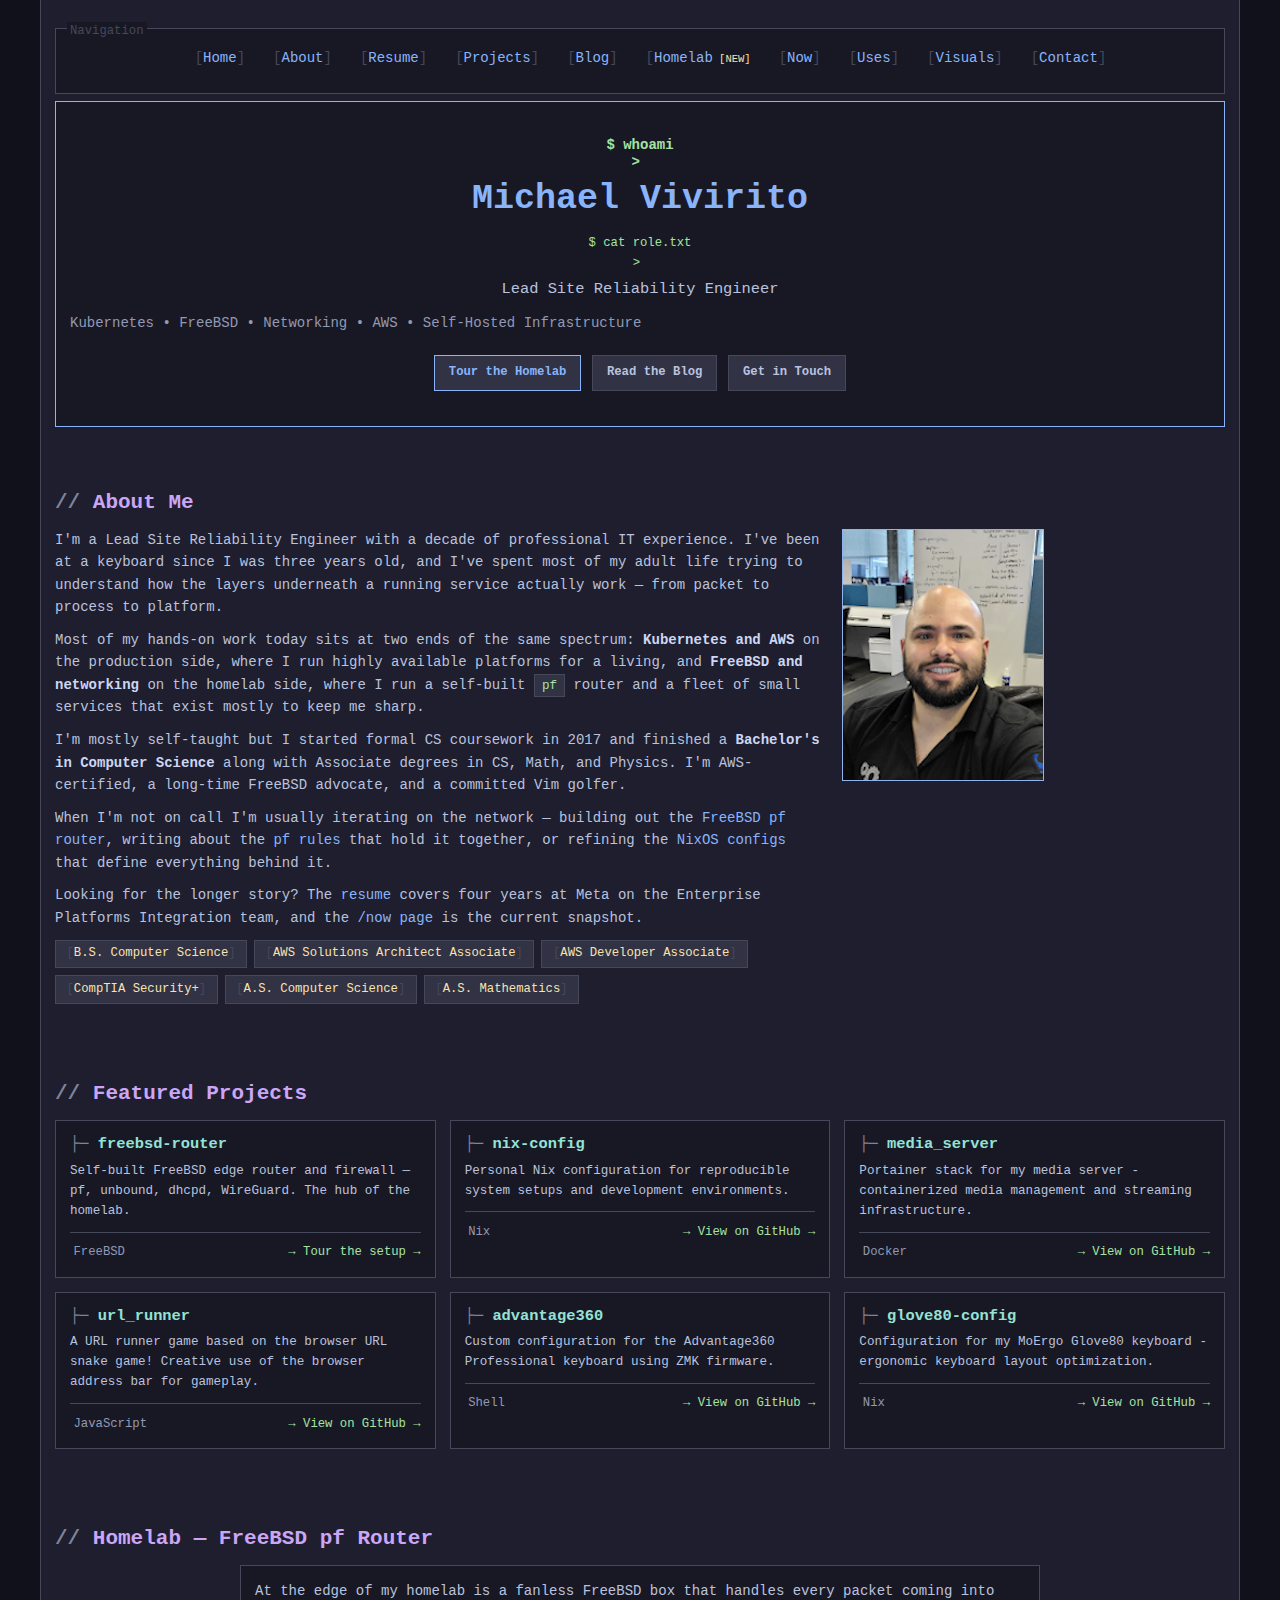
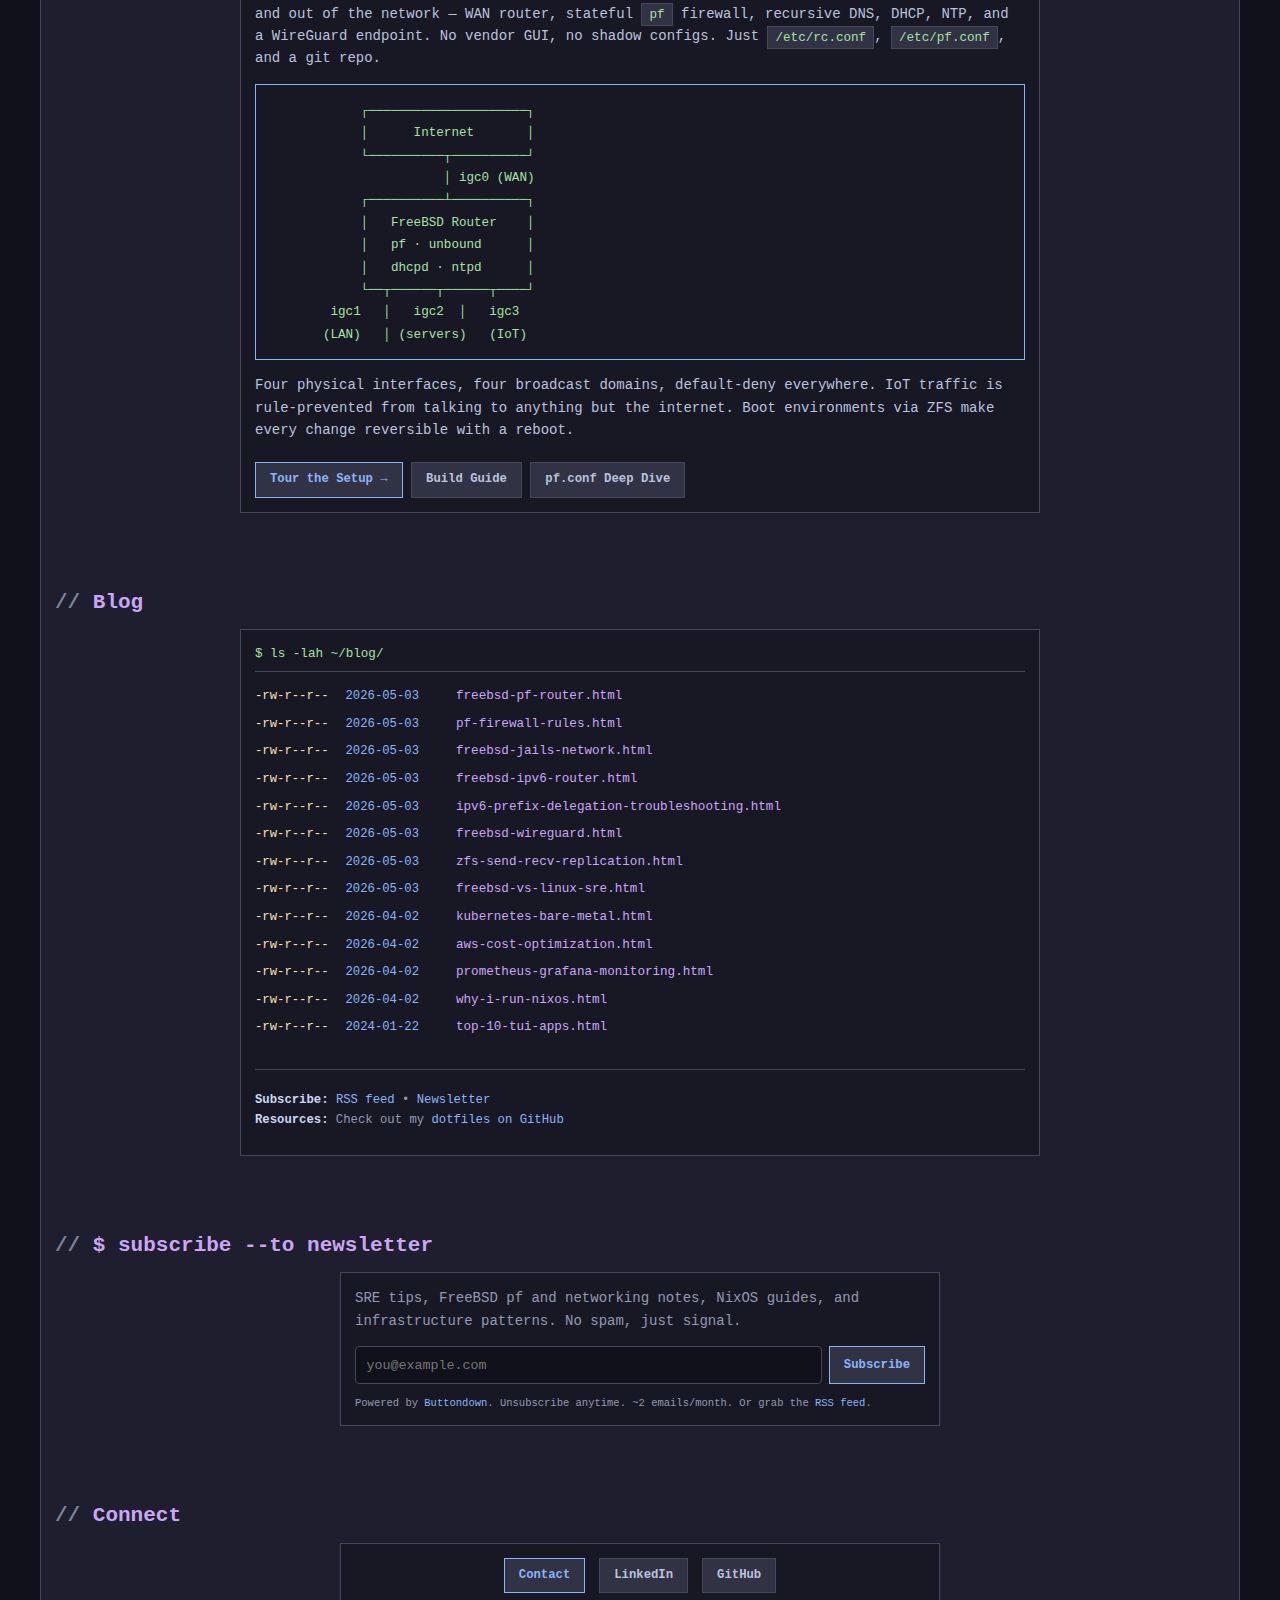
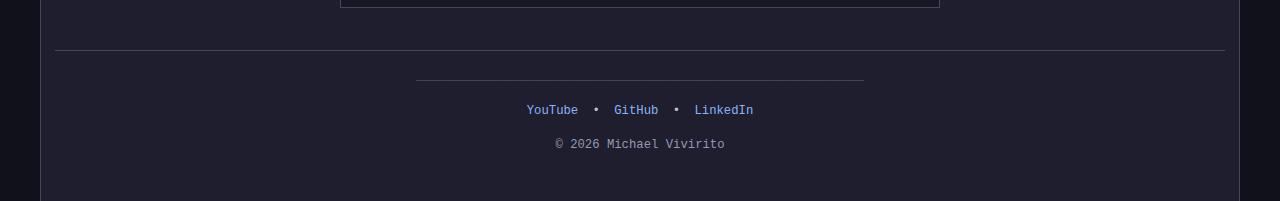
<file: index.html>
<!DOCTYPE html>
<html lang="en">
<head>
  <meta charset="UTF-8">
  <meta name="viewport" content="width=device-width, initial-scale=1.0">
  <title>Michael Vivirito - Lead Site Reliability Engineer</title>
  <meta name="description" content="Michael Vivirito is a Lead Site Reliability Engineer with 10+ years in IT, specialising in Kubernetes, FreeBSD, networking, and AWS cloud infrastructure. AWS-certified, FreeBSD advocate, and homelab tinkerer.">
  <meta name="keywords" content="Michael Vivirito, Site Reliability Engineer, SRE, Lead SRE, Kubernetes, FreeBSD, pf, networking, AWS, DevOps, homelab, self-hosted, Linux, NixOS, mvivirito">
  <meta name="author" content="Michael Vivirito">

  <!-- Open Graph / Social Media -->
  <meta property="og:type" content="website">
  <meta property="og:url" content="https://michaelvivirito.com">
  <meta property="og:title" content="Michael Vivirito - Lead Site Reliability Engineer">
  <meta property="og:description" content="Lead Site Reliability Engineer specialising in Kubernetes, FreeBSD, networking, and AWS cloud infrastructure. Self-hosted homelab on FreeBSD with pf.">
  <meta property="og:image" content="https://michaelvivirito.com/pix/portrait.jpg">

  <!-- Twitter Card -->
  <meta name="twitter:card" content="summary_large_image">
  <meta name="twitter:title" content="Michael Vivirito - Lead Site Reliability Engineer">
  <meta name="twitter:description" content="Lead Site Reliability Engineer specialising in Kubernetes, FreeBSD, networking, and AWS infrastructure.">
  <meta name="twitter:image" content="https://michaelvivirito.com/pix/portrait.jpg">

  <link rel="stylesheet" type="text/css" href="style.css">
  <link rel="shortcut icon" href="favicon.ico" type="image/x-icon">
  <link rel="alternate" type="application/rss+xml" title="Michael Vivirito — Blog RSS" href="feed.xml">

  <!-- Structured Data -->
  <script type="application/ld+json">
  {
    "@context": "https://schema.org",
    "@type": "Person",
    "name": "Michael Vivirito",
    "url": "https://michaelvivirito.com",
    "image": "https://michaelvivirito.com/pix/portrait.jpg",
    "jobTitle": "Lead Site Reliability Engineer L3",
    "worksFor": {
      "@type": "Organization",
      "name": "Self-Employed"
    },
    "alumniOf": "Computer Science, Mathematics, Physics",
    "sameAs": [
      "https://www.linkedin.com/in/mvivirito",
      "https://github.com/mvivirito",
      "https://www.youtube.com/c/michaelvivirito"
    ]
  }
  </script>
</head>
<body>

  <!-- Navigation -->
  <nav>
    <ul>
      <li><a href="#home">Home</a></li>
      <li><a href="#about">About</a></li>
      <li><a href="resume.html">Resume</a></li>
      <li><a href="#projects">Projects</a></li>
      <li><a href="#blog">Blog</a></li>
      <li><a href="homelab.html" class="new">Homelab</a></li>
      <li><a href="now.html">Now</a></li>
      <li><a href="uses.html">Uses</a></li>
      <li><a href="visuals.html">Visuals</a></li>
      <li><a href="contact.html">Contact</a></li>
    </ul>
  </nav>

  <!-- Hero Section -->
  <section id="home" class="hero">
    <div class="hero-content">
      <h1>Michael Vivirito</h1>
      <p class="subtitle">Lead Site Reliability Engineer</p>
      <p class="text-muted">Kubernetes • FreeBSD • Networking • AWS • Self-Hosted Infrastructure</p>
      <div class="hero-cta">
        <a href="homelab.html" class="btn btn-primary">Tour the Homelab</a>
        <a href="#blog" class="btn btn-secondary">Read the Blog</a>
        <a href="contact.html" class="btn btn-secondary">Get in Touch</a>
      </div>
    </div>
  </section>

  <!-- About Section -->
  <section id="about">
    <h2>About Me</h2>
    <div class="about-content">
      <div>
        <p>
          I'm a Lead Site Reliability Engineer with a decade of professional IT experience.
          I've been at a keyboard since I was three years old, and I've spent most of my
          adult life trying to understand how the layers underneath a running service
          actually work — from packet to process to platform.
        </p>

        <p>
          Most of my hands-on work today sits at two ends of the same spectrum:
          <strong>Kubernetes and AWS</strong> on the production side, where I run highly
          available platforms for a living, and <strong>FreeBSD and networking</strong>
          on the homelab side, where I run a self-built <code>pf</code> router and a
          fleet of small services that exist mostly to keep me sharp.
        </p>

        <p>
          I'm mostly self-taught but I started formal CS coursework in 2017 and finished
          a <strong>Bachelor's in Computer Science</strong> along with Associate degrees
          in CS, Math, and Physics. I'm AWS-certified, a long-time FreeBSD advocate,
          and a committed Vim golfer.
        </p>

        <p>
          When I'm not on call I'm usually iterating on the network — building out the
          <a href="homelab.html">FreeBSD pf router</a>, writing about the
          <a href="articles/pf-firewall-rules.html">pf rules</a> that hold it together,
          or refining the <a href="articles/why-i-run-nixos.html">NixOS configs</a> that
          define everything behind it.
        </p>

        <p>
          Looking for the longer story? The <a href="resume.html">resume</a> covers four
          years at Meta on the Enterprise Platforms Integration team, and the
          <a href="now.html">/now page</a> is the current snapshot.
        </p>

        <div class="certifications">
          <span class="badge">B.S. Computer Science</span>
          <span class="badge">AWS Solutions Architect Associate</span>
          <span class="badge">AWS Developer Associate</span>
          <span class="badge">CompTIA Security+</span>
          <span class="badge">A.S. Computer Science</span>
          <span class="badge">A.S. Mathematics</span>
        </div>
      </div>
      <div>
        <img src="pix/portrait.jpg" alt="Michael Vivirito" class="profile-image">
      </div>
    </div>
  </section>

  <!-- Projects Section -->
  <section id="projects">
    <h2>Featured Projects</h2>
    <div class="grid grid-3">

      <!-- freebsd-router -->
      <div class="card project-card">
        <h3>freebsd-router</h3>
        <p>Self-built FreeBSD edge router and firewall — pf, unbound, dhcpd, WireGuard. The hub of the homelab.</p>
        <div class="project-meta">
          <span class="project-language">
            <span class="language-dot" style="background: #ab2b28;"></span>
            FreeBSD
          </span>
          <a href="homelab.html" class="project-link">Tour the setup →</a>
        </div>
      </div>

      <!-- nix-config -->
      <div class="card project-card">
        <h3>nix-config</h3>
        <p>Personal Nix configuration for reproducible system setups and development environments.</p>
        <div class="project-meta">
          <span class="project-language">
            <span class="language-dot" style="background: #7e7eff;"></span>
            Nix
          </span>
          <a href="https://github.com/mvivirito/nix-config" target="_blank" rel="noopener noreferrer" class="project-link">View on GitHub →</a>
        </div>
      </div>

      <!-- media_server -->
      <div class="card project-card">
        <h3>media_server</h3>
        <p>Portainer stack for my media server - containerized media management and streaming infrastructure.</p>
        <div class="project-meta">
          <span class="project-language">
            <span class="language-dot" style="background: #89e051;"></span>
            Docker
          </span>
          <a href="https://github.com/mvivirito/media_server" target="_blank" rel="noopener noreferrer" class="project-link">View on GitHub →</a>
        </div>
      </div>

      <!-- url_runner -->
      <div class="card project-card">
        <h3>url_runner</h3>
        <p>A URL runner game based on the browser URL snake game! Creative use of the browser address bar for gameplay.</p>
        <div class="project-meta">
          <span class="project-language">
            <span class="language-dot" style="background: #f1e05a;"></span>
            JavaScript
          </span>
          <a href="https://github.com/mvivirito/url_runner" target="_blank" rel="noopener noreferrer" class="project-link">View on GitHub →</a>
        </div>
      </div>

      <!-- advantage360 -->
      <div class="card project-card">
        <h3>advantage360</h3>
        <p>Custom configuration for the Advantage360 Professional keyboard using ZMK firmware.</p>
        <div class="project-meta">
          <span class="project-language">
            <span class="language-dot" style="background: #89e051;"></span>
            Shell
          </span>
          <a href="https://github.com/mvivirito/advantage360" target="_blank" rel="noopener noreferrer" class="project-link">View on GitHub →</a>
        </div>
      </div>

      <!-- glove80-config -->
      <div class="card project-card">
        <h3>glove80-config</h3>
        <p>Configuration for my MoErgo Glove80 keyboard - ergonomic keyboard layout optimization.</p>
        <div class="project-meta">
          <span class="project-language">
            <span class="language-dot" style="background: #7e7eff;"></span>
            Nix
          </span>
          <a href="https://github.com/mvivirito/glove80-config" target="_blank" rel="noopener noreferrer" class="project-link">View on GitHub →</a>
        </div>
      </div>

    </div>
  </section>

  <!-- Homelab Section -->
  <section id="homelab">
    <h2>Homelab — FreeBSD pf Router</h2>
    <div class="card" style="max-width: 800px; margin: 0 auto;">
      <p>
        At the edge of my homelab is a fanless FreeBSD box that handles every packet
        coming into and out of the network — WAN router, stateful <code>pf</code>
        firewall, recursive DNS, DHCP, NTP, and a WireGuard endpoint. No vendor GUI, no
        shadow configs. Just <code>/etc/rc.conf</code>, <code>/etc/pf.conf</code>, and
        a git repo.
      </p>
      <pre><code>            ┌─────────────────────┐
            │      Internet       │
            └──────────┬──────────┘
                       │ igc0 (WAN)
            ┌──────────┴──────────┐
            │   FreeBSD Router    │
            │   pf · unbound      │
            │   dhcpd · ntpd      │
            └──┬──────┬──────┬────┘
        igc1   │   igc2  │   igc3
       (LAN)   │ (servers)   (IoT)</code></pre>
      <p>
        Four physical interfaces, four broadcast domains, default-deny everywhere. IoT
        traffic is rule-prevented from talking to anything but the internet. Boot
        environments via ZFS make every change reversible with a reboot.
      </p>
      <div style="margin-top: 1.5rem;">
        <a href="homelab.html" class="btn btn-primary">Tour the Setup →</a>
        <a href="articles/freebsd-pf-router.html" class="btn btn-secondary">Build Guide</a>
        <a href="articles/pf-firewall-rules.html" class="btn btn-secondary">pf.conf Deep Dive</a>
      </div>
    </div>
  </section>

  <!-- Blog Section -->
  <section id="blog">
    <h2>Blog</h2>
    <div class="card" style="max-width: 800px; margin: 0 auto;">
      <div class="blog-ls">
        <div class="blog-ls-header">$ ls -lah ~/blog/</div>
        <div class="blog-ls-item">
          <span class="blog-ls-perms">-rw-r--r--</span>
          <span class="blog-ls-date">2026-05-03</span>
          <a href="articles/freebsd-pf-router.html" class="blog-ls-link">freebsd-pf-router.html</a>
        </div>
        <div class="blog-ls-item">
          <span class="blog-ls-perms">-rw-r--r--</span>
          <span class="blog-ls-date">2026-05-03</span>
          <a href="articles/pf-firewall-rules.html" class="blog-ls-link">pf-firewall-rules.html</a>
        </div>
        <div class="blog-ls-item">
          <span class="blog-ls-perms">-rw-r--r--</span>
          <span class="blog-ls-date">2026-05-03</span>
          <a href="articles/freebsd-jails-network.html" class="blog-ls-link">freebsd-jails-network.html</a>
        </div>
        <div class="blog-ls-item">
          <span class="blog-ls-perms">-rw-r--r--</span>
          <span class="blog-ls-date">2026-05-03</span>
          <a href="articles/freebsd-ipv6-router.html" class="blog-ls-link">freebsd-ipv6-router.html</a>
        </div>
        <div class="blog-ls-item">
          <span class="blog-ls-perms">-rw-r--r--</span>
          <span class="blog-ls-date">2026-05-03</span>
          <a href="articles/ipv6-prefix-delegation-troubleshooting.html" class="blog-ls-link">ipv6-prefix-delegation-troubleshooting.html</a>
        </div>
        <div class="blog-ls-item">
          <span class="blog-ls-perms">-rw-r--r--</span>
          <span class="blog-ls-date">2026-05-03</span>
          <a href="articles/freebsd-wireguard.html" class="blog-ls-link">freebsd-wireguard.html</a>
        </div>
        <div class="blog-ls-item">
          <span class="blog-ls-perms">-rw-r--r--</span>
          <span class="blog-ls-date">2026-05-03</span>
          <a href="articles/zfs-send-recv-replication.html" class="blog-ls-link">zfs-send-recv-replication.html</a>
        </div>
        <div class="blog-ls-item">
          <span class="blog-ls-perms">-rw-r--r--</span>
          <span class="blog-ls-date">2026-05-03</span>
          <a href="articles/freebsd-vs-linux-sre.html" class="blog-ls-link">freebsd-vs-linux-sre.html</a>
        </div>
        <div class="blog-ls-item">
          <span class="blog-ls-perms">-rw-r--r--</span>
          <span class="blog-ls-date">2026-04-02</span>
          <a href="articles/kubernetes-bare-metal.html" class="blog-ls-link">kubernetes-bare-metal.html</a>
        </div>
        <div class="blog-ls-item">
          <span class="blog-ls-perms">-rw-r--r--</span>
          <span class="blog-ls-date">2026-04-02</span>
          <a href="articles/aws-cost-optimization.html" class="blog-ls-link">aws-cost-optimization.html</a>
        </div>
        <div class="blog-ls-item">
          <span class="blog-ls-perms">-rw-r--r--</span>
          <span class="blog-ls-date">2026-04-02</span>
          <a href="articles/prometheus-grafana-monitoring.html" class="blog-ls-link">prometheus-grafana-monitoring.html</a>
        </div>
        <div class="blog-ls-item">
          <span class="blog-ls-perms">-rw-r--r--</span>
          <span class="blog-ls-date">2026-04-02</span>
          <a href="articles/why-i-run-nixos.html" class="blog-ls-link">why-i-run-nixos.html</a>
        </div>
        <div class="blog-ls-item">
          <span class="blog-ls-perms">-rw-r--r--</span>
          <span class="blog-ls-date">2024-01-22</span>
          <a href="articles/top-10-tui-apps.html" class="blog-ls-link">top-10-tui-apps.html</a>
        </div>
      </div>

      <div style="margin-top: 2rem; padding-top: 1.5rem; border-top: 1px solid var(--border-color);">
        <p class="text-muted" style="font-size: 0.875rem;">
          <strong>Subscribe:</strong> <a href="feed.xml">RSS feed</a> • <a href="#newsletter">Newsletter</a><br>
          <strong>Resources:</strong> Check out my <a href="https://github.com/mvivirito/dotfiles" target="_blank" rel="noopener noreferrer">dotfiles on GitHub</a>
        </p>
      </div>
    </div>
  </section>

  <!-- Newsletter Section -->
  <section id="newsletter">
    <h2>$ subscribe --to newsletter</h2>
    <div class="card" style="max-width: 600px; margin: 0 auto;">
      <p class="text-muted">
        SRE tips, FreeBSD pf and networking notes, NixOS guides, and infrastructure
        patterns. No spam, just signal.
      </p>
      <!-- Buttondown form. Replace BUTTONDOWN_USERNAME below with your account name. -->
      <form action="https://buttondown.email/api/emails/embed-subscribe/BUTTONDOWN_USERNAME"
            method="post" target="popupwindow"
            onsubmit="window.open('https://buttondown.email/BUTTONDOWN_USERNAME', 'popupwindow')"
            style="display: flex; gap: 0.5rem; flex-wrap: wrap; margin-top: 1rem;">
        <input type="email" name="email" placeholder="you@example.com" required
               style="flex: 1; min-width: 200px; padding: 0.75rem; background: var(--bg-primary); border: 1px solid var(--border-color); color: var(--text-primary); border-radius: 4px; font-family: 'JetBrains Mono', monospace;">
        <button type="submit" class="btn btn-primary" style="cursor: pointer;">Subscribe</button>
      </form>
      <p class="text-muted" style="font-size: 0.75rem; margin-top: 0.75rem; margin-bottom: 0;">
        Powered by <a href="https://buttondown.email" target="_blank" rel="noopener noreferrer">Buttondown</a>. Unsubscribe anytime. ~2 emails/month. Or grab the <a href="feed.xml">RSS feed</a>.
      </p>
    </div>
  </section>

  <!-- Connect Section -->
  <section id="connect">
    <h2>Connect</h2>
    <div class="card" style="max-width: 600px; margin: 0 auto;">
      <div style="display: flex; gap: 1rem; justify-content: center; flex-wrap: wrap;">
        <a href="contact.html" class="btn btn-primary">Contact</a>
        <a href="https://www.linkedin.com/in/mvivirito" target="_blank" rel="noopener noreferrer" class="btn btn-secondary">LinkedIn</a>
        <a href="https://github.com/mvivirito" target="_blank" rel="noopener noreferrer" class="btn btn-secondary">GitHub</a>
      </div>
    </div>
  </section>

  <!-- Footer -->
  <footer>
    <p>
      <a href="https://www.youtube.com/c/michaelvivirito" target="_blank" rel="noopener noreferrer">YouTube</a> •
      <a href="https://github.com/mvivirito" target="_blank" rel="noopener noreferrer">GitHub</a> •
      <a href="https://www.linkedin.com/in/mvivirito" target="_blank" rel="noopener noreferrer">LinkedIn</a>
    </p>
    <p class="text-muted" style="margin-top: 1rem;">
      © 2026 Michael Vivirito
    </p>
  </footer>

  <!-- Smooth scroll script -->
  <script>
    document.querySelectorAll('a[href^="#"]').forEach(anchor => {
      anchor.addEventListener('click', function (e) {
        e.preventDefault();
        const target = document.querySelector(this.getAttribute('href'));
        if (target) {
          target.scrollIntoView({ behavior: 'smooth', block: 'start' });
        }
      });
    });
  </script>

</body>
</html>
</file>
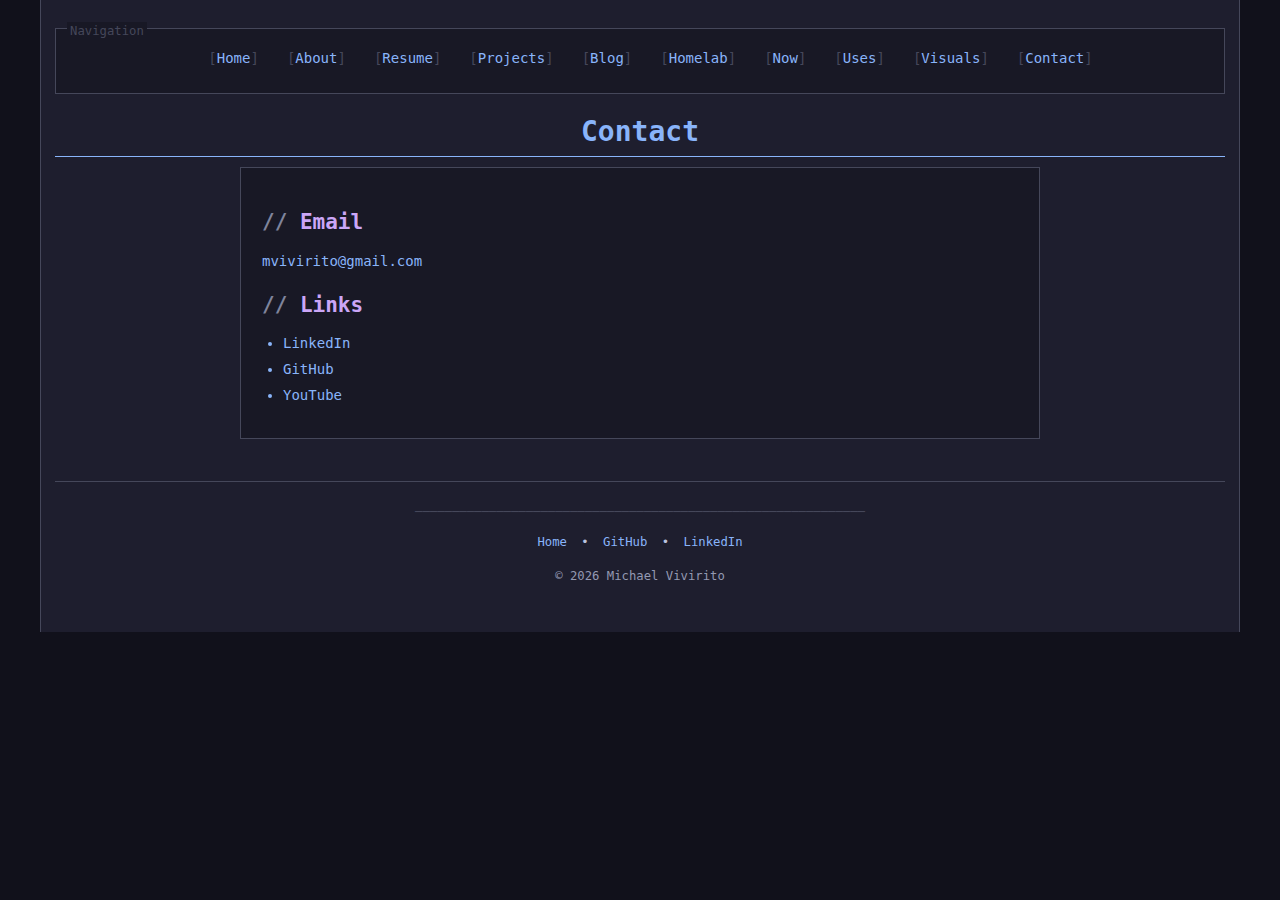
<file: contact.html>
<!DOCTYPE html>
<html lang="en">
<head>
  <meta charset="UTF-8">
  <meta name="viewport" content="width=device-width, initial-scale=1.0">
  <title>Contact - Michael Vivirito</title>
  <meta name="description" content="Get in touch with Michael Vivirito.">
  <link rel="stylesheet" type="text/css" href="style.css">
  <link rel="shortcut icon" href="favicon.ico" type="image/x-icon">
</head>
<body>

  <!-- Navigation -->
  <nav>
    <ul>
      <li><a href="index.html">Home</a></li>
      <li><a href="index.html#about">About</a></li>
      <li><a href="resume.html">Resume</a></li>
      <li><a href="index.html#projects">Projects</a></li>
      <li><a href="index.html#blog">Blog</a></li>
      <li><a href="homelab.html">Homelab</a></li>
      <li><a href="now.html">Now</a></li>
      <li><a href="uses.html">Uses</a></li>
      <li><a href="visuals.html">Visuals</a></li>
      <li><a href="contact.html">Contact</a></li>
    </ul>
  </nav>

  <!-- Contact Section -->
  <section>
    <h1 class="text-center">Contact</h1>

    <div class="contact-info">

      <h2>Email</h2>
      <p>
        <a href="mailto:mvivirito@gmail.com">mvivirito@gmail.com</a>
      </p>

      <h2>Links</h2>
      <ul>
        <li><a href="https://www.linkedin.com/in/mvivirito" target="_blank" rel="noopener noreferrer">LinkedIn</a></li>
        <li><a href="https://github.com/mvivirito" target="_blank" rel="noopener noreferrer">GitHub</a></li>
        <li><a href="https://www.youtube.com/c/michaelvivirito" target="_blank" rel="noopener noreferrer">YouTube</a></li>
      </ul>

    </div>
  </section>

  <!-- Footer -->
  <footer>
    <p>
      <a href="index.html">Home</a> •
      <a href="https://github.com/mvivirito" target="_blank" rel="noopener noreferrer">GitHub</a> •
      <a href="https://www.linkedin.com/in/mvivirito" target="_blank" rel="noopener noreferrer">LinkedIn</a>
    </p>
    <p class="text-muted" style="margin-top: 1rem;">
      © 2026 Michael Vivirito
    </p>
  </footer>

</body>
</html>
</file>
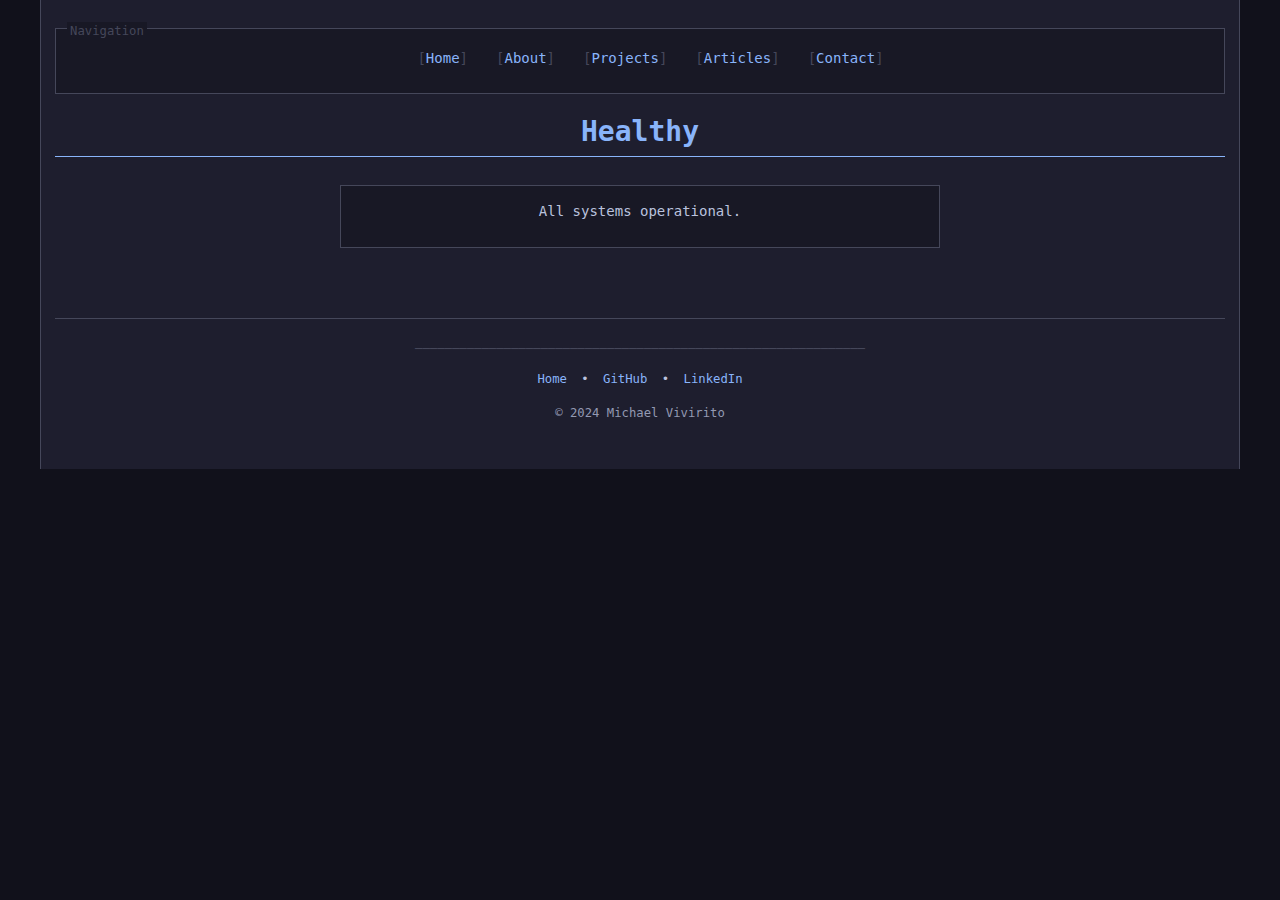
<file: healthy.html>
<!DOCTYPE html>
<html lang="en">
<head>
  <meta charset="UTF-8">
  <meta name="viewport" content="width=device-width, initial-scale=1.0">
  <title>Health Check - Michael Vivirito</title>
  <meta name="description" content="Site health check page.">
  <link rel="stylesheet" type="text/css" href="style.css">
  <link rel="shortcut icon" href="favicon.ico" type="image/x-icon">
</head>
<body>

  <!-- Navigation -->
  <nav>
    <ul>
      <li><a href="index.html">Home</a></li>
      <li><a href="index.html#about">About</a></li>
      <li><a href="index.html#projects">Projects</a></li>
      <li><a href="index.html#articles">Articles</a></li>
      <li><a href="contact.html">Contact</a></li>
    </ul>
  </nav>

  <!-- Health Check Section -->
  <section>
    <h1 class="text-center">Healthy</h1>
    <div class="card" style="max-width: 600px; margin: 2rem auto; text-align: center;">
      <p>All systems operational.</p>
    </div>
  </section>

  <!-- Footer -->
  <footer>
    <p>
      <a href="index.html">Home</a> •
      <a href="https://github.com/mvivirito" target="_blank" rel="noopener noreferrer">GitHub</a> •
      <a href="https://www.linkedin.com/in/mvivirito" target="_blank" rel="noopener noreferrer">LinkedIn</a>
    </p>
    <p class="text-muted" style="margin-top: 1rem;">
      © 2024 Michael Vivirito
    </p>
  </footer>

</body>
</html>
</file>
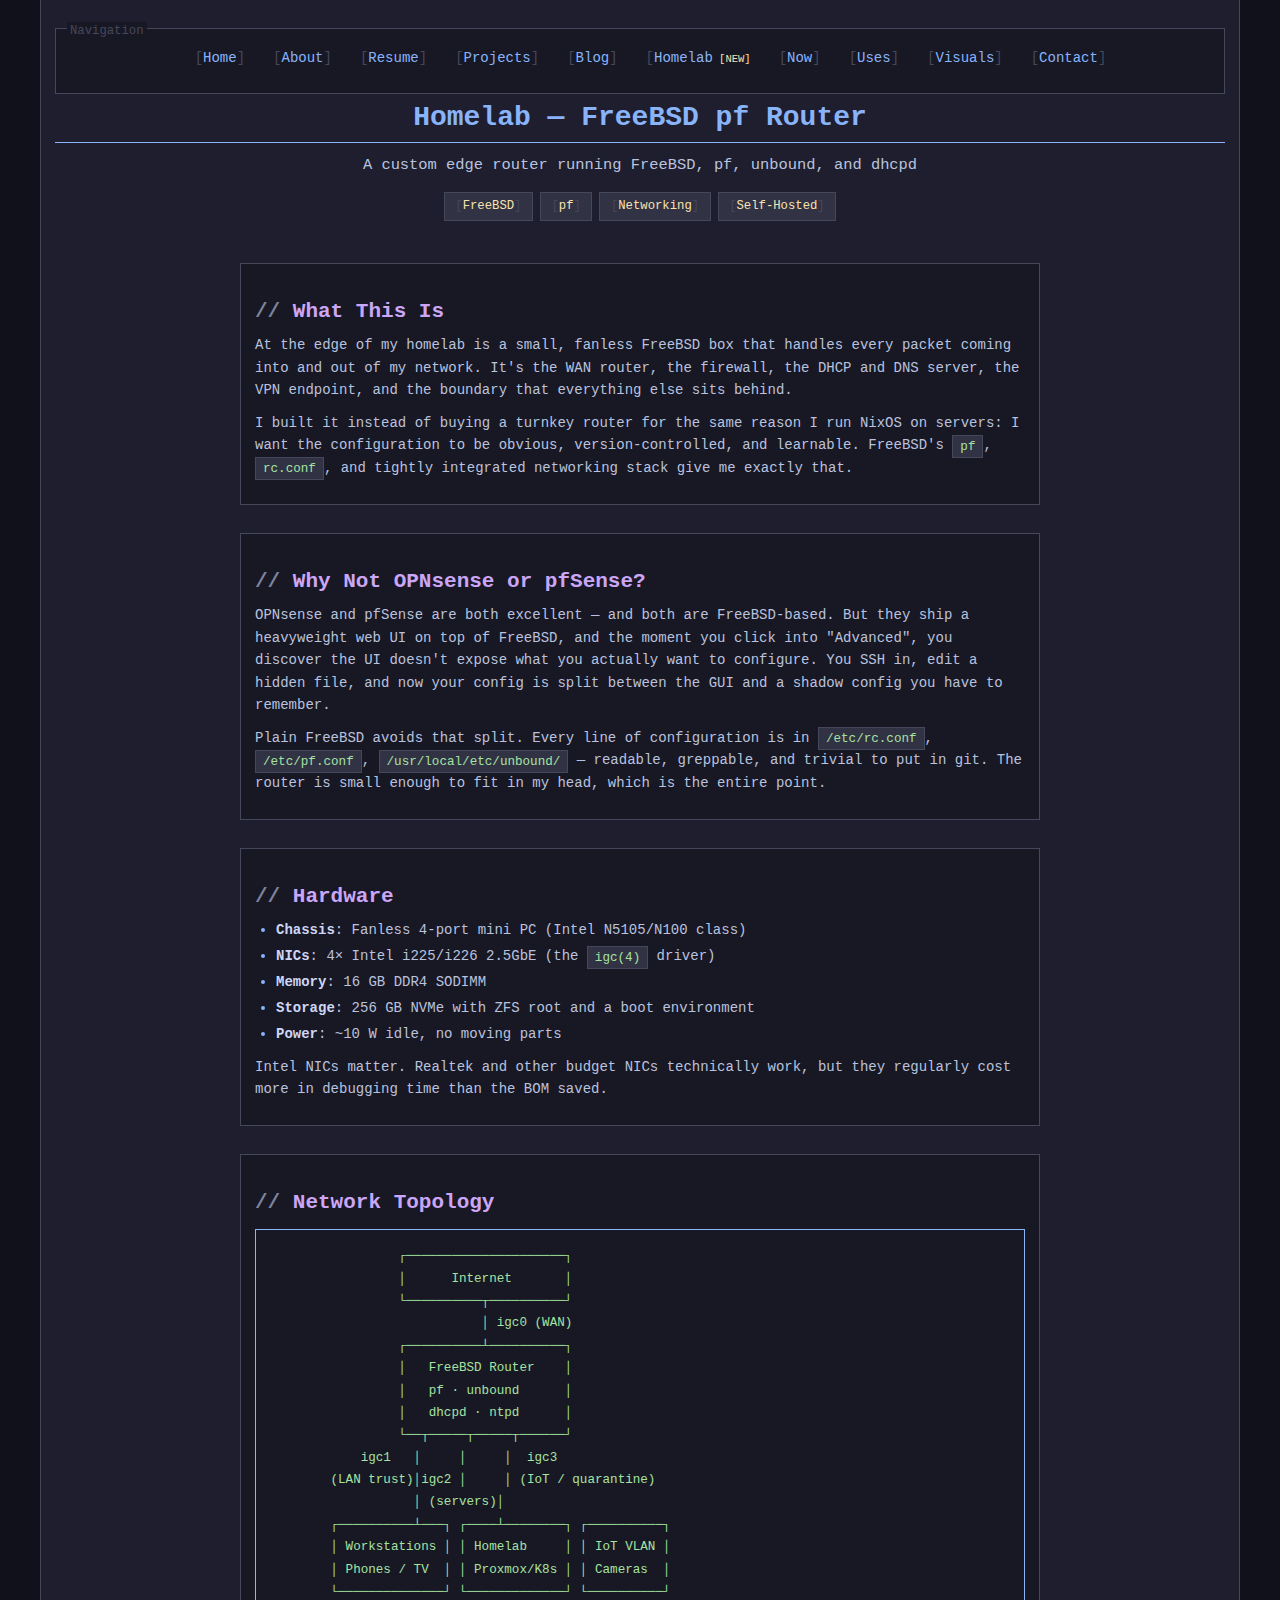
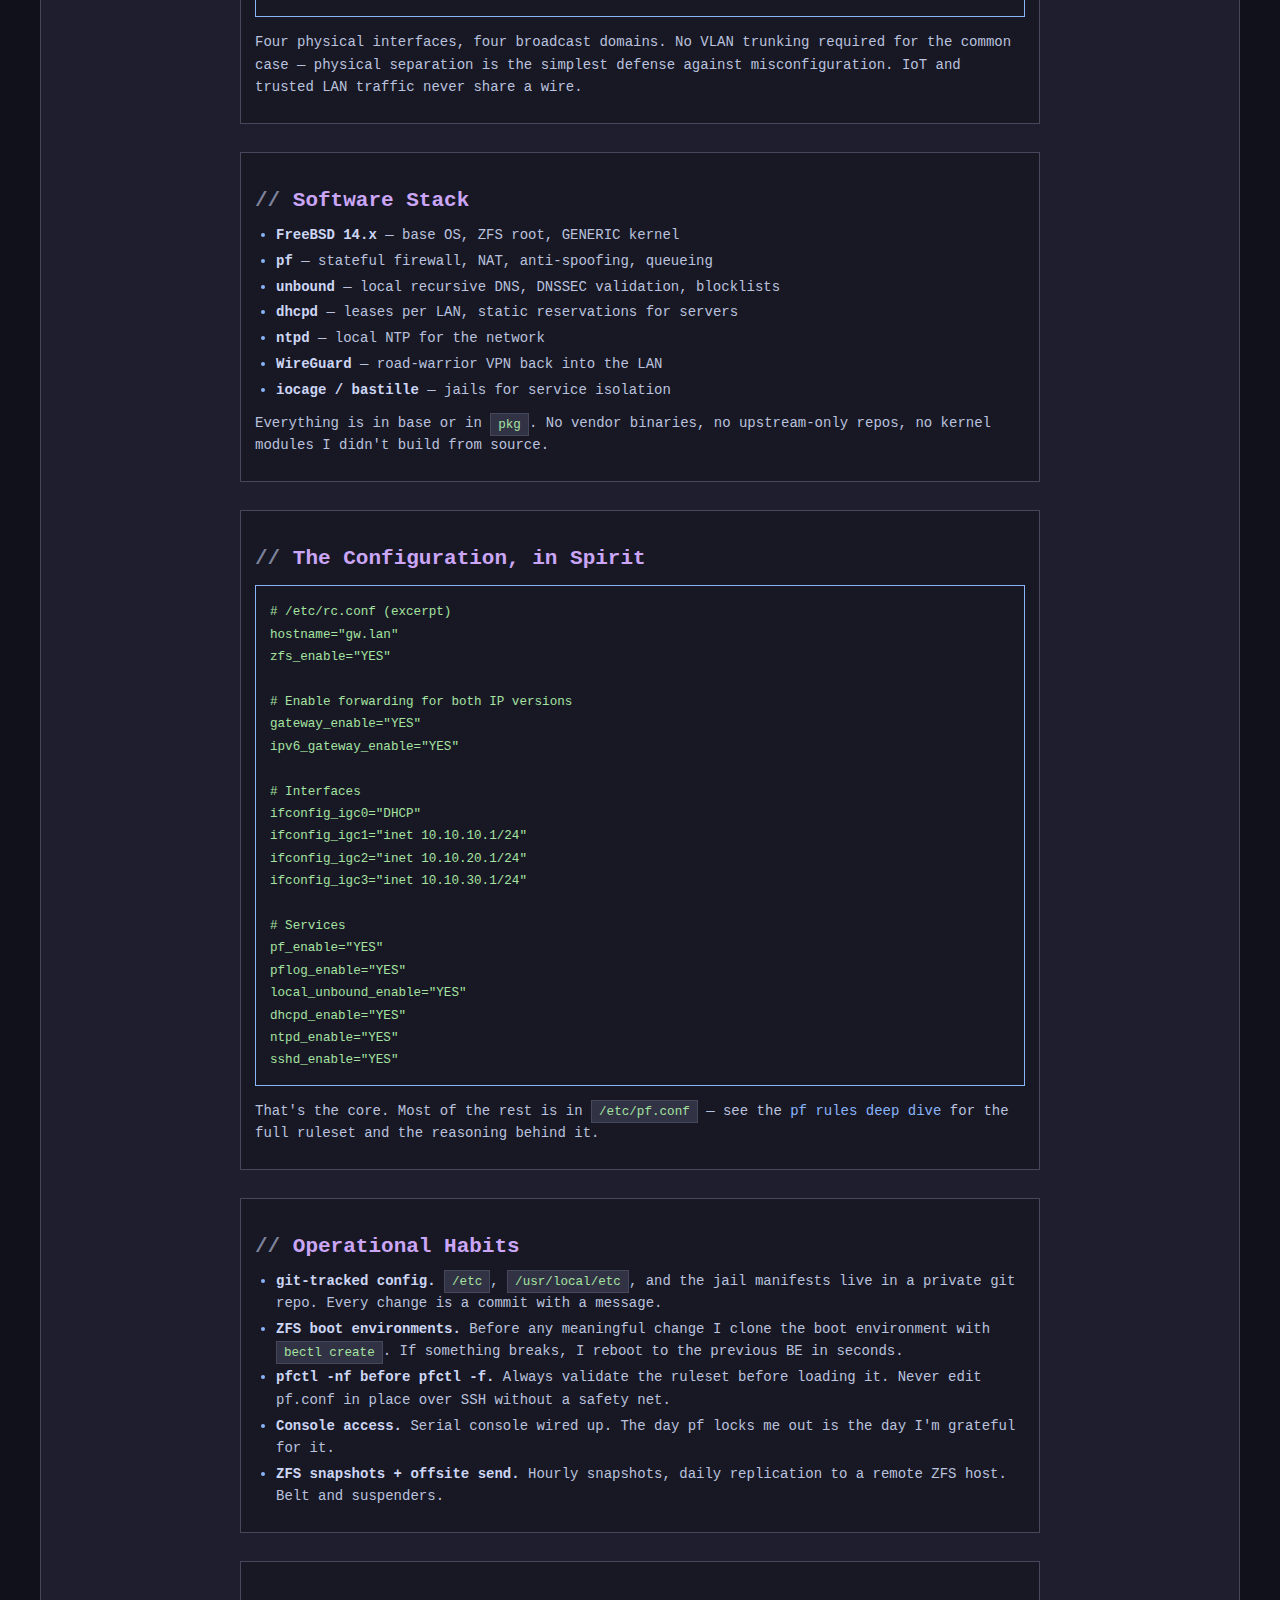
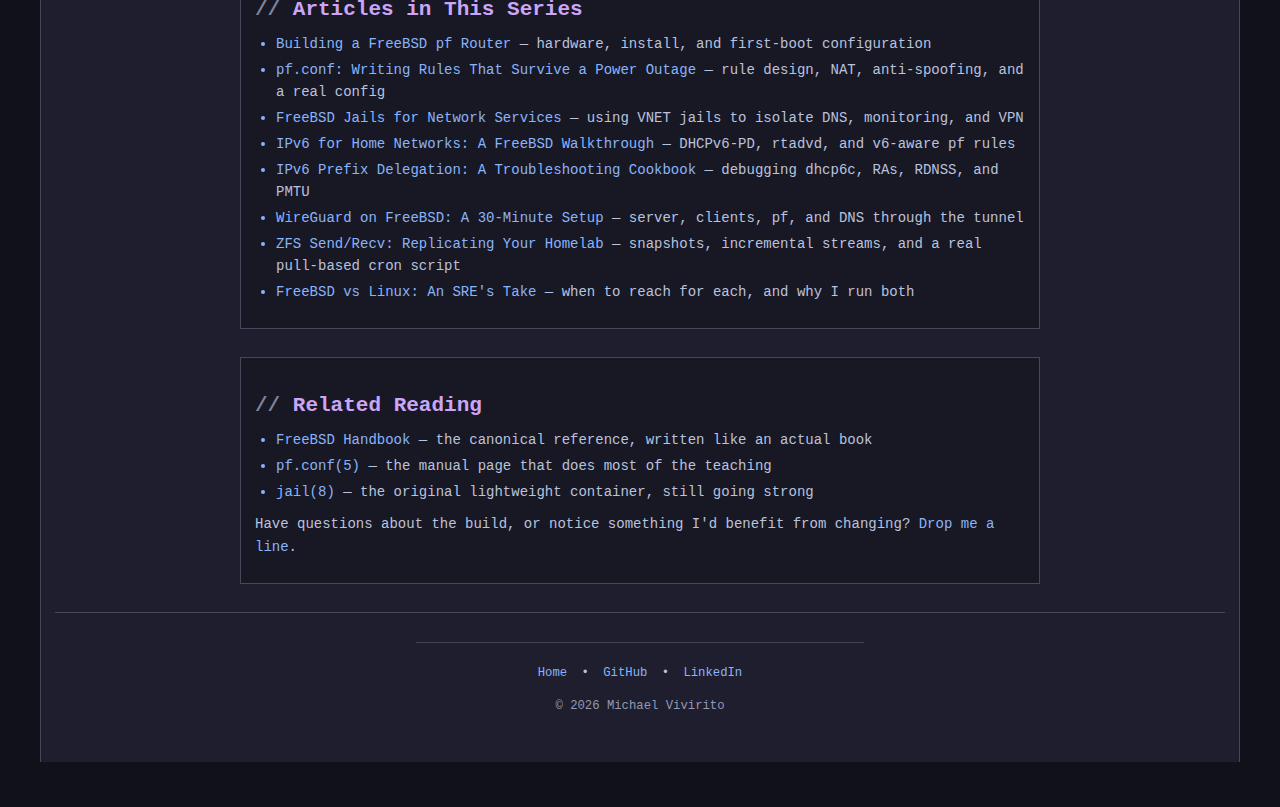
<file: homelab.html>
<!DOCTYPE html>
<html lang="en">
<head>
  <meta charset="UTF-8">
  <meta name="viewport" content="width=device-width, initial-scale=1.0">
  <title>Homelab — FreeBSD pf Router - Michael Vivirito</title>
  <meta name="description" content="A self-built FreeBSD edge router running pf, unbound, and dhcpd on dedicated hardware. The network at the core of my homelab — hardware, topology, and software stack.">
  <meta name="keywords" content="FreeBSD, pf, firewall, router, homelab, networking, self-hosted, unbound, dhcpd, jails, ZFS, edge router">
  <meta name="author" content="Michael Vivirito">

  <!-- Open Graph -->
  <meta property="og:type" content="website">
  <meta property="og:url" content="https://michaelvivirito.com/homelab.html">
  <meta property="og:title" content="Homelab — FreeBSD pf Router">
  <meta property="og:description" content="A FreeBSD router with pf as the core of my homelab network — hardware, software, and operations.">
  <meta property="og:image" content="https://michaelvivirito.com/pix/portrait.jpg">

  <link rel="stylesheet" type="text/css" href="style.css">
  <link rel="shortcut icon" href="favicon.ico" type="image/x-icon">
</head>
<body>

  <!-- Navigation -->
  <nav>
    <ul>
      <li><a href="index.html">Home</a></li>
      <li><a href="index.html#about">About</a></li>
      <li><a href="resume.html">Resume</a></li>
      <li><a href="index.html#projects">Projects</a></li>
      <li><a href="index.html#blog">Blog</a></li>
      <li><a href="homelab.html" class="new">Homelab</a></li>
      <li><a href="now.html">Now</a></li>
      <li><a href="uses.html">Uses</a></li>
      <li><a href="visuals.html">Visuals</a></li>
      <li><a href="contact.html">Contact</a></li>
    </ul>
  </nav>

  <article>
    <header style="text-align: center; margin-bottom: 3rem;">
      <h1>Homelab — FreeBSD pf Router</h1>
      <p class="subtitle" style="color: var(--text-secondary); font-size: 1.1rem;">
        A custom edge router running FreeBSD, pf, unbound, and dhcpd
      </p>
      <div style="display: flex; gap: 0.5rem; justify-content: center; flex-wrap: wrap; margin-top: 1rem;">
        <span class="badge">FreeBSD</span>
        <span class="badge">pf</span>
        <span class="badge">Networking</span>
        <span class="badge">Self-Hosted</span>
      </div>
    </header>

    <!-- Overview -->
    <div class="card" style="max-width: 800px; margin: 0 auto 2rem;">
      <h2>What This Is</h2>
      <p>
        At the edge of my homelab is a small, fanless FreeBSD box that handles every packet
        coming into and out of my network. It's the WAN router, the firewall, the DHCP and
        DNS server, the VPN endpoint, and the boundary that everything else sits behind.
      </p>
      <p>
        I built it instead of buying a turnkey router for the same reason I run NixOS on
        servers: I want the configuration to be obvious, version-controlled, and learnable.
        FreeBSD's <code>pf</code>, <code>rc.conf</code>, and tightly integrated networking
        stack give me exactly that.
      </p>
    </div>

    <!-- Why FreeBSD -->
    <div class="card" style="max-width: 800px; margin: 0 auto 2rem;">
      <h2>Why Not OPNsense or pfSense?</h2>
      <p>
        OPNsense and pfSense are both excellent — and both are FreeBSD-based. But they ship
        a heavyweight web UI on top of FreeBSD, and the moment you click into "Advanced",
        you discover the UI doesn't expose what you actually want to configure. You SSH in,
        edit a hidden file, and now your config is split between the GUI and a shadow config
        you have to remember.
      </p>
      <p>
        Plain FreeBSD avoids that split. Every line of configuration is in
        <code>/etc/rc.conf</code>, <code>/etc/pf.conf</code>, <code>/usr/local/etc/unbound/</code> —
        readable, greppable, and trivial to put in git. The router is small enough to fit
        in my head, which is the entire point.
      </p>
    </div>

    <!-- Hardware -->
    <div class="card" style="max-width: 800px; margin: 0 auto 2rem;">
      <h2>Hardware</h2>
      <ul>
        <li><strong>Chassis</strong>: Fanless 4-port mini PC (Intel N5105/N100 class)</li>
        <li><strong>NICs</strong>: 4× Intel i225/i226 2.5GbE (the <code>igc(4)</code> driver)</li>
        <li><strong>Memory</strong>: 16 GB DDR4 SODIMM</li>
        <li><strong>Storage</strong>: 256 GB NVMe with ZFS root and a boot environment</li>
        <li><strong>Power</strong>: ~10 W idle, no moving parts</li>
      </ul>
      <p>
        Intel NICs matter. Realtek and other budget NICs technically work, but they
        regularly cost more in debugging time than the BOM saved.
      </p>
    </div>

    <!-- Topology -->
    <div class="card" style="max-width: 800px; margin: 0 auto 2rem;">
      <h2>Network Topology</h2>
      <pre><code>                 ┌─────────────────────┐
                 │      Internet       │
                 └──────────┬──────────┘
                            │ igc0 (WAN)
                 ┌──────────┴──────────┐
                 │   FreeBSD Router    │
                 │   pf · unbound      │
                 │   dhcpd · ntpd      │
                 └──┬─────┬─────┬──────┘
            igc1   │     │     │  igc3
        (LAN trust)│igc2 │     │ (IoT / quarantine)
                   │ (servers)│
        ┌──────────┴───┐ ┌────┴────────┐ ┌──────────┐
        │ Workstations │ │ Homelab     │ │ IoT VLAN │
        │ Phones / TV  │ │ Proxmox/K8s │ │ Cameras  │
        └──────────────┘ └─────────────┘ └──────────┘</code></pre>
      <p>
        Four physical interfaces, four broadcast domains. No VLAN trunking required for
        the common case — physical separation is the simplest defense against
        misconfiguration. IoT and trusted LAN traffic never share a wire.
      </p>
    </div>

    <!-- Software -->
    <div class="card" style="max-width: 800px; margin: 0 auto 2rem;">
      <h2>Software Stack</h2>
      <ul>
        <li><strong>FreeBSD 14.x</strong> — base OS, ZFS root, GENERIC kernel</li>
        <li><strong>pf</strong> — stateful firewall, NAT, anti-spoofing, queueing</li>
        <li><strong>unbound</strong> — local recursive DNS, DNSSEC validation, blocklists</li>
        <li><strong>dhcpd</strong> — leases per LAN, static reservations for servers</li>
        <li><strong>ntpd</strong> — local NTP for the network</li>
        <li><strong>WireGuard</strong> — road-warrior VPN back into the LAN</li>
        <li><strong>iocage / bastille</strong> — jails for service isolation</li>
      </ul>
      <p>
        Everything is in base or in <code>pkg</code>. No vendor binaries, no upstream-only
        repos, no kernel modules I didn't build from source.
      </p>
    </div>

    <!-- Configuration in spirit -->
    <div class="card" style="max-width: 800px; margin: 0 auto 2rem;">
      <h2>The Configuration, in Spirit</h2>
      <pre><code># /etc/rc.conf (excerpt)
hostname="gw.lan"
zfs_enable="YES"

# Enable forwarding for both IP versions
gateway_enable="YES"
ipv6_gateway_enable="YES"

# Interfaces
ifconfig_igc0="DHCP"
ifconfig_igc1="inet 10.10.10.1/24"
ifconfig_igc2="inet 10.10.20.1/24"
ifconfig_igc3="inet 10.10.30.1/24"

# Services
pf_enable="YES"
pflog_enable="YES"
local_unbound_enable="YES"
dhcpd_enable="YES"
ntpd_enable="YES"
sshd_enable="YES"</code></pre>
      <p>
        That's the core. Most of the rest is in <code>/etc/pf.conf</code> — see the
        <a href="articles/pf-firewall-rules.html">pf rules deep dive</a> for the full
        ruleset and the reasoning behind it.
      </p>
    </div>

    <!-- Operational habits -->
    <div class="card" style="max-width: 800px; margin: 0 auto 2rem;">
      <h2>Operational Habits</h2>
      <ul>
        <li><strong>git-tracked config.</strong> <code>/etc</code>,
            <code>/usr/local/etc</code>, and the jail manifests live in a private git repo.
            Every change is a commit with a message.</li>
        <li><strong>ZFS boot environments.</strong> Before any meaningful change I clone
            the boot environment with <code>bectl create</code>. If something breaks, I
            reboot to the previous BE in seconds.</li>
        <li><strong>pfctl -nf before pfctl -f.</strong> Always validate the ruleset before
            loading it. Never edit pf.conf in place over SSH without a safety net.</li>
        <li><strong>Console access.</strong> Serial console wired up. The day pf locks me
            out is the day I'm grateful for it.</li>
        <li><strong>ZFS snapshots + offsite send.</strong> Hourly snapshots, daily replication
            to a remote ZFS host. Belt and suspenders.</li>
      </ul>
    </div>

    <!-- Deeper Reading -->
    <div class="card" style="max-width: 800px; margin: 0 auto 2rem;">
      <h2>Articles in This Series</h2>
      <ul>
        <li><a href="articles/freebsd-pf-router.html">Building a FreeBSD pf Router</a> — hardware, install, and first-boot configuration</li>
        <li><a href="articles/pf-firewall-rules.html">pf.conf: Writing Rules That Survive a Power Outage</a> — rule design, NAT, anti-spoofing, and a real config</li>
        <li><a href="articles/freebsd-jails-network.html">FreeBSD Jails for Network Services</a> — using VNET jails to isolate DNS, monitoring, and VPN</li>
        <li><a href="articles/freebsd-ipv6-router.html">IPv6 for Home Networks: A FreeBSD Walkthrough</a> — DHCPv6-PD, rtadvd, and v6-aware pf rules</li>
        <li><a href="articles/ipv6-prefix-delegation-troubleshooting.html">IPv6 Prefix Delegation: A Troubleshooting Cookbook</a> — debugging dhcp6c, RAs, RDNSS, and PMTU</li>
        <li><a href="articles/freebsd-wireguard.html">WireGuard on FreeBSD: A 30-Minute Setup</a> — server, clients, pf, and DNS through the tunnel</li>
        <li><a href="articles/zfs-send-recv-replication.html">ZFS Send/Recv: Replicating Your Homelab</a> — snapshots, incremental streams, and a real pull-based cron script</li>
        <li><a href="articles/freebsd-vs-linux-sre.html">FreeBSD vs Linux: An SRE's Take</a> — when to reach for each, and why I run both</li>
      </ul>
    </div>

    <!-- Related -->
    <div class="card" style="max-width: 800px; margin: 0 auto;">
      <h2>Related Reading</h2>
      <ul>
        <li><a href="https://www.freebsd.org/doc/handbook/" target="_blank" rel="noopener noreferrer">FreeBSD Handbook</a> — the canonical reference, written like an actual book</li>
        <li><a href="https://man.freebsd.org/cgi/man.cgi?query=pf.conf&amp;sektion=5" target="_blank" rel="noopener noreferrer">pf.conf(5)</a> — the manual page that does most of the teaching</li>
        <li><a href="https://man.freebsd.org/cgi/man.cgi?query=jail&amp;sektion=8" target="_blank" rel="noopener noreferrer">jail(8)</a> — the original lightweight container, still going strong</li>
      </ul>
      <p>
        Have questions about the build, or notice something I'd benefit from changing?
        <a href="contact.html">Drop me a line</a>.
      </p>
    </div>

  </article>

  <!-- Footer -->
  <footer>
    <p>
      <a href="index.html">Home</a> •
      <a href="https://github.com/mvivirito" target="_blank" rel="noopener noreferrer">GitHub</a> •
      <a href="https://www.linkedin.com/in/mvivirito" target="_blank" rel="noopener noreferrer">LinkedIn</a>
    </p>
    <p class="text-muted" style="margin-top: 1rem; font-size: 0.875rem;">
      © 2026 Michael Vivirito
    </p>
  </footer>

</body>
</html>
</file>
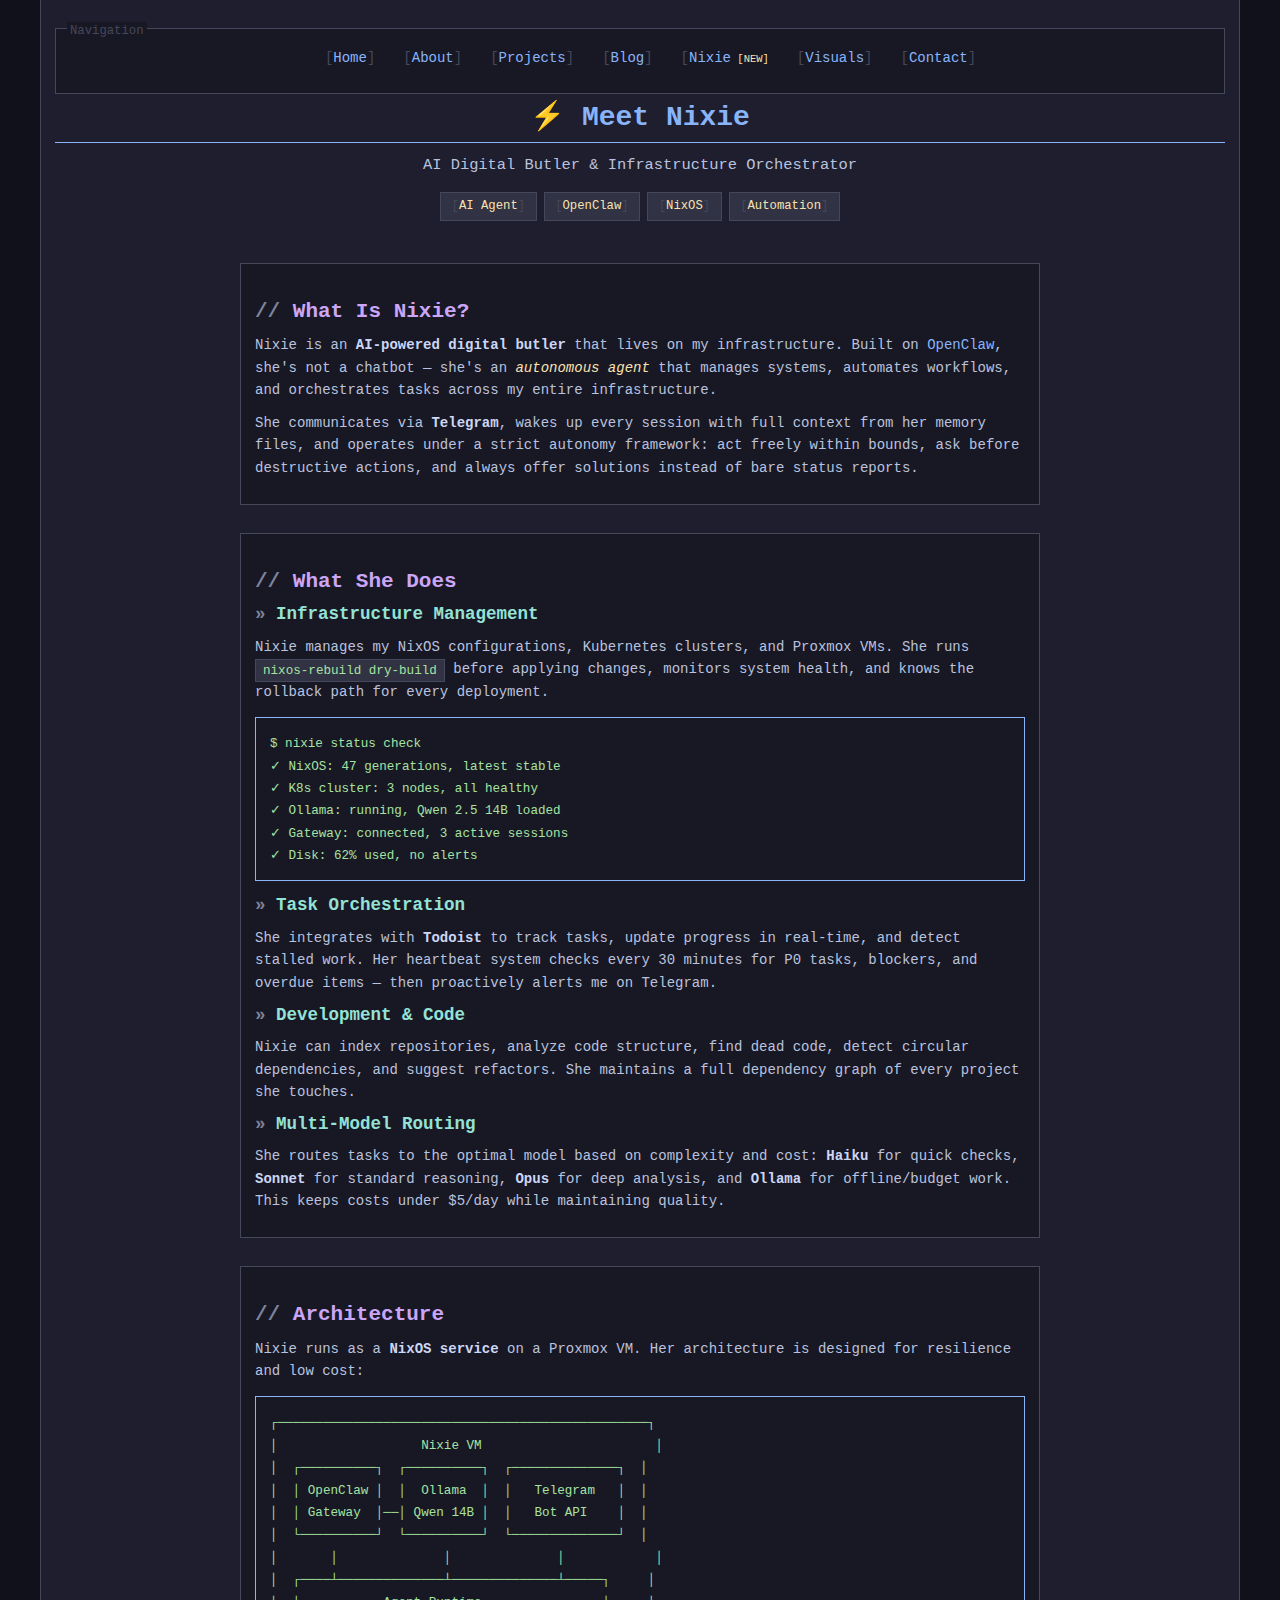
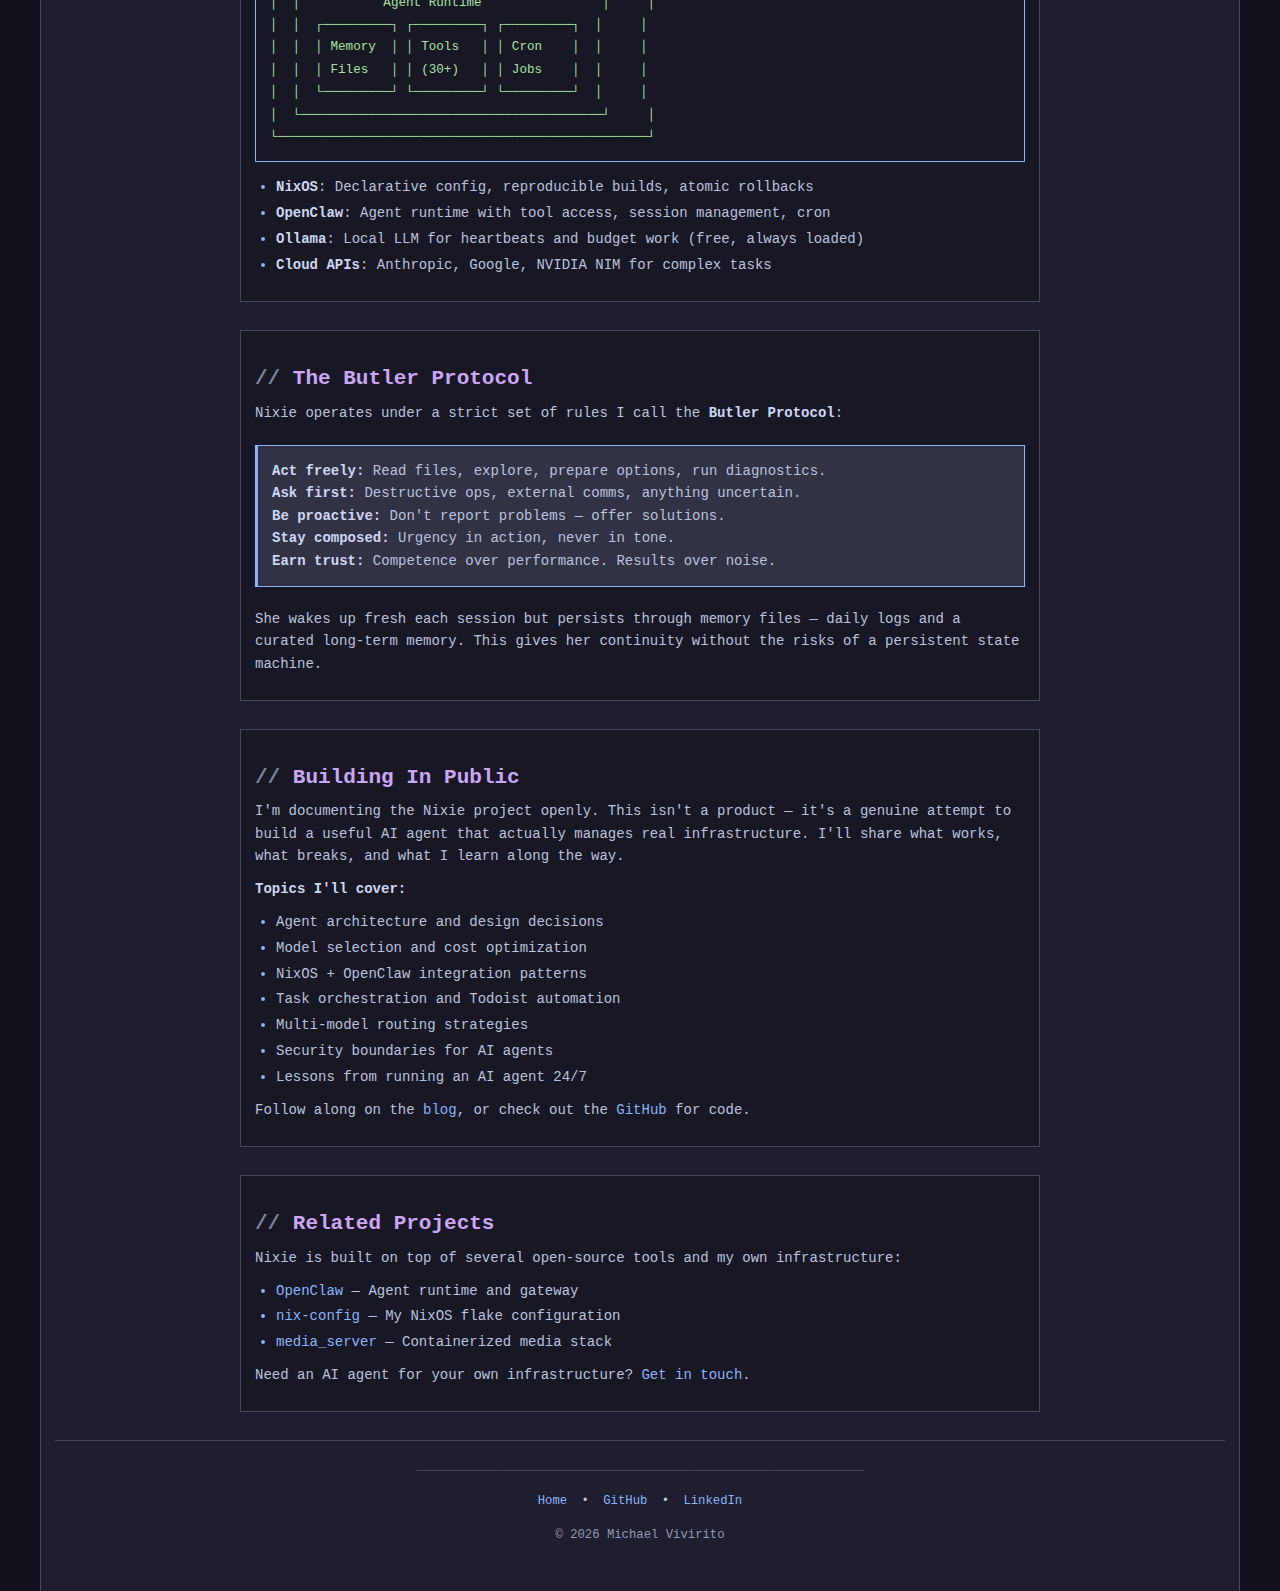
<file: nixie.html>
<!DOCTYPE html>
<html lang="en">
<head>
  <meta charset="UTF-8">
  <meta name="viewport" content="width=device-width, initial-scale=1.0">
  <title>Meet Nixie — AI Digital Butler - Michael Vivirito</title>
  <meta name="description" content="Nixie is an AI-powered digital butler built on OpenClaw. She manages infrastructure, automates workflows, and orchestrates tasks — all from a Telegram interface.">
  <meta name="keywords" content="AI agent, digital butler, OpenClaw, NixOS, automation, SRE, infrastructure management">
  <meta name="author" content="Michael Vivirito">

  <!-- Open Graph -->
  <meta property="og:type" content="website">
  <meta property="og:url" content="https://michaelvivirito.com/nixie.html">
  <meta property="og:title" content="Meet Nixie — AI Digital Butler">
  <meta property="og:description" content="An AI agent that manages infrastructure, automates workflows, and acts as a personal digital butler.">
  <meta property="og:image" content="https://michaelvivirito.com/pix/portrait.jpg">

  <link rel="stylesheet" type="text/css" href="style.css">
  <link rel="shortcut icon" href="favicon.ico" type="image/x-icon">
</head>
<body>

  <!-- Navigation -->
  <nav>
    <ul>
      <li><a href="index.html">Home</a></li>
      <li><a href="index.html#about">About</a></li>
      <li><a href="index.html#projects">Projects</a></li>
      <li><a href="index.html#blog">Blog</a></li>
      <li><a href="nixie.html" class="new">Nixie</a></li>
      <li><a href="visuals.html">Visuals</a></li>
      <li><a href="contact.html">Contact</a></li>
    </ul>
  </nav>

  <article>
    <header style="text-align: center; margin-bottom: 3rem;">
      <h1>⚡ Meet Nixie</h1>
      <p class="subtitle" style="color: var(--text-secondary); font-size: 1.1rem;">
        AI Digital Butler &amp; Infrastructure Orchestrator
      </p>
      <div style="display: flex; gap: 0.5rem; justify-content: center; flex-wrap: wrap; margin-top: 1rem;">
        <span class="badge">AI Agent</span>
        <span class="badge">OpenClaw</span>
        <span class="badge">NixOS</span>
        <span class="badge">Automation</span>
      </div>
    </header>

    <!-- What Is Nixie -->
    <div class="card" style="max-width: 800px; margin: 0 auto 2rem;">
      <h2>What Is Nixie?</h2>
      <p>
        Nixie is an <strong>AI-powered digital butler</strong> that lives on my infrastructure.
        Built on <a href="https://github.com/openclaw/openclaw" target="_blank">OpenClaw</a>,
        she's not a chatbot — she's an <em>autonomous agent</em> that manages systems, automates
        workflows, and orchestrates tasks across my entire infrastructure.
      </p>
      <p>
        She communicates via <strong>Telegram</strong>, wakes up every session with full context
        from her memory files, and operates under a strict autonomy framework: act freely within
        bounds, ask before destructive actions, and always offer solutions instead of bare
        status reports.
      </p>
    </div>

    <!-- Capabilities -->
    <div class="card" style="max-width: 800px; margin: 0 auto 2rem;">
      <h2>What She Does</h2>

      <h3>Infrastructure Management</h3>
      <p>
        Nixie manages my NixOS configurations, Kubernetes clusters, and Proxmox VMs. She
        runs <code>nixos-rebuild dry-build</code> before applying changes, monitors system
        health, and knows the rollback path for every deployment.
      </p>

      <pre><code>$ nixie status check
✓ NixOS: 47 generations, latest stable
✓ K8s cluster: 3 nodes, all healthy
✓ Ollama: running, Qwen 2.5 14B loaded
✓ Gateway: connected, 3 active sessions
✓ Disk: 62% used, no alerts</code></pre>

      <h3>Task Orchestration</h3>
      <p>
        She integrates with <strong>Todoist</strong> to track tasks, update progress in real-time,
        and detect stalled work. Her heartbeat system checks every 30 minutes for P0 tasks,
        blockers, and overdue items — then proactively alerts me on Telegram.
      </p>

      <h3>Development &amp; Code</h3>
      <p>
        Nixie can index repositories, analyze code structure, find dead code, detect circular
        dependencies, and suggest refactors. She maintains a full dependency graph of every
        project she touches.
      </p>

      <h3>Multi-Model Routing</h3>
      <p>
        She routes tasks to the optimal model based on complexity and cost: <strong>Haiku</strong>
        for quick checks, <strong>Sonnet</strong> for standard reasoning, <strong>Opus</strong>
        for deep analysis, and <strong>Ollama</strong> for offline/budget work. This keeps
        costs under $5/day while maintaining quality.
      </p>
    </div>

    <!-- Architecture -->
    <div class="card" style="max-width: 800px; margin: 0 auto 2rem;">
      <h2>Architecture</h2>
      <p>
        Nixie runs as a <strong>NixOS service</strong> on a Proxmox VM. Her architecture
        is designed for resilience and low cost:
      </p>

      <pre><code>┌─────────────────────────────────────────────────┐
│                   Nixie VM                       │
│  ┌──────────┐  ┌──────────┐  ┌──────────────┐  │
│  │ OpenClaw │  │  Ollama  │  │   Telegram   │  │
│  │ Gateway  │──│ Qwen 14B │  │   Bot API    │  │
│  └──────────┘  └──────────┘  └──────────────┘  │
│       │              │              │            │
│  ┌────┴──────────────┴──────────────┴─────┐     │
│  │           Agent Runtime                │     │
│  │  ┌─────────┐ ┌─────────┐ ┌─────────┐  │     │
│  │  │ Memory  │ │ Tools   │ │ Cron    │  │     │
│  │  │ Files   │ │ (30+)   │ │ Jobs    │  │     │
│  │  └─────────┘ └─────────┘ └─────────┘  │     │
│  └────────────────────────────────────────┘     │
└─────────────────────────────────────────────────┘</code></pre>

      <ul>
        <li><strong>NixOS</strong>: Declarative config, reproducible builds, atomic rollbacks</li>
        <li><strong>OpenClaw</strong>: Agent runtime with tool access, session management, cron</li>
        <li><strong>Ollama</strong>: Local LLM for heartbeats and budget work (free, always loaded)</li>
        <li><strong>Cloud APIs</strong>: Anthropic, Google, NVIDIA NIM for complex tasks</li>
      </ul>
    </div>

    <!-- The Philosophy -->
    <div class="card" style="max-width: 800px; margin: 0 auto 2rem;">
      <h2>The Butler Protocol</h2>
      <p>
        Nixie operates under a strict set of rules I call the <strong>Butler Protocol</strong>:
      </p>

      <div style="background: var(--bg-surface); padding: 1rem; border: 1px solid var(--border-accent); border-left: 3px solid var(--accent-primary); margin: 1.5rem 0;">
        <p style="margin: 0;">
          <strong>Act freely:</strong> Read files, explore, prepare options, run diagnostics.<br>
          <strong>Ask first:</strong> Destructive ops, external comms, anything uncertain.<br>
          <strong>Be proactive:</strong> Don't report problems — offer solutions.<br>
          <strong>Stay composed:</strong> Urgency in action, never in tone.<br>
          <strong>Earn trust:</strong> Competence over performance. Results over noise.
        </p>
      </div>

      <p>
        She wakes up fresh each session but persists through memory files — daily logs
        and a curated long-term memory. This gives her continuity without the risks of
        a persistent state machine.
      </p>
    </div>

    <!-- Building In Public -->
    <div class="card" style="max-width: 800px; margin: 0 auto 2rem;">
      <h2>Building In Public</h2>
      <p>
        I'm documenting the Nixie project openly. This isn't a product — it's a genuine
        attempt to build a useful AI agent that actually manages real infrastructure. I'll
        share what works, what breaks, and what I learn along the way.
      </p>

      <p><strong>Topics I'll cover:</strong></p>
      <ul>
        <li>Agent architecture and design decisions</li>
        <li>Model selection and cost optimization</li>
        <li>NixOS + OpenClaw integration patterns</li>
        <li>Task orchestration and Todoist automation</li>
        <li>Multi-model routing strategies</li>
        <li>Security boundaries for AI agents</li>
        <li>Lessons from running an AI agent 24/7</li>
      </ul>

      <p>
        Follow along on the <a href="index.html#blog">blog</a>, or check out the
        <a href="https://github.com/mvivirito" target="_blank">GitHub</a> for code.
      </p>
    </div>

    <!-- Related Projects -->
    <div class="card" style="max-width: 800px; margin: 0 auto;">
      <h2>Related Projects</h2>
      <p>
        Nixie is built on top of several open-source tools and my own infrastructure:
      </p>
      <ul>
        <li><a href="https://github.com/openclaw/openclaw" target="_blank">OpenClaw</a> — Agent runtime and gateway</li>
        <li><a href="https://github.com/mvivirito/nix-config" target="_blank">nix-config</a> — My NixOS flake configuration</li>
        <li><a href="https://github.com/mvivirito/media_server" target="_blank">media_server</a> — Containerized media stack</li>
      </ul>
      <p>
        Need an AI agent for your own infrastructure? <a href="contact.html">Get in touch</a>.
      </p>
    </div>

  </article>

  <!-- Footer -->
  <footer>
    <p>
      <a href="index.html">Home</a> •
      <a href="https://github.com/mvivirito" target="_blank">GitHub</a> •
      <a href="https://www.linkedin.com/in/mvivirito" target="_blank">LinkedIn</a>
    </p>
    <p class="text-muted" style="margin-top: 1rem; font-size: 0.875rem;">
      © 2026 Michael Vivirito
    </p>
  </footer>

</body>
</html>
</file>
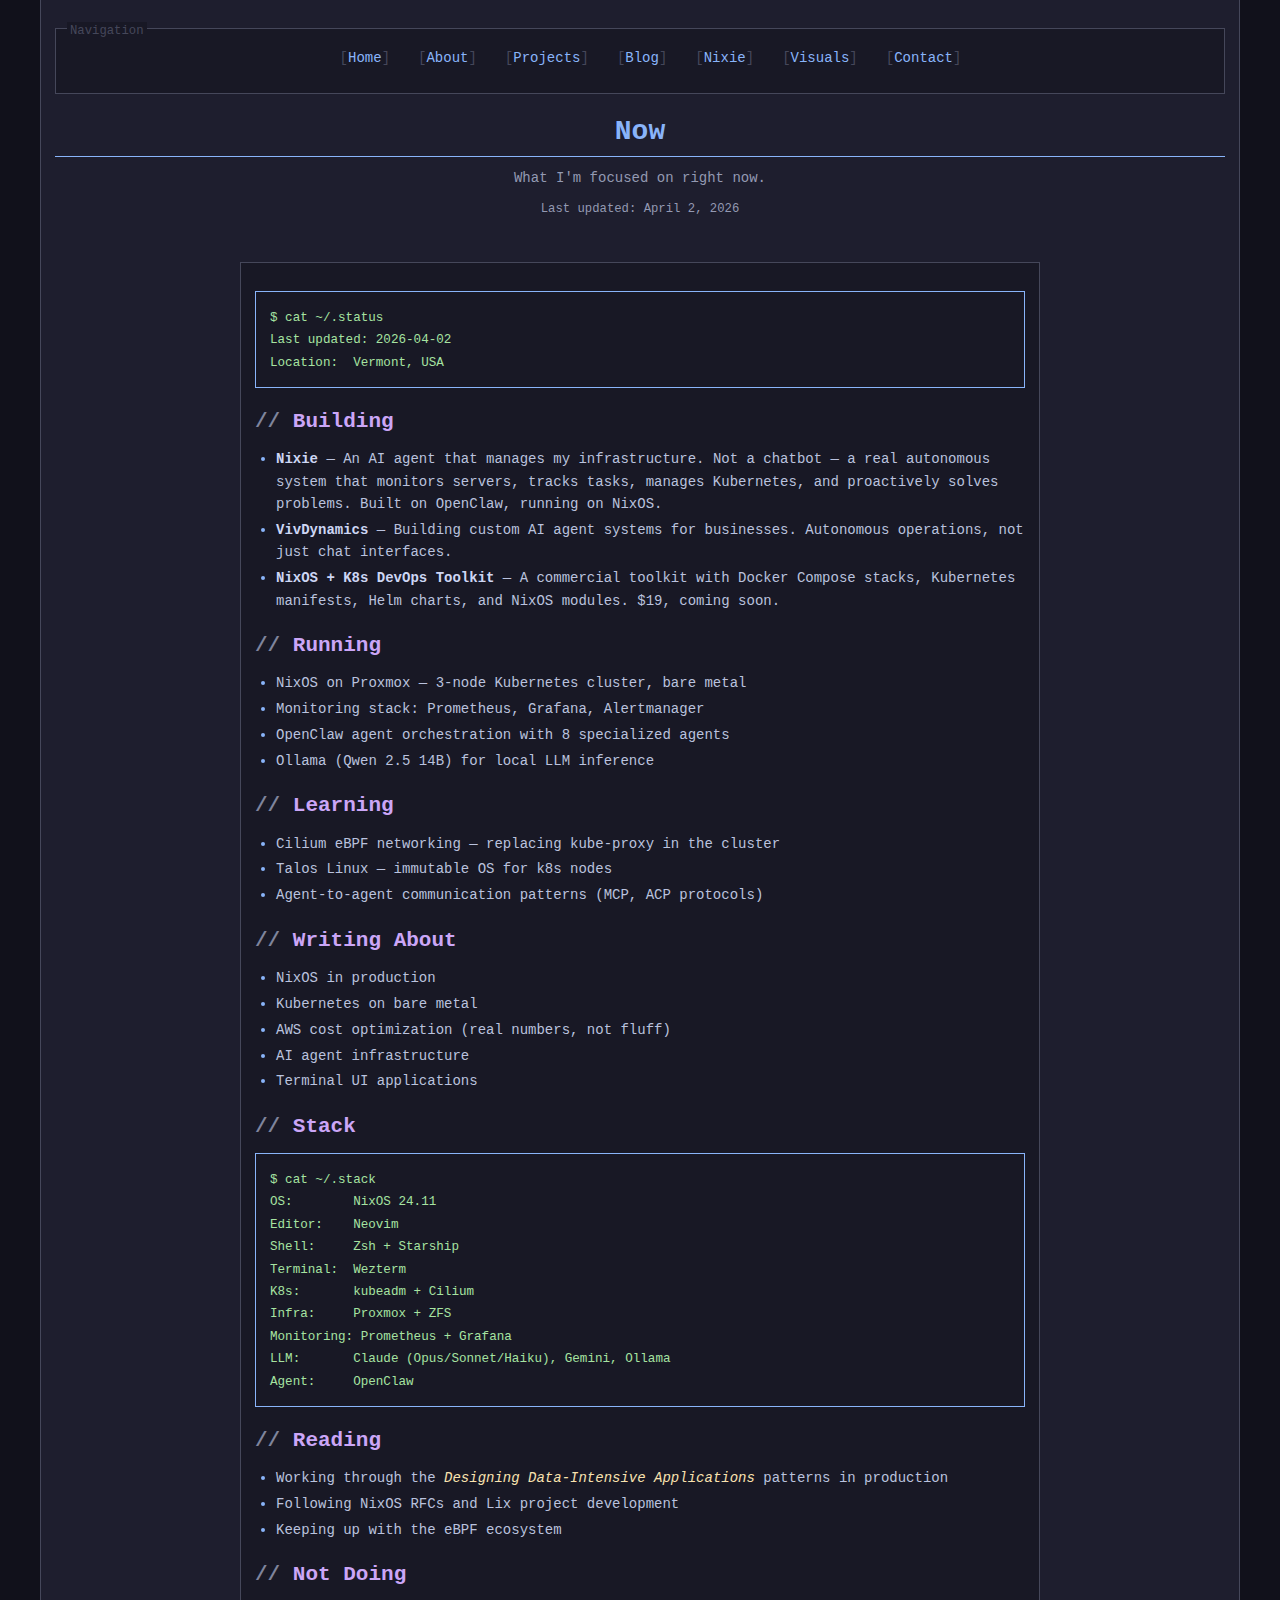
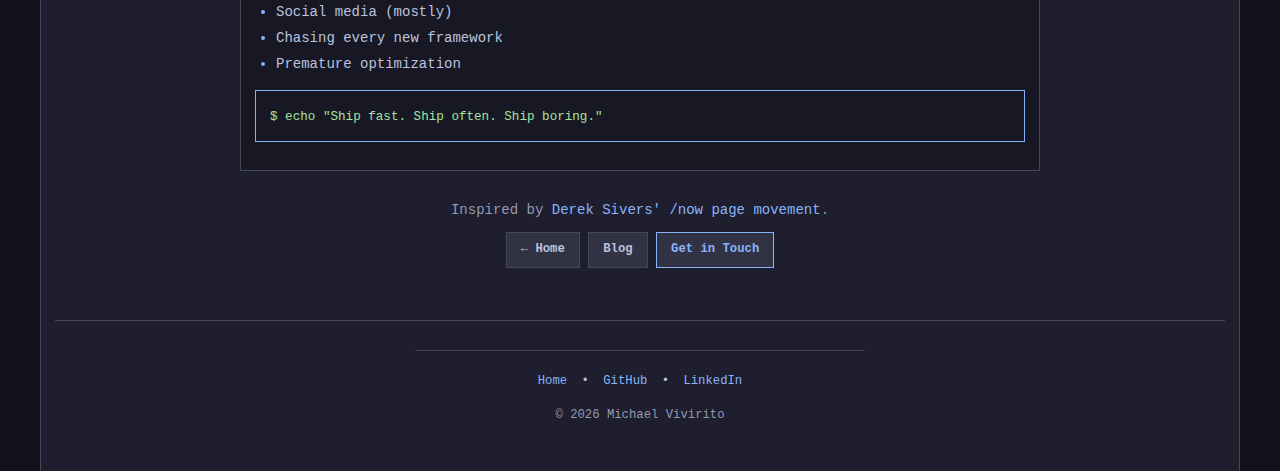
<file: now.html>
<!DOCTYPE html>
<html lang="en">
<head>
  <meta charset="UTF-8">
  <meta name="viewport" content="width=device-width, initial-scale=1.0">
  <title>Now — Michael Vivirito</title>
  <meta name="description" content="What Michael Vivirito is focused on right now. SRE, AI agents, NixOS, and building the future of infrastructure.">
  <link rel="stylesheet" type="text/css" href="style.css">
  <link rel="shortcut icon" href="favicon.ico" type="image/x-icon">
  <link rel="alternate" type="application/rss+xml" title="Blog RSS" href="feed.xml">
</head>
<body>

  <nav>
    <ul>
      <li><a href="index.html">Home</a></li>
      <li><a href="index.html#about">About</a></li>
      <li><a href="index.html#projects">Projects</a></li>
      <li><a href="index.html#blog">Blog</a></li>
      <li><a href="nixie.html">Nixie</a></li>
      <li><a href="visuals.html">Visuals</a></li>
      <li><a href="contact.html">Contact</a></li>
    </ul>
  </nav>

  <section>
    <header style="text-align: center; margin-bottom: 3rem;">
      <h1>Now</h1>
      <p class="text-muted">What I'm focused on right now.</p>
      <p class="text-muted" style="font-size: 0.875rem;">Last updated: April 2, 2026</p>
    </header>

    <div class="card" style="max-width: 800px; margin: 0 auto;">

      <pre><code>$ cat ~/.status
Last updated: 2026-04-02
Location:  Vermont, USA</code></pre>

      <h2>Building</h2>
      <ul>
        <li><strong>Nixie</strong> — An AI agent that manages my infrastructure. Not a chatbot — a real autonomous system that monitors servers, tracks tasks, manages Kubernetes, and proactively solves problems. Built on OpenClaw, running on NixOS.</li>
        <li><strong>VivDynamics</strong> — Building custom AI agent systems for businesses. Autonomous operations, not just chat interfaces.</li>
        <li><strong>NixOS + K8s DevOps Toolkit</strong> — A commercial toolkit with Docker Compose stacks, Kubernetes manifests, Helm charts, and NixOS modules. $19, coming soon.</li>
      </ul>

      <h2>Running</h2>
      <ul>
        <li>NixOS on Proxmox — 3-node Kubernetes cluster, bare metal</li>
        <li>Monitoring stack: Prometheus, Grafana, Alertmanager</li>
        <li>OpenClaw agent orchestration with 8 specialized agents</li>
        <li>Ollama (Qwen 2.5 14B) for local LLM inference</li>
      </ul>

      <h2>Learning</h2>
      <ul>
        <li>Cilium eBPF networking — replacing kube-proxy in the cluster</li>
        <li>Talos Linux — immutable OS for k8s nodes</li>
        <li>Agent-to-agent communication patterns (MCP, ACP protocols)</li>
      </ul>

      <h2>Writing About</h2>
      <ul>
        <li>NixOS in production</li>
        <li>Kubernetes on bare metal</li>
        <li>AWS cost optimization (real numbers, not fluff)</li>
        <li>AI agent infrastructure</li>
        <li>Terminal UI applications</li>
      </ul>

      <h2>Stack</h2>
      <pre><code>$ cat ~/.stack
OS:        NixOS 24.11
Editor:    Neovim
Shell:     Zsh + Starship
Terminal:  Wezterm
K8s:       kubeadm + Cilium
Infra:     Proxmox + ZFS
Monitoring: Prometheus + Grafana
LLM:       Claude (Opus/Sonnet/Haiku), Gemini, Ollama
Agent:     OpenClaw</code></pre>

      <h2>Reading</h2>
      <ul>
        <li>Working through the <em>Designing Data-Intensive Applications</em> patterns in production</li>
        <li>Following NixOS RFCs and Lix project development</li>
        <li>Keeping up with the eBPF ecosystem</li>
      </ul>

      <h2>Not Doing</h2>
      <ul>
        <li>Social media (mostly)</li>
        <li>Chasing every new framework</li>
        <li>Premature optimization</li>
      </ul>

      <pre><code>$ echo "Ship fast. Ship often. Ship boring."</code></pre>

    </div>

    <div style="max-width: 800px; margin: 2rem auto 0; text-align: center;">
      <p class="text-muted">
        Inspired by <a href="https://sive.rs/nowff" target="_blank" rel="noopener">Derek Sivers' /now page movement</a>.
      </p>
      <p>
        <a href="index.html" class="btn btn-secondary">← Home</a>
        <a href="index.html#blog" class="btn btn-secondary">Blog</a>
        <a href="contact.html" class="btn btn-primary">Get in Touch</a>
      </p>
    </div>

  </section>

  <footer>
    <p>
      <a href="index.html">Home</a> •
      <a href="https://github.com/mvivirito" target="_blank">GitHub</a> •
      <a href="https://www.linkedin.com/in/mvivirito" target="_blank">LinkedIn</a>
    </p>
    <p class="text-muted" style="margin-top: 1rem; font-size: 0.875rem;">
      © 2026 Michael Vivirito
    </p>
  </footer>

</body>
</html>
</file>
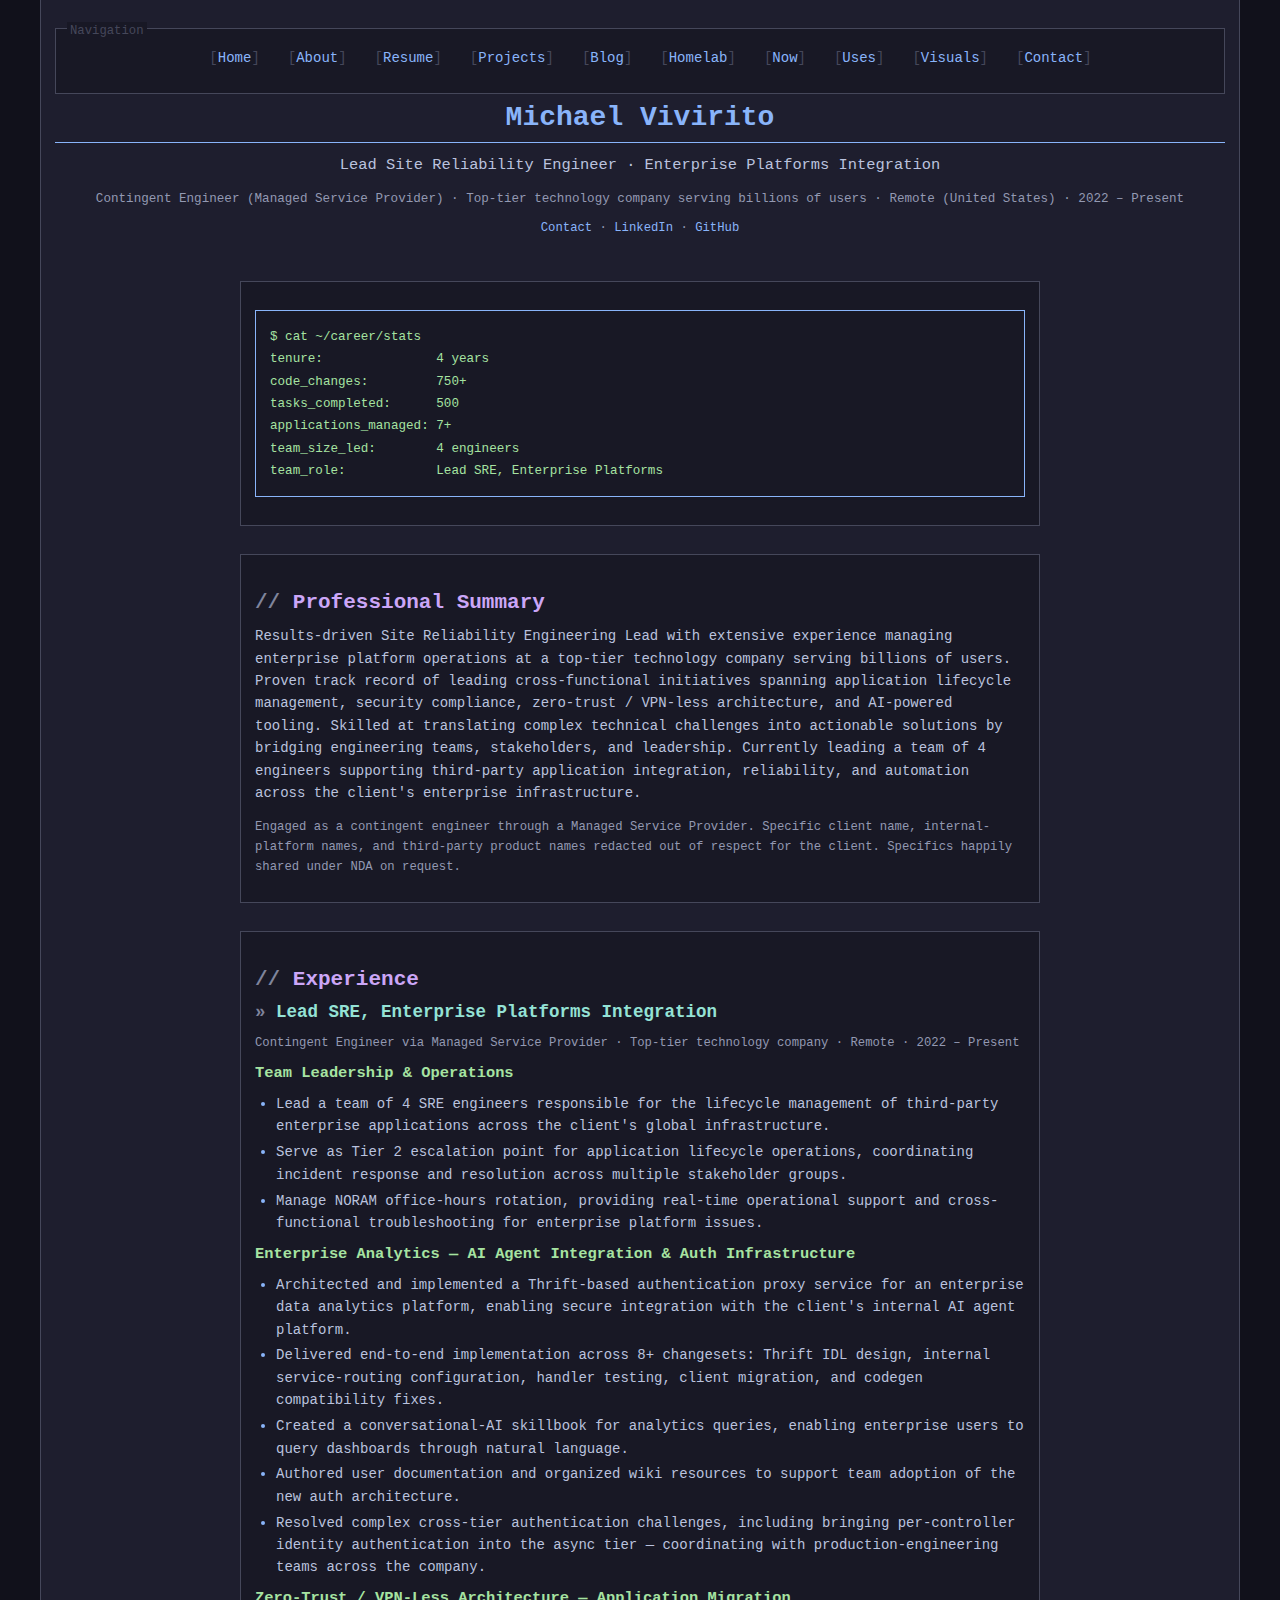
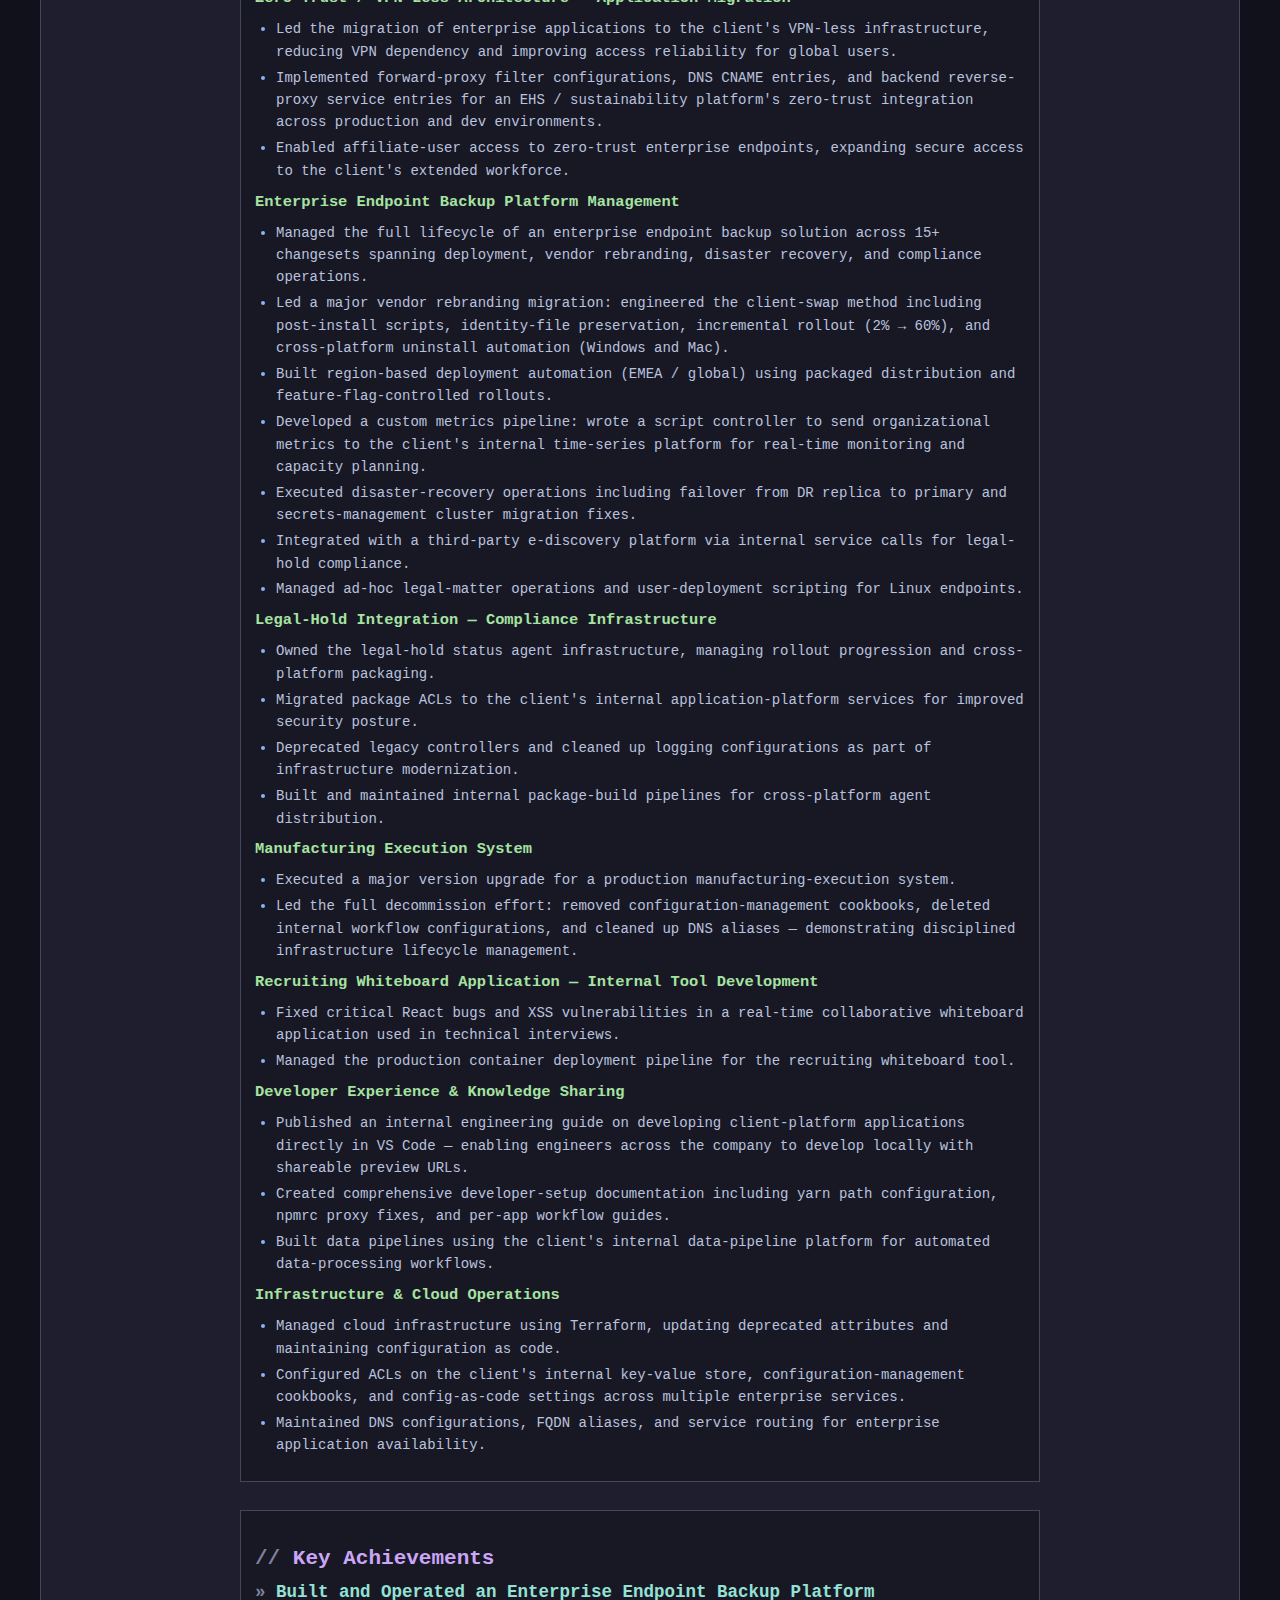
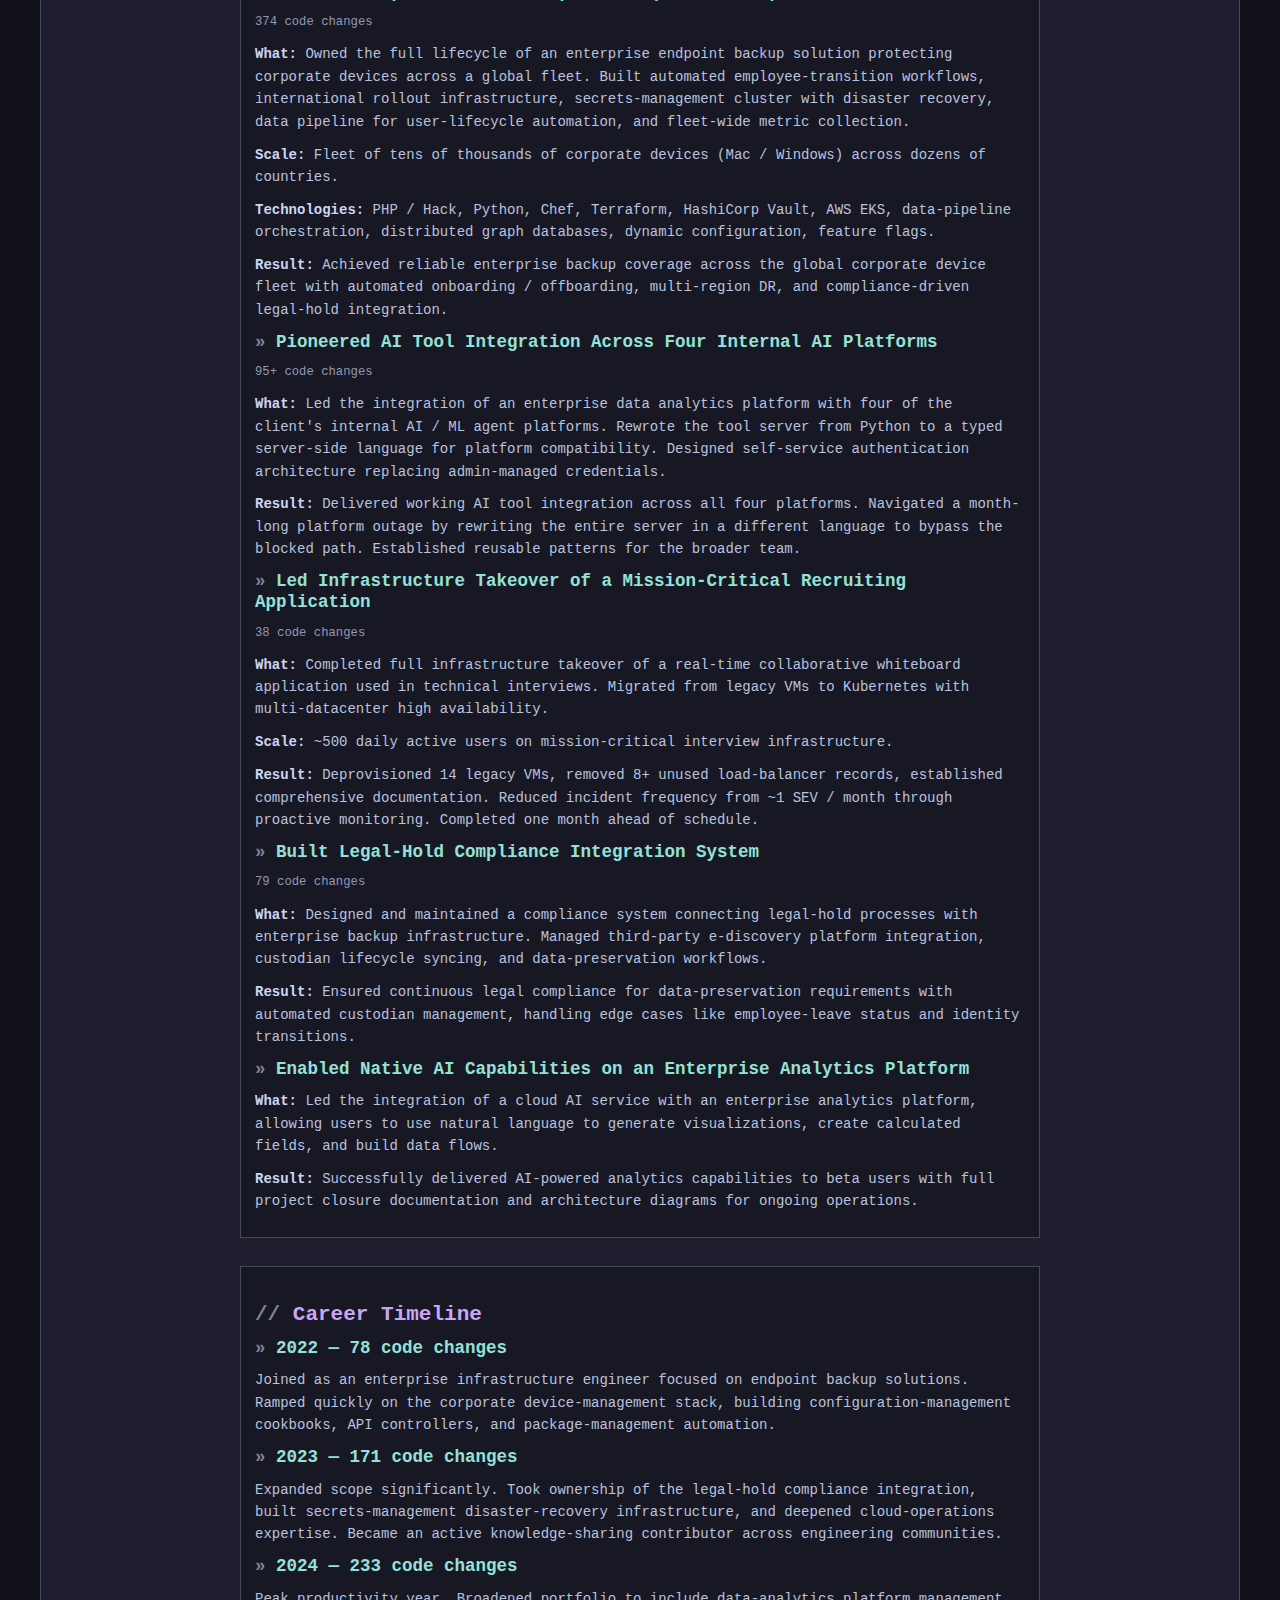
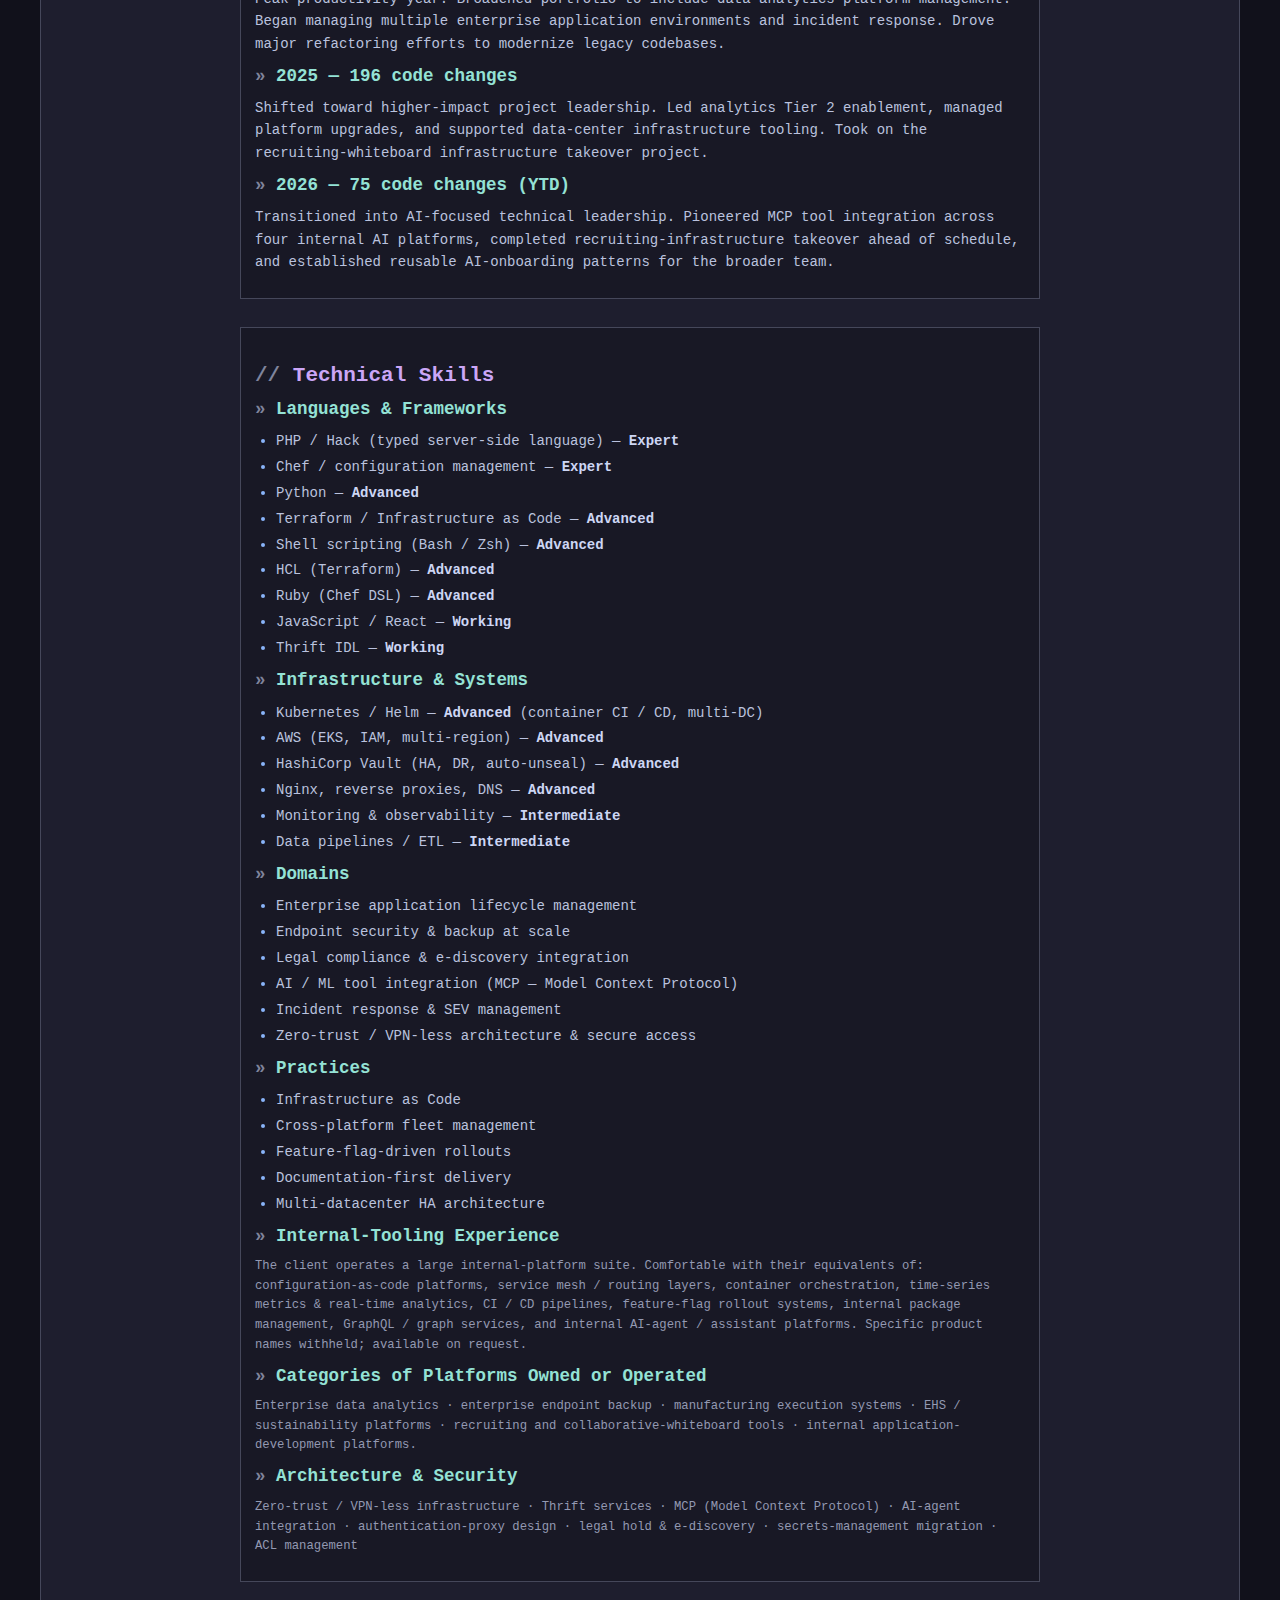
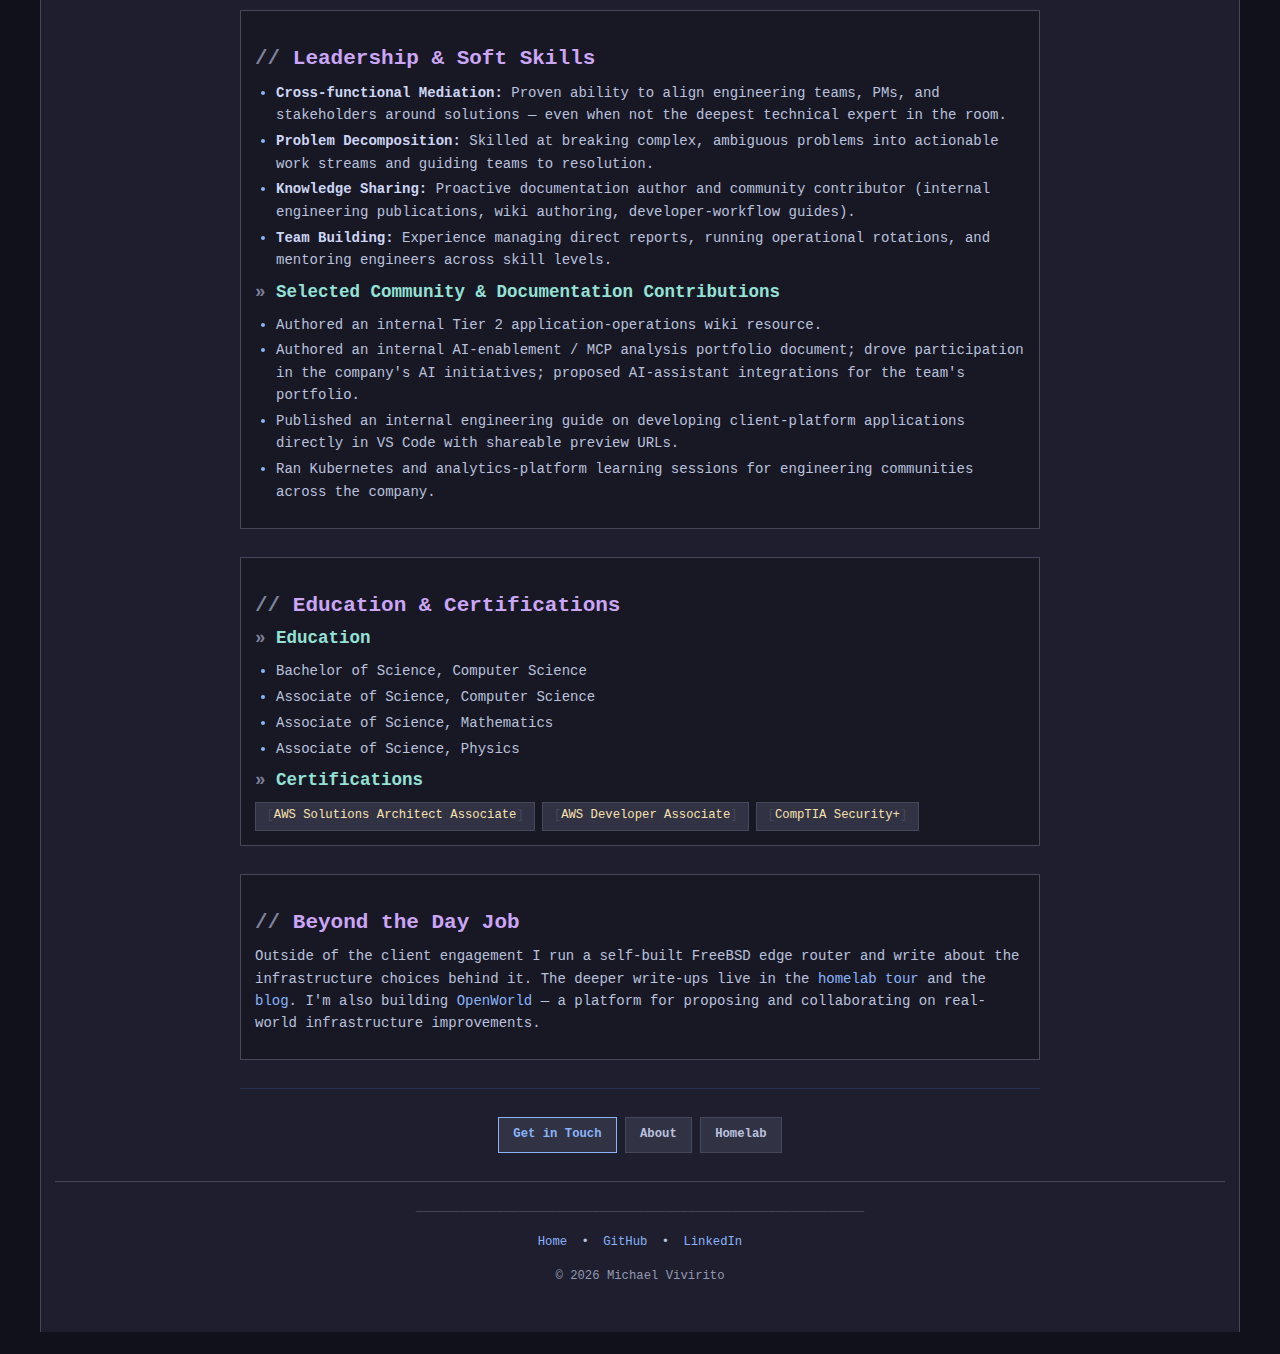
<file: resume.html>
<!DOCTYPE html>
<html lang="en">
<head>
  <meta charset="UTF-8">
  <meta name="viewport" content="width=device-width, initial-scale=1.0">
  <title>Resume — Michael Vivirito</title>
  <meta name="description" content="Michael Vivirito — Lead Site Reliability Engineer (contingent / MSP) at a top-tier technology company. Resume covering experience, key achievements, technical skills, and career timeline.">
  <meta name="keywords" content="Michael Vivirito, resume, CV, Lead SRE, Site Reliability Engineer, contingent engineer, MSP contractor, Kubernetes, AWS, FreeBSD, NixOS, MCP, mvivirito">
  <meta name="author" content="Michael Vivirito">

  <!-- Open Graph -->
  <meta property="og:type" content="profile">
  <meta property="og:url" content="https://michaelvivirito.com/resume.html">
  <meta property="og:title" content="Resume — Michael Vivirito">
  <meta property="og:description" content="Lead Site Reliability Engineer (contingent / MSP) at a top-tier technology company — 4 years managing critical infrastructure for billions of users.">
  <meta property="og:image" content="https://michaelvivirito.com/pix/portrait.jpg">

  <link rel="stylesheet" type="text/css" href="style.css">
  <link rel="shortcut icon" href="favicon.ico" type="image/x-icon">
</head>
<body>

  <!-- Navigation -->
  <nav>
    <ul>
      <li><a href="index.html">Home</a></li>
      <li><a href="index.html#about">About</a></li>
      <li><a href="resume.html">Resume</a></li>
      <li><a href="index.html#projects">Projects</a></li>
      <li><a href="index.html#blog">Blog</a></li>
      <li><a href="homelab.html">Homelab</a></li>
      <li><a href="now.html">Now</a></li>
      <li><a href="uses.html">Uses</a></li>
      <li><a href="visuals.html">Visuals</a></li>
      <li><a href="contact.html">Contact</a></li>
    </ul>
  </nav>

  <article>
    <!-- Header -->
    <header style="text-align: center; margin-bottom: 3rem;">
      <h1>Michael Vivirito</h1>
      <p class="subtitle" style="color: var(--text-secondary); font-size: 1.1rem;">
        Lead Site Reliability Engineer · Enterprise Platforms Integration
      </p>
      <p class="text-muted" style="font-size: 0.9rem;">
        Contingent Engineer (Managed Service Provider) ·
        Top-tier technology company serving billions of users ·
        Remote (United States) · 2022 – Present
      </p>
      <p class="text-muted" style="font-size: 0.875rem; margin-top: 0.5rem;">
        <a href="contact.html">Contact</a> ·
        <a href="https://www.linkedin.com/in/mvivirito" target="_blank" rel="noopener noreferrer">LinkedIn</a> ·
        <a href="https://github.com/mvivirito" target="_blank" rel="noopener noreferrer">GitHub</a>
      </p>
    </header>

    <!-- Stats Hero -->
    <div class="card" style="max-width: 800px; margin: 0 auto 2rem;">
      <pre><code>$ cat ~/career/stats
tenure:               4 years
code_changes:         750+
tasks_completed:      500
applications_managed: 7+
team_size_led:        4 engineers
team_role:            Lead SRE, Enterprise Platforms</code></pre>
    </div>

    <!-- Professional Summary -->
    <div class="card" style="max-width: 800px; margin: 0 auto 2rem;">
      <h2>Professional Summary</h2>
      <p>
        Results-driven Site Reliability Engineering Lead with extensive experience
        managing enterprise platform operations at a top-tier technology company
        serving billions of users. Proven track record of leading cross-functional
        initiatives spanning application lifecycle management, security compliance,
        zero-trust / VPN-less architecture, and AI-powered tooling. Skilled at
        translating complex technical challenges into actionable solutions by
        bridging engineering teams, stakeholders, and leadership. Currently leading
        a team of 4 engineers supporting third-party application integration,
        reliability, and automation across the client's enterprise infrastructure.
      </p>
      <p class="text-muted" style="font-size: 0.875rem; margin-top: 1rem;">
        Engaged as a contingent engineer through a Managed Service Provider.
        Specific client name, internal-platform names, and third-party product
        names redacted out of respect for the client. Specifics happily shared
        under NDA on request.
      </p>
    </div>

    <!-- Experience -->
    <div class="card" style="max-width: 800px; margin: 0 auto 2rem;">
      <h2>Experience</h2>

      <h3>Lead SRE, Enterprise Platforms Integration</h3>
      <p class="text-muted" style="font-size: 0.875rem;">
        Contingent Engineer via Managed Service Provider ·
        Top-tier technology company · Remote · 2022 – Present
      </p>

      <h4>Team Leadership &amp; Operations</h4>
      <ul>
        <li>Lead a team of 4 SRE engineers responsible for the lifecycle management of third-party enterprise applications across the client's global infrastructure.</li>
        <li>Serve as Tier 2 escalation point for application lifecycle operations, coordinating incident response and resolution across multiple stakeholder groups.</li>
        <li>Manage NORAM office-hours rotation, providing real-time operational support and cross-functional troubleshooting for enterprise platform issues.</li>
      </ul>

      <h4>Enterprise Analytics — AI Agent Integration &amp; Auth Infrastructure</h4>
      <ul>
        <li>Architected and implemented a Thrift-based authentication proxy service for an enterprise data analytics platform, enabling secure integration with the client's internal AI agent platform.</li>
        <li>Delivered end-to-end implementation across 8+ changesets: Thrift IDL design, internal service-routing configuration, handler testing, client migration, and codegen compatibility fixes.</li>
        <li>Created a conversational-AI skillbook for analytics queries, enabling enterprise users to query dashboards through natural language.</li>
        <li>Authored user documentation and organized wiki resources to support team adoption of the new auth architecture.</li>
        <li>Resolved complex cross-tier authentication challenges, including bringing per-controller identity authentication into the async tier — coordinating with production-engineering teams across the company.</li>
      </ul>

      <h4>Zero-Trust / VPN-Less Architecture — Application Migration</h4>
      <ul>
        <li>Led the migration of enterprise applications to the client's VPN-less infrastructure, reducing VPN dependency and improving access reliability for global users.</li>
        <li>Implemented forward-proxy filter configurations, DNS CNAME entries, and backend reverse-proxy service entries for an EHS / sustainability platform's zero-trust integration across production and dev environments.</li>
        <li>Enabled affiliate-user access to zero-trust enterprise endpoints, expanding secure access to the client's extended workforce.</li>
      </ul>

      <h4>Enterprise Endpoint Backup Platform Management</h4>
      <ul>
        <li>Managed the full lifecycle of an enterprise endpoint backup solution across 15+ changesets spanning deployment, vendor rebranding, disaster recovery, and compliance operations.</li>
        <li>Led a major vendor rebranding migration: engineered the client-swap method including post-install scripts, identity-file preservation, incremental rollout (2% → 60%), and cross-platform uninstall automation (Windows and Mac).</li>
        <li>Built region-based deployment automation (EMEA / global) using packaged distribution and feature-flag-controlled rollouts.</li>
        <li>Developed a custom metrics pipeline: wrote a script controller to send organizational metrics to the client's internal time-series platform for real-time monitoring and capacity planning.</li>
        <li>Executed disaster-recovery operations including failover from DR replica to primary and secrets-management cluster migration fixes.</li>
        <li>Integrated with a third-party e-discovery platform via internal service calls for legal-hold compliance.</li>
        <li>Managed ad-hoc legal-matter operations and user-deployment scripting for Linux endpoints.</li>
      </ul>

      <h4>Legal-Hold Integration — Compliance Infrastructure</h4>
      <ul>
        <li>Owned the legal-hold status agent infrastructure, managing rollout progression and cross-platform packaging.</li>
        <li>Migrated package ACLs to the client's internal application-platform services for improved security posture.</li>
        <li>Deprecated legacy controllers and cleaned up logging configurations as part of infrastructure modernization.</li>
        <li>Built and maintained internal package-build pipelines for cross-platform agent distribution.</li>
      </ul>

      <h4>Manufacturing Execution System</h4>
      <ul>
        <li>Executed a major version upgrade for a production manufacturing-execution system.</li>
        <li>Led the full decommission effort: removed configuration-management cookbooks, deleted internal workflow configurations, and cleaned up DNS aliases — demonstrating disciplined infrastructure lifecycle management.</li>
      </ul>

      <h4>Recruiting Whiteboard Application — Internal Tool Development</h4>
      <ul>
        <li>Fixed critical React bugs and XSS vulnerabilities in a real-time collaborative whiteboard application used in technical interviews.</li>
        <li>Managed the production container deployment pipeline for the recruiting whiteboard tool.</li>
      </ul>

      <h4>Developer Experience &amp; Knowledge Sharing</h4>
      <ul>
        <li>Published an internal engineering guide on developing client-platform applications directly in VS Code — enabling engineers across the company to develop locally with shareable preview URLs.</li>
        <li>Created comprehensive developer-setup documentation including yarn path configuration, npmrc proxy fixes, and per-app workflow guides.</li>
        <li>Built data pipelines using the client's internal data-pipeline platform for automated data-processing workflows.</li>
      </ul>

      <h4>Infrastructure &amp; Cloud Operations</h4>
      <ul>
        <li>Managed cloud infrastructure using Terraform, updating deprecated attributes and maintaining configuration as code.</li>
        <li>Configured ACLs on the client's internal key-value store, configuration-management cookbooks, and config-as-code settings across multiple enterprise services.</li>
        <li>Maintained DNS configurations, FQDN aliases, and service routing for enterprise application availability.</li>
      </ul>
    </div>

    <!-- Key Achievements -->
    <div class="card" style="max-width: 800px; margin: 0 auto 2rem;">
      <h2>Key Achievements</h2>

      <h3>Built and Operated an Enterprise Endpoint Backup Platform</h3>
      <p class="text-muted" style="font-size: 0.875rem;">374 code changes</p>
      <p>
        <strong>What:</strong> Owned the full lifecycle of an enterprise endpoint
        backup solution protecting corporate devices across a global fleet. Built
        automated employee-transition workflows, international rollout
        infrastructure, secrets-management cluster with disaster recovery, data
        pipeline for user-lifecycle automation, and fleet-wide metric collection.
      </p>
      <p>
        <strong>Scale:</strong> Fleet of tens of thousands of corporate devices
        (Mac / Windows) across dozens of countries.
      </p>
      <p>
        <strong>Technologies:</strong> PHP / Hack, Python, Chef, Terraform,
        HashiCorp Vault, AWS EKS, data-pipeline orchestration, distributed graph
        databases, dynamic configuration, feature flags.
      </p>
      <p>
        <strong>Result:</strong> Achieved reliable enterprise backup coverage
        across the global corporate device fleet with automated onboarding /
        offboarding, multi-region DR, and compliance-driven legal-hold integration.
      </p>

      <h3>Pioneered AI Tool Integration Across Four Internal AI Platforms</h3>
      <p class="text-muted" style="font-size: 0.875rem;">95+ code changes</p>
      <p>
        <strong>What:</strong> Led the integration of an enterprise data
        analytics platform with four of the client's internal AI / ML agent
        platforms. Rewrote the tool server from Python to a typed server-side
        language for platform compatibility. Designed self-service authentication
        architecture replacing admin-managed credentials.
      </p>
      <p>
        <strong>Result:</strong> Delivered working AI tool integration across all
        four platforms. Navigated a month-long platform outage by rewriting the
        entire server in a different language to bypass the blocked path.
        Established reusable patterns for the broader team.
      </p>

      <h3>Led Infrastructure Takeover of a Mission-Critical Recruiting Application</h3>
      <p class="text-muted" style="font-size: 0.875rem;">38 code changes</p>
      <p>
        <strong>What:</strong> Completed full infrastructure takeover of a
        real-time collaborative whiteboard application used in technical
        interviews. Migrated from legacy VMs to Kubernetes with multi-datacenter
        high availability.
      </p>
      <p>
        <strong>Scale:</strong> ~500 daily active users on mission-critical
        interview infrastructure.
      </p>
      <p>
        <strong>Result:</strong> Deprovisioned 14 legacy VMs, removed 8+ unused
        load-balancer records, established comprehensive documentation. Reduced
        incident frequency from ~1 SEV / month through proactive monitoring.
        Completed one month ahead of schedule.
      </p>

      <h3>Built Legal-Hold Compliance Integration System</h3>
      <p class="text-muted" style="font-size: 0.875rem;">79 code changes</p>
      <p>
        <strong>What:</strong> Designed and maintained a compliance system
        connecting legal-hold processes with enterprise backup infrastructure.
        Managed third-party e-discovery platform integration, custodian
        lifecycle syncing, and data-preservation workflows.
      </p>
      <p>
        <strong>Result:</strong> Ensured continuous legal compliance for
        data-preservation requirements with automated custodian management,
        handling edge cases like employee-leave status and identity transitions.
      </p>

      <h3>Enabled Native AI Capabilities on an Enterprise Analytics Platform</h3>
      <p>
        <strong>What:</strong> Led the integration of a cloud AI service with an
        enterprise analytics platform, allowing users to use natural language to
        generate visualizations, create calculated fields, and build data flows.
      </p>
      <p>
        <strong>Result:</strong> Successfully delivered AI-powered analytics
        capabilities to beta users with full project closure documentation and
        architecture diagrams for ongoing operations.
      </p>
    </div>

    <!-- Career Timeline -->
    <div class="card" style="max-width: 800px; margin: 0 auto 2rem;">
      <h2>Career Timeline</h2>

      <h3>2022 — 78 code changes</h3>
      <p>
        Joined as an enterprise infrastructure engineer focused on endpoint
        backup solutions. Ramped quickly on the corporate device-management
        stack, building configuration-management cookbooks, API controllers, and
        package-management automation.
      </p>

      <h3>2023 — 171 code changes</h3>
      <p>
        Expanded scope significantly. Took ownership of the legal-hold compliance
        integration, built secrets-management disaster-recovery infrastructure,
        and deepened cloud-operations expertise. Became an active
        knowledge-sharing contributor across engineering communities.
      </p>

      <h3>2024 — 233 code changes</h3>
      <p>
        Peak productivity year. Broadened portfolio to include data-analytics
        platform management. Began managing multiple enterprise application
        environments and incident response. Drove major refactoring efforts to
        modernize legacy codebases.
      </p>

      <h3>2025 — 196 code changes</h3>
      <p>
        Shifted toward higher-impact project leadership. Led analytics Tier 2
        enablement, managed platform upgrades, and supported data-center
        infrastructure tooling. Took on the recruiting-whiteboard infrastructure
        takeover project.
      </p>

      <h3>2026 — 75 code changes (YTD)</h3>
      <p>
        Transitioned into AI-focused technical leadership. Pioneered MCP tool
        integration across four internal AI platforms, completed
        recruiting-infrastructure takeover ahead of schedule, and established
        reusable AI-onboarding patterns for the broader team.
      </p>
    </div>

    <!-- Technical Skills -->
    <div class="card" style="max-width: 800px; margin: 0 auto 2rem;">
      <h2>Technical Skills</h2>

      <h3>Languages &amp; Frameworks</h3>
      <ul>
        <li>PHP / Hack (typed server-side language) — <strong>Expert</strong></li>
        <li>Chef / configuration management — <strong>Expert</strong></li>
        <li>Python — <strong>Advanced</strong></li>
        <li>Terraform / Infrastructure as Code — <strong>Advanced</strong></li>
        <li>Shell scripting (Bash / Zsh) — <strong>Advanced</strong></li>
        <li>HCL (Terraform) — <strong>Advanced</strong></li>
        <li>Ruby (Chef DSL) — <strong>Advanced</strong></li>
        <li>JavaScript / React — <strong>Working</strong></li>
        <li>Thrift IDL — <strong>Working</strong></li>
      </ul>

      <h3>Infrastructure &amp; Systems</h3>
      <ul>
        <li>Kubernetes / Helm — <strong>Advanced</strong> (container CI / CD, multi-DC)</li>
        <li>AWS (EKS, IAM, multi-region) — <strong>Advanced</strong></li>
        <li>HashiCorp Vault (HA, DR, auto-unseal) — <strong>Advanced</strong></li>
        <li>Nginx, reverse proxies, DNS — <strong>Advanced</strong></li>
        <li>Monitoring &amp; observability — <strong>Intermediate</strong></li>
        <li>Data pipelines / ETL — <strong>Intermediate</strong></li>
      </ul>

      <h3>Domains</h3>
      <ul>
        <li>Enterprise application lifecycle management</li>
        <li>Endpoint security &amp; backup at scale</li>
        <li>Legal compliance &amp; e-discovery integration</li>
        <li>AI / ML tool integration (MCP — Model Context Protocol)</li>
        <li>Incident response &amp; SEV management</li>
        <li>Zero-trust / VPN-less architecture &amp; secure access</li>
      </ul>

      <h3>Practices</h3>
      <ul>
        <li>Infrastructure as Code</li>
        <li>Cross-platform fleet management</li>
        <li>Feature-flag-driven rollouts</li>
        <li>Documentation-first delivery</li>
        <li>Multi-datacenter HA architecture</li>
      </ul>

      <h3>Internal-Tooling Experience</h3>
      <p class="text-muted" style="font-size: 0.875rem;">
        The client operates a large internal-platform suite. Comfortable with
        their equivalents of: configuration-as-code platforms, service mesh /
        routing layers, container orchestration, time-series metrics &amp;
        real-time analytics, CI / CD pipelines, feature-flag rollout systems,
        internal package management, GraphQL / graph services, and internal
        AI-agent / assistant platforms. Specific product names withheld;
        available on request.
      </p>

      <h3>Categories of Platforms Owned or Operated</h3>
      <p class="text-muted" style="font-size: 0.875rem;">
        Enterprise data analytics · enterprise endpoint backup · manufacturing
        execution systems · EHS / sustainability platforms · recruiting and
        collaborative-whiteboard tools · internal application-development
        platforms.
      </p>

      <h3>Architecture &amp; Security</h3>
      <p class="text-muted" style="font-size: 0.875rem;">
        Zero-trust / VPN-less infrastructure · Thrift services · MCP (Model
        Context Protocol) · AI-agent integration · authentication-proxy design ·
        legal hold &amp; e-discovery · secrets-management migration ·
        ACL management
      </p>
    </div>

    <!-- Leadership & Soft Skills -->
    <div class="card" style="max-width: 800px; margin: 0 auto 2rem;">
      <h2>Leadership &amp; Soft Skills</h2>
      <ul>
        <li><strong>Cross-functional Mediation:</strong> Proven ability to align engineering teams, PMs, and stakeholders around solutions — even when not the deepest technical expert in the room.</li>
        <li><strong>Problem Decomposition:</strong> Skilled at breaking complex, ambiguous problems into actionable work streams and guiding teams to resolution.</li>
        <li><strong>Knowledge Sharing:</strong> Proactive documentation author and community contributor (internal engineering publications, wiki authoring, developer-workflow guides).</li>
        <li><strong>Team Building:</strong> Experience managing direct reports, running operational rotations, and mentoring engineers across skill levels.</li>
      </ul>

      <h3>Selected Community &amp; Documentation Contributions</h3>
      <ul>
        <li>Authored an internal Tier 2 application-operations wiki resource.</li>
        <li>Authored an internal AI-enablement / MCP analysis portfolio document; drove participation in the company's AI initiatives; proposed AI-assistant integrations for the team's portfolio.</li>
        <li>Published an internal engineering guide on developing client-platform applications directly in VS Code with shareable preview URLs.</li>
        <li>Ran Kubernetes and analytics-platform learning sessions for engineering communities across the company.</li>
      </ul>
    </div>

    <!-- Education & Certifications -->
    <div class="card" style="max-width: 800px; margin: 0 auto 2rem;">
      <h2>Education &amp; Certifications</h2>

      <h3>Education</h3>
      <ul>
        <li>Bachelor of Science, Computer Science</li>
        <li>Associate of Science, Computer Science</li>
        <li>Associate of Science, Mathematics</li>
        <li>Associate of Science, Physics</li>
      </ul>

      <h3>Certifications</h3>
      <div class="certifications" style="margin-top: 0.5rem;">
        <span class="badge">AWS Solutions Architect Associate</span>
        <span class="badge">AWS Developer Associate</span>
        <span class="badge">CompTIA Security+</span>
      </div>
    </div>

    <!-- Side Projects callout -->
    <div class="card" style="max-width: 800px; margin: 0 auto 2rem;">
      <h2>Beyond the Day Job</h2>
      <p>
        Outside of the client engagement I run a self-built FreeBSD edge router
        and write about the infrastructure choices behind it. The deeper
        write-ups live in the <a href="homelab.html">homelab tour</a> and the
        <a href="index.html#blog">blog</a>. I'm also building
        <a href="https://www.openworld.run" target="_blank" rel="noopener noreferrer">OpenWorld</a> —
        a platform for proposing and collaborating on real-world infrastructure
        improvements.
      </p>
    </div>

    <!-- Footer / call to action -->
    <div style="max-width: 800px; margin: 2rem auto 0; padding-top: 2rem; border-top: 1px solid rgba(59, 130, 246, 0.2); text-align: center;">
      <p>
        <a href="contact.html" class="btn btn-primary">Get in Touch</a>
        <a href="index.html#about" class="btn btn-secondary">About</a>
        <a href="homelab.html" class="btn btn-secondary">Homelab</a>
      </p>
    </div>

  </article>

  <!-- Footer -->
  <footer>
    <p>
      <a href="index.html">Home</a> •
      <a href="https://github.com/mvivirito" target="_blank" rel="noopener noreferrer">GitHub</a> •
      <a href="https://www.linkedin.com/in/mvivirito" target="_blank" rel="noopener noreferrer">LinkedIn</a>
    </p>
    <p class="text-muted" style="margin-top: 1rem; font-size: 0.875rem;">
      © 2026 Michael Vivirito
    </p>
  </footer>

</body>
</html>
</file>
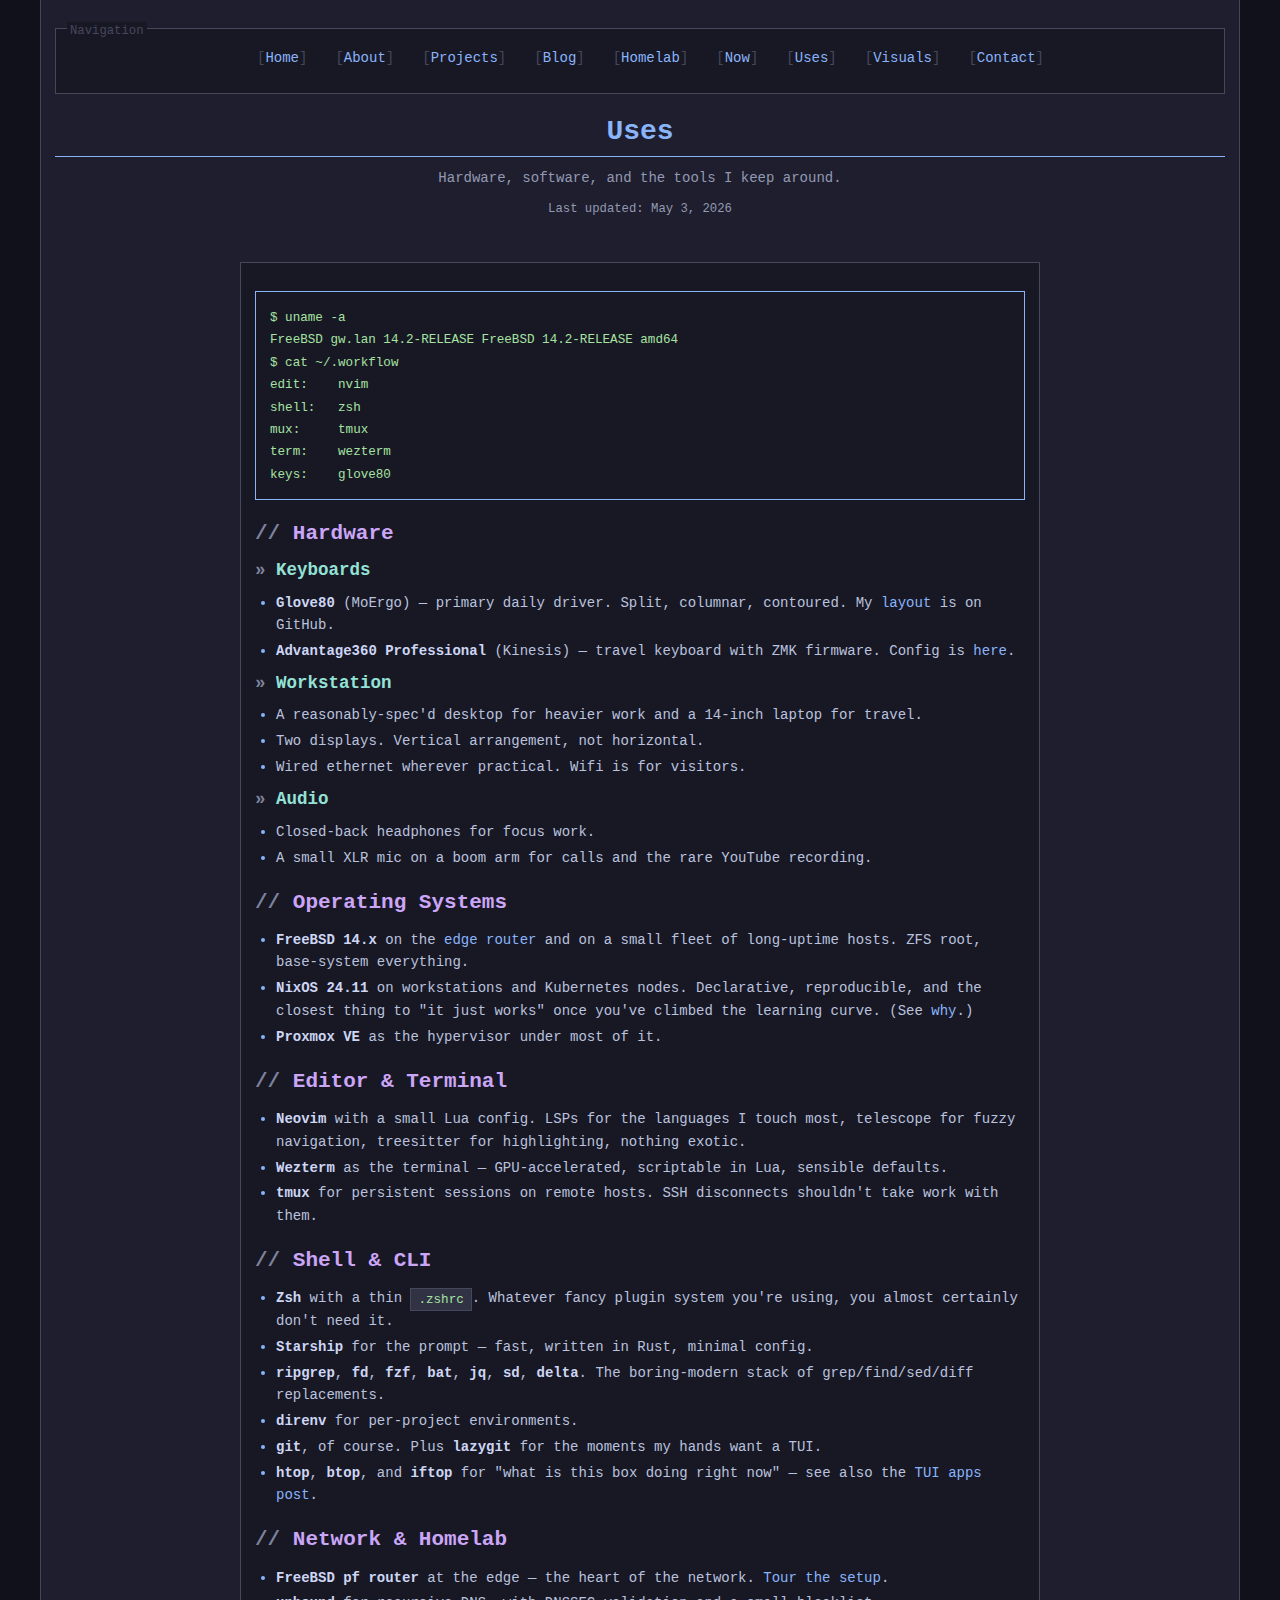
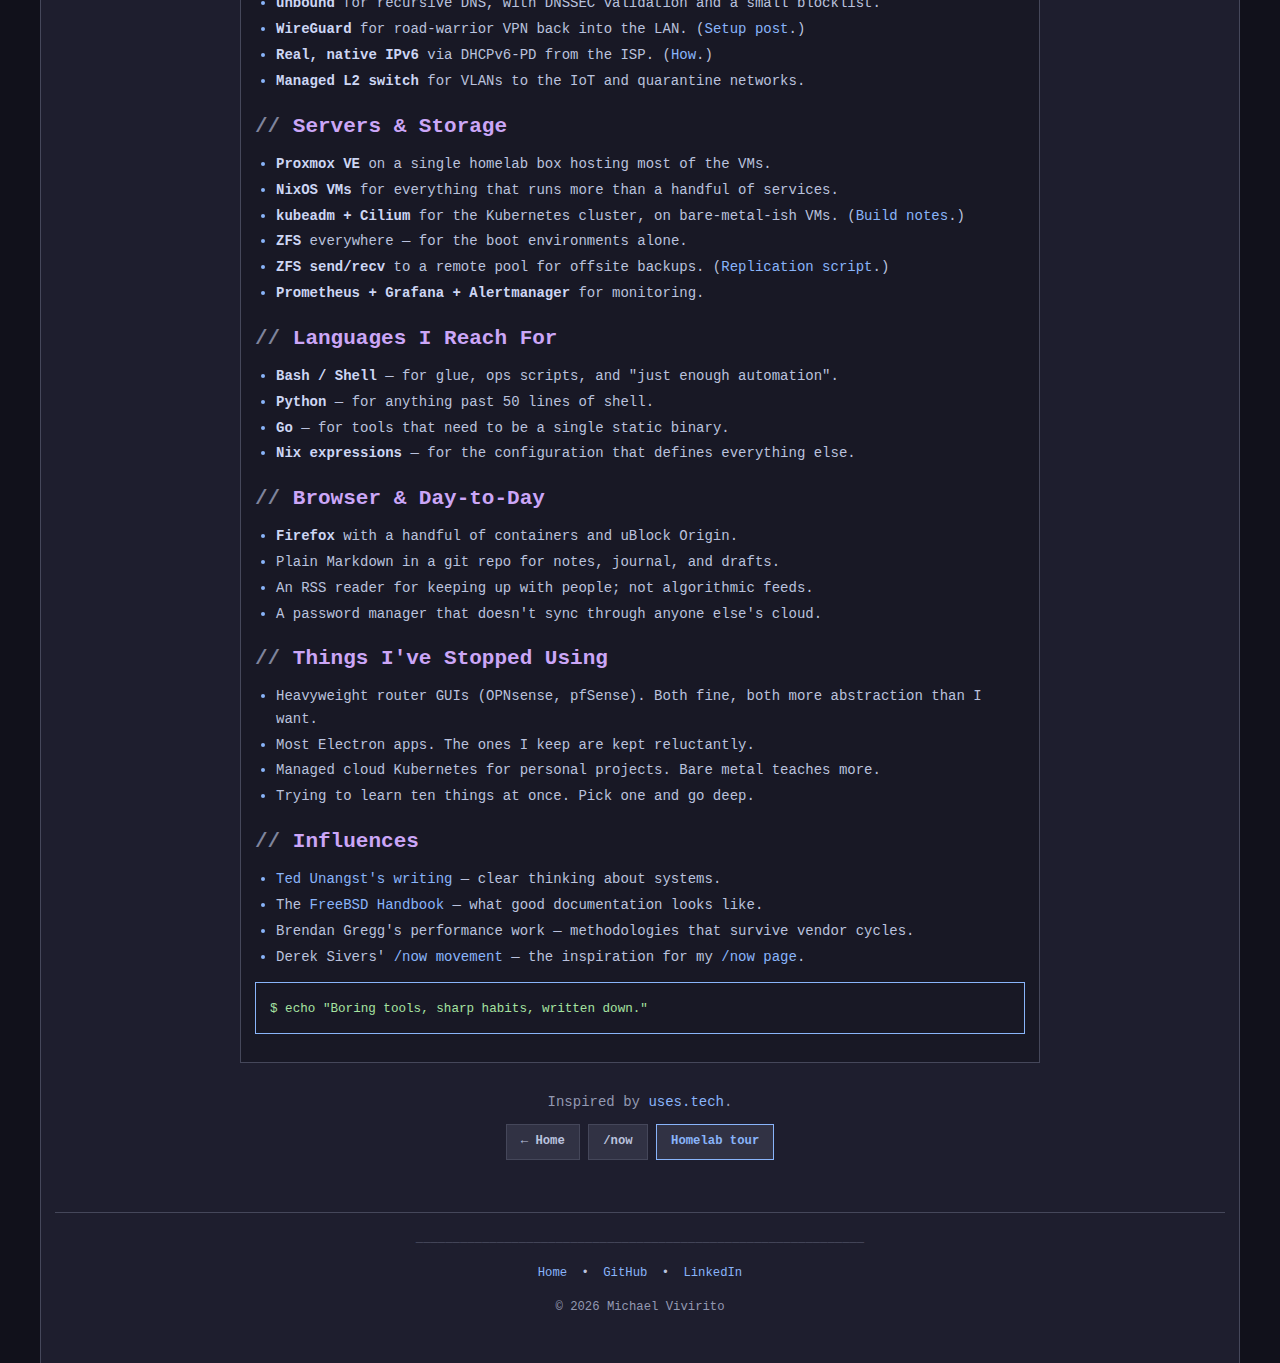
<file: uses.html>
<!DOCTYPE html>
<html lang="en">
<head>
  <meta charset="UTF-8">
  <meta name="viewport" content="width=device-width, initial-scale=1.0">
  <title>Uses — Michael Vivirito</title>
  <meta name="description" content="The hardware, software, and tools Michael Vivirito uses every day — from FreeBSD on the edge to Neovim and the Glove80 keyboard.">
  <meta name="keywords" content="uses, dotfiles, FreeBSD, NixOS, Neovim, Wezterm, Glove80, Advantage360, homelab, Proxmox, mvivirito">
  <meta name="author" content="Michael Vivirito">

  <meta property="og:type" content="website">
  <meta property="og:url" content="https://michaelvivirito.com/uses.html">
  <meta property="og:title" content="Uses — Michael Vivirito">
  <meta property="og:description" content="What I use every day — hardware, OS, editor, network, and homelab.">
  <meta property="og:image" content="https://michaelvivirito.com/pix/portrait.jpg">

  <link rel="stylesheet" type="text/css" href="style.css">
  <link rel="shortcut icon" href="favicon.ico" type="image/x-icon">
</head>
<body>

  <!-- Navigation -->
  <nav>
    <ul>
      <li><a href="index.html">Home</a></li>
      <li><a href="index.html#about">About</a></li>
      <li><a href="index.html#projects">Projects</a></li>
      <li><a href="index.html#blog">Blog</a></li>
      <li><a href="homelab.html">Homelab</a></li>
      <li><a href="now.html">Now</a></li>
      <li><a href="uses.html">Uses</a></li>
      <li><a href="visuals.html">Visuals</a></li>
      <li><a href="contact.html">Contact</a></li>
    </ul>
  </nav>

  <section>
    <header style="text-align: center; margin-bottom: 3rem;">
      <h1>Uses</h1>
      <p class="text-muted">Hardware, software, and the tools I keep around.</p>
      <p class="text-muted" style="font-size: 0.875rem;">Last updated: May 3, 2026</p>
    </header>

    <div class="card" style="max-width: 800px; margin: 0 auto;">

      <pre><code>$ uname -a
FreeBSD gw.lan 14.2-RELEASE FreeBSD 14.2-RELEASE amd64
$ cat ~/.workflow
edit:    nvim
shell:   zsh
mux:     tmux
term:    wezterm
keys:    glove80</code></pre>

      <h2>Hardware</h2>

      <h3>Keyboards</h3>
      <ul>
        <li><strong>Glove80</strong> (MoErgo) — primary daily driver. Split, columnar, contoured. My
            <a href="https://github.com/mvivirito/glove80-config" target="_blank" rel="noopener noreferrer">layout</a> is on GitHub.</li>
        <li><strong>Advantage360 Professional</strong> (Kinesis) — travel keyboard with ZMK firmware. Config is
            <a href="https://github.com/mvivirito/advantage360" target="_blank" rel="noopener noreferrer">here</a>.</li>
      </ul>

      <h3>Workstation</h3>
      <ul>
        <li>A reasonably-spec'd desktop for heavier work and a 14-inch laptop for travel.</li>
        <li>Two displays. Vertical arrangement, not horizontal.</li>
        <li>Wired ethernet wherever practical. Wifi is for visitors.</li>
      </ul>

      <h3>Audio</h3>
      <ul>
        <li>Closed-back headphones for focus work.</li>
        <li>A small XLR mic on a boom arm for calls and the rare YouTube recording.</li>
      </ul>

      <h2>Operating Systems</h2>
      <ul>
        <li><strong>FreeBSD 14.x</strong> on the <a href="homelab.html">edge router</a> and on a small fleet of long-uptime hosts. ZFS root, base-system everything.</li>
        <li><strong>NixOS 24.11</strong> on workstations and Kubernetes nodes. Declarative, reproducible, and the closest thing to "it just works" once you've climbed the learning curve. (See <a href="articles/why-i-run-nixos.html">why</a>.)</li>
        <li><strong>Proxmox VE</strong> as the hypervisor under most of it.</li>
      </ul>

      <h2>Editor &amp; Terminal</h2>
      <ul>
        <li><strong>Neovim</strong> with a small Lua config. LSPs for the languages I touch most, telescope for fuzzy navigation, treesitter for highlighting, nothing exotic.</li>
        <li><strong>Wezterm</strong> as the terminal — GPU-accelerated, scriptable in Lua, sensible defaults.</li>
        <li><strong>tmux</strong> for persistent sessions on remote hosts. SSH disconnects shouldn't take work with them.</li>
      </ul>

      <h2>Shell &amp; CLI</h2>
      <ul>
        <li><strong>Zsh</strong> with a thin <code>.zshrc</code>. Whatever fancy plugin system you're using, you almost certainly don't need it.</li>
        <li><strong>Starship</strong> for the prompt — fast, written in Rust, minimal config.</li>
        <li><strong>ripgrep</strong>, <strong>fd</strong>, <strong>fzf</strong>, <strong>bat</strong>, <strong>jq</strong>, <strong>sd</strong>, <strong>delta</strong>. The boring-modern stack of grep/find/sed/diff replacements.</li>
        <li><strong>direnv</strong> for per-project environments.</li>
        <li><strong>git</strong>, of course. Plus <strong>lazygit</strong> for the moments my hands want a TUI.</li>
        <li><strong>htop</strong>, <strong>btop</strong>, and <strong>iftop</strong> for "what is this box doing right now" — see also the <a href="articles/top-10-tui-apps.html">TUI apps post</a>.</li>
      </ul>

      <h2>Network &amp; Homelab</h2>
      <ul>
        <li><strong>FreeBSD pf router</strong> at the edge — the heart of the network. <a href="homelab.html">Tour the setup</a>.</li>
        <li><strong>unbound</strong> for recursive DNS, with DNSSEC validation and a small blocklist.</li>
        <li><strong>WireGuard</strong> for road-warrior VPN back into the LAN. (<a href="articles/freebsd-wireguard.html">Setup post</a>.)</li>
        <li><strong>Real, native IPv6</strong> via DHCPv6-PD from the ISP. (<a href="articles/freebsd-ipv6-router.html">How</a>.)</li>
        <li><strong>Managed L2 switch</strong> for VLANs to the IoT and quarantine networks.</li>
      </ul>

      <h2>Servers &amp; Storage</h2>
      <ul>
        <li><strong>Proxmox VE</strong> on a single homelab box hosting most of the VMs.</li>
        <li><strong>NixOS VMs</strong> for everything that runs more than a handful of services.</li>
        <li><strong>kubeadm + Cilium</strong> for the Kubernetes cluster, on bare-metal-ish VMs. (<a href="articles/kubernetes-bare-metal.html">Build notes</a>.)</li>
        <li><strong>ZFS</strong> everywhere — for the boot environments alone.</li>
        <li><strong>ZFS send/recv</strong> to a remote pool for offsite backups. (<a href="articles/zfs-send-recv-replication.html">Replication script</a>.)</li>
        <li><strong>Prometheus + Grafana + Alertmanager</strong> for monitoring.</li>
      </ul>

      <h2>Languages I Reach For</h2>
      <ul>
        <li><strong>Bash / Shell</strong> — for glue, ops scripts, and "just enough automation".</li>
        <li><strong>Python</strong> — for anything past 50 lines of shell.</li>
        <li><strong>Go</strong> — for tools that need to be a single static binary.</li>
        <li><strong>Nix expressions</strong> — for the configuration that defines everything else.</li>
      </ul>

      <h2>Browser &amp; Day-to-Day</h2>
      <ul>
        <li><strong>Firefox</strong> with a handful of containers and uBlock Origin.</li>
        <li>Plain Markdown in a git repo for notes, journal, and drafts.</li>
        <li>An RSS reader for keeping up with people; not algorithmic feeds.</li>
        <li>A password manager that doesn't sync through anyone else's cloud.</li>
      </ul>

      <h2>Things I've Stopped Using</h2>
      <ul>
        <li>Heavyweight router GUIs (OPNsense, pfSense). Both fine, both more abstraction than I want.</li>
        <li>Most Electron apps. The ones I keep are kept reluctantly.</li>
        <li>Managed cloud Kubernetes for personal projects. Bare metal teaches more.</li>
        <li>Trying to learn ten things at once. Pick one and go deep.</li>
      </ul>

      <h2>Influences</h2>
      <ul>
        <li><a href="https://www.tedunangst.com/flak/" target="_blank" rel="noopener noreferrer">Ted Unangst's writing</a> — clear thinking about systems.</li>
        <li>The <a href="https://www.freebsd.org/doc/handbook/" target="_blank" rel="noopener noreferrer">FreeBSD Handbook</a> — what good documentation looks like.</li>
        <li>Brendan Gregg's performance work — methodologies that survive vendor cycles.</li>
        <li>Derek Sivers' <a href="https://sive.rs/nowff" target="_blank" rel="noopener noreferrer">/now movement</a> — the inspiration for my <a href="now.html">/now page</a>.</li>
      </ul>

      <pre><code>$ echo "Boring tools, sharp habits, written down."</code></pre>

    </div>

    <div style="max-width: 800px; margin: 2rem auto 0; text-align: center;">
      <p class="text-muted">
        Inspired by <a href="https://uses.tech" target="_blank" rel="noopener noreferrer">uses.tech</a>.
      </p>
      <p>
        <a href="index.html" class="btn btn-secondary">← Home</a>
        <a href="now.html" class="btn btn-secondary">/now</a>
        <a href="homelab.html" class="btn btn-primary">Homelab tour</a>
      </p>
    </div>

  </section>

  <footer>
    <p>
      <a href="index.html">Home</a> •
      <a href="https://github.com/mvivirito" target="_blank" rel="noopener noreferrer">GitHub</a> •
      <a href="https://www.linkedin.com/in/mvivirito" target="_blank" rel="noopener noreferrer">LinkedIn</a>
    </p>
    <p class="text-muted" style="margin-top: 1rem; font-size: 0.875rem;">
      © 2026 Michael Vivirito
    </p>
  </footer>

</body>
</html>
</file>
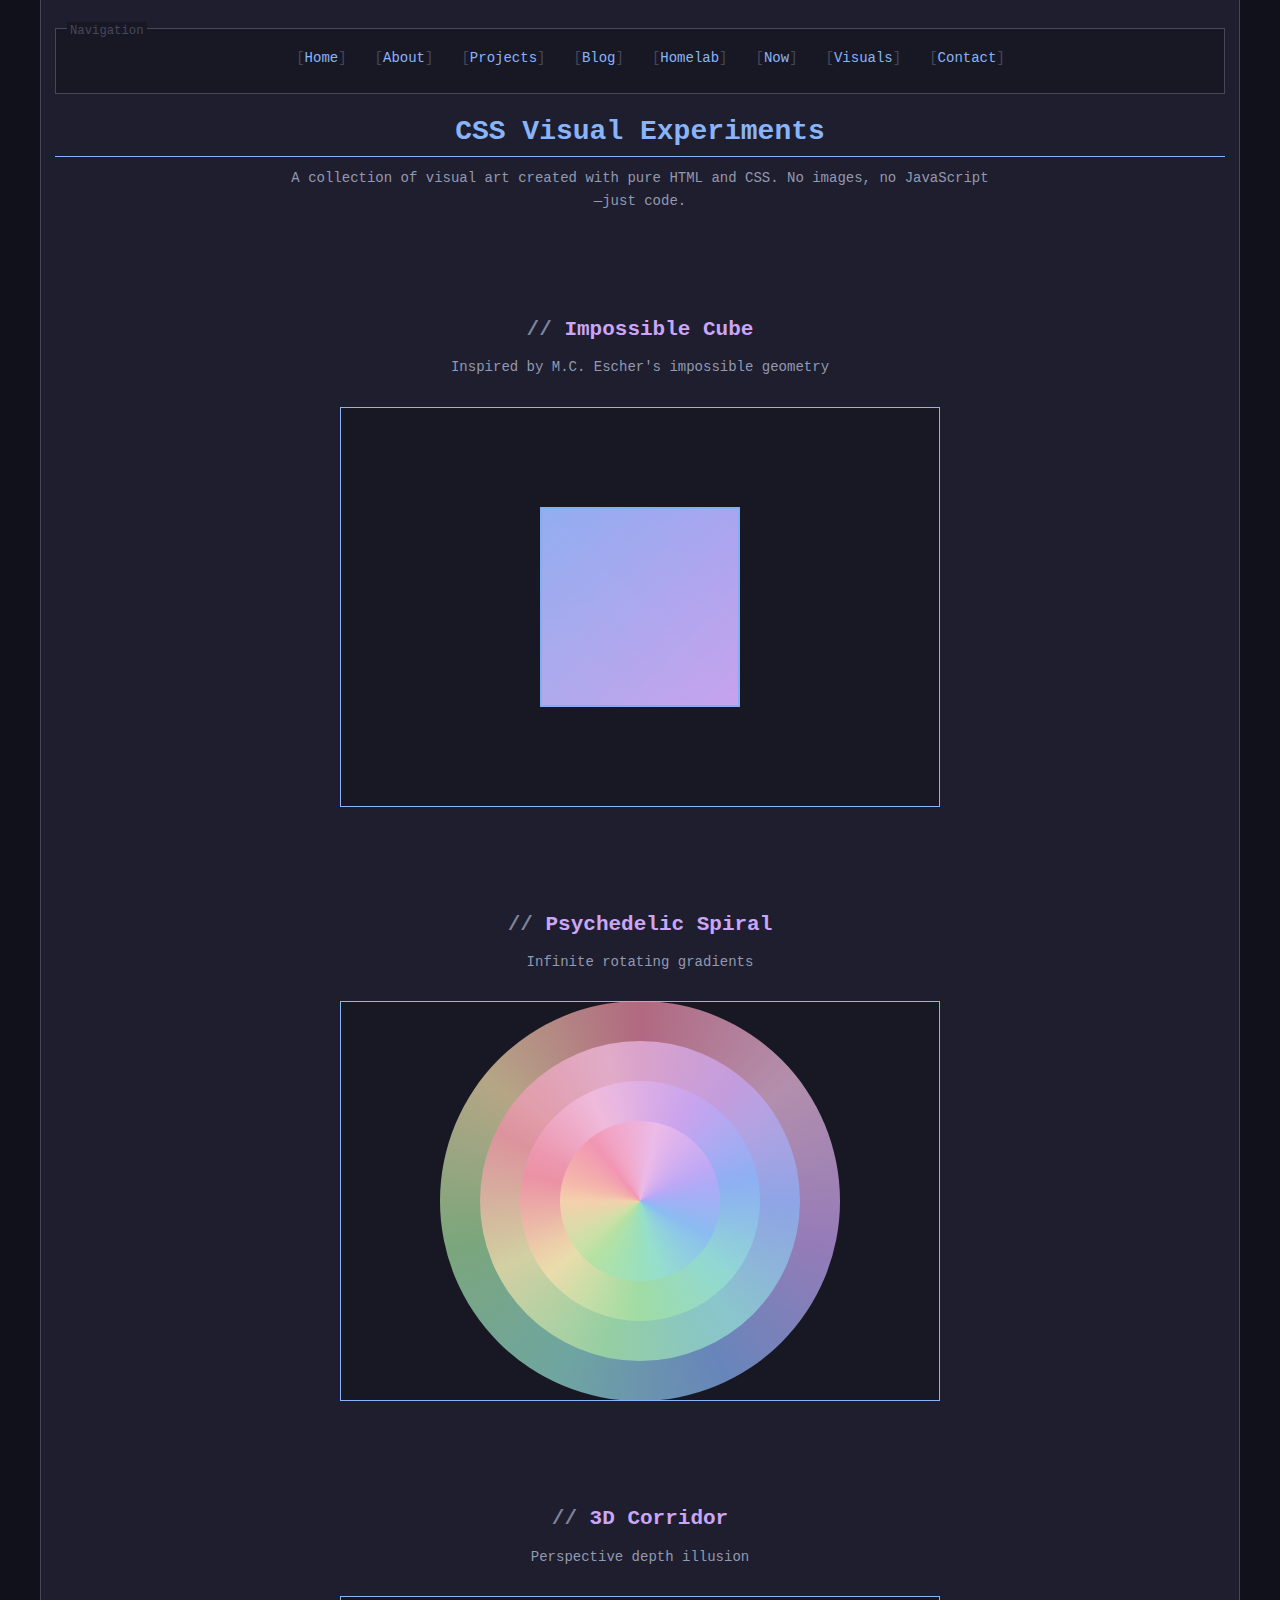
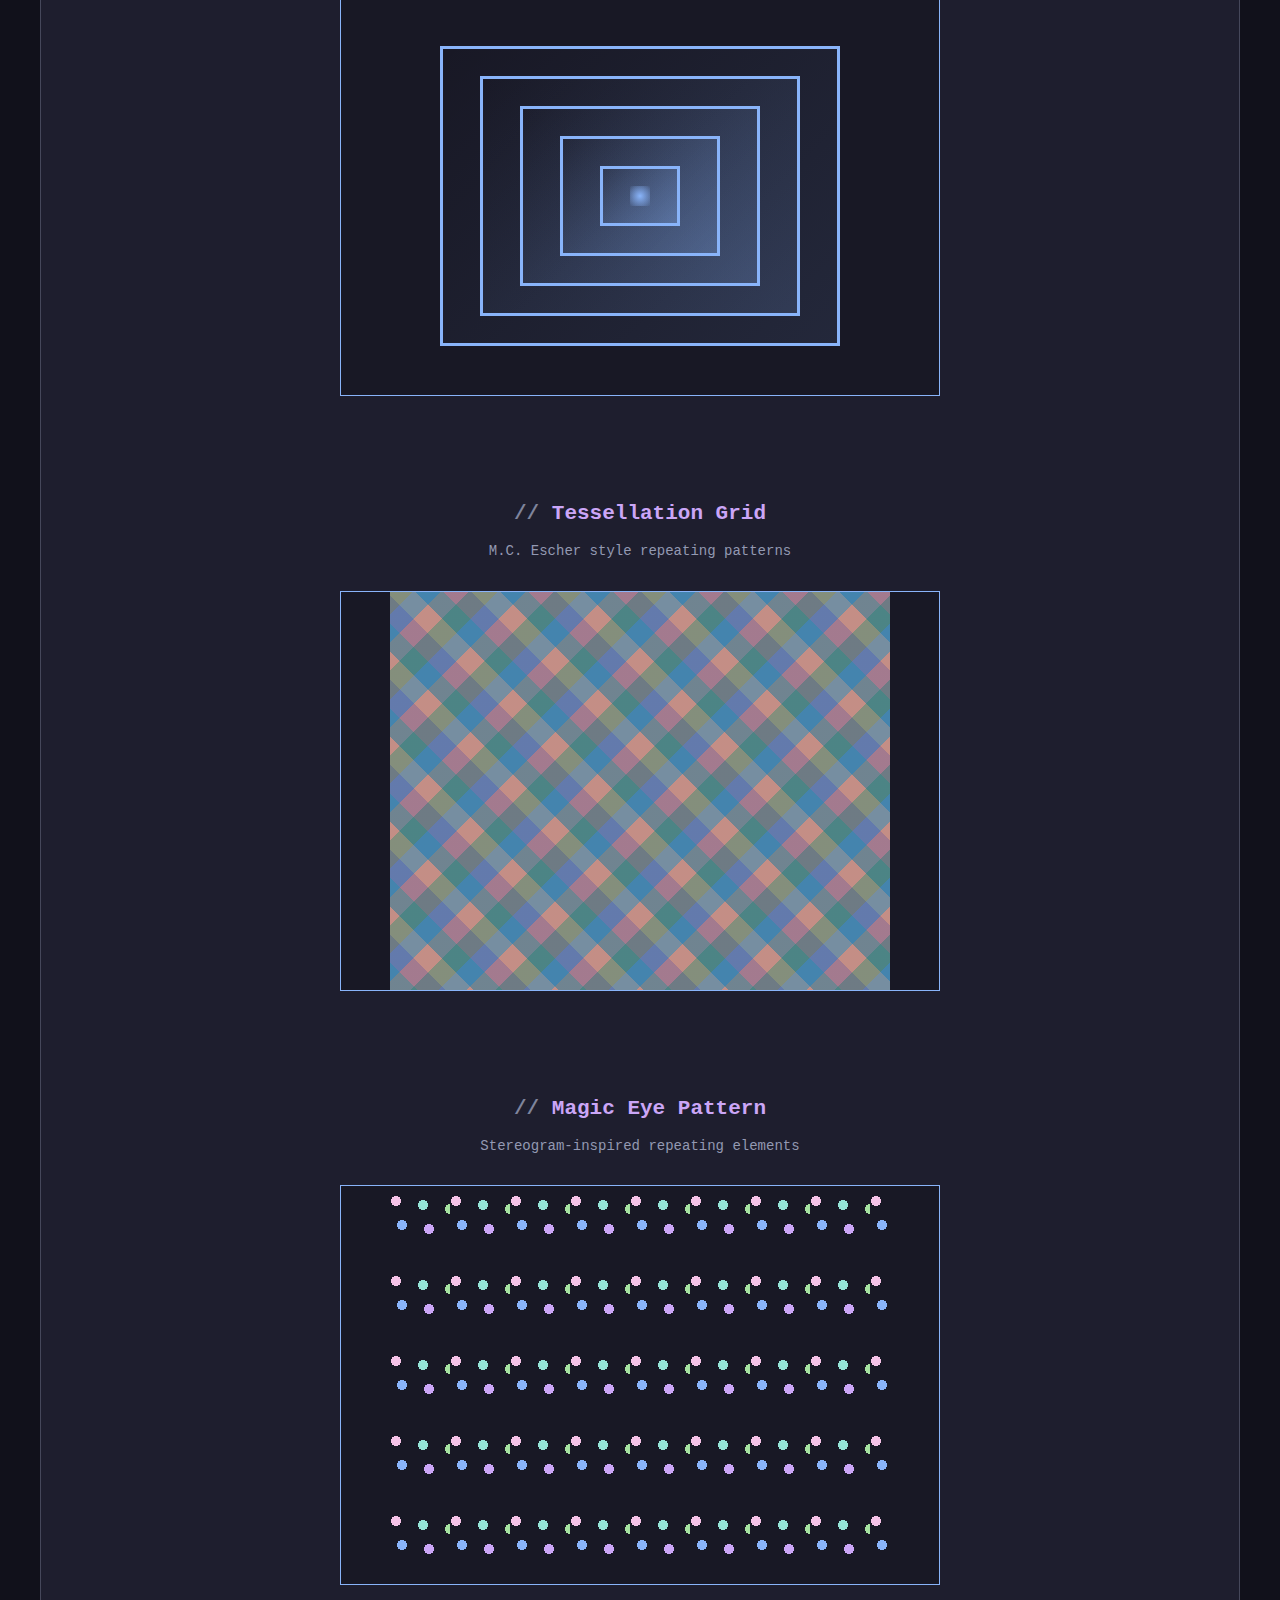
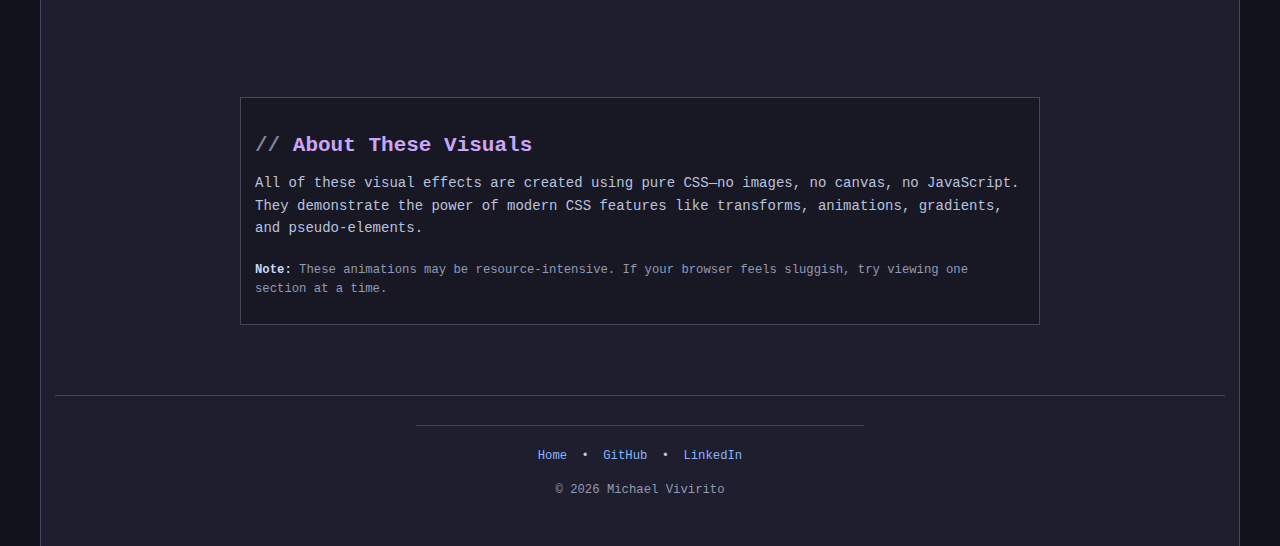
<file: visuals.html>
<!DOCTYPE html>
<html lang="en">
<head>
  <meta charset="UTF-8">
  <meta name="viewport" content="width=device-width, initial-scale=1.0">
  <title>Visuals - CSS Art Gallery - Michael Vivirito</title>
  <meta name="description" content="A collection of pure CSS visual art experiments - psychedelic patterns, impossible geometry, and optical illusions.">
  <link rel="stylesheet" type="text/css" href="style.css">
  <link rel="shortcut icon" href="favicon.ico" type="image/x-icon">
</head>
<body>

  <!-- Navigation -->
  <nav>
    <ul>
      <li><a href="index.html">Home</a></li>
      <li><a href="index.html#about">About</a></li>
      <li><a href="index.html#projects">Projects</a></li>
      <li><a href="index.html#blog">Blog</a></li>
      <li><a href="homelab.html">Homelab</a></li>
      <li><a href="now.html">Now</a></li>
      <li><a href="visuals.html">Visuals</a></li>
      <li><a href="contact.html">Contact</a></li>
    </ul>
  </nav>

  <!-- Header -->
  <section>
    <h1 class="text-center">CSS Visual Experiments</h1>
    <p class="text-center text-muted" style="max-width: 700px; margin: 0 auto 2rem;">
      A collection of visual art created with pure HTML and CSS. No images, no JavaScript—just code.
    </p>
  </section>

  <!-- Visual 1: Impossible Cube -->
  <section>
    <div class="visual-container">
      <h2 class="text-center">Impossible Cube</h2>
      <p class="text-center text-muted">Inspired by M.C. Escher's impossible geometry</p>
      <div class="visual-box">
        <div class="impossible-cube">
          <div class="cube-face cube-front"></div>
          <div class="cube-face cube-back"></div>
          <div class="cube-face cube-right"></div>
          <div class="cube-face cube-left"></div>
          <div class="cube-face cube-top"></div>
          <div class="cube-face cube-bottom"></div>
        </div>
      </div>
    </div>
  </section>

  <!-- Visual 2: Psychedelic Spiral -->
  <section>
    <div class="visual-container">
      <h2 class="text-center">Psychedelic Spiral</h2>
      <p class="text-center text-muted">Infinite rotating gradients</p>
      <div class="visual-box">
        <div class="psychedelic-spiral">
          <div class="spiral-layer spiral-1"></div>
          <div class="spiral-layer spiral-2"></div>
          <div class="spiral-layer spiral-3"></div>
          <div class="spiral-layer spiral-4"></div>
        </div>
      </div>
    </div>
  </section>

  <!-- Visual 3: 3D Corridor -->
  <section>
    <div class="visual-container">
      <h2 class="text-center">3D Corridor</h2>
      <p class="text-center text-muted">Perspective depth illusion</p>
      <div class="visual-box">
        <div class="corridor-3d">
          <div class="corridor-segment corridor-1"></div>
          <div class="corridor-segment corridor-2"></div>
          <div class="corridor-segment corridor-3"></div>
          <div class="corridor-segment corridor-4"></div>
          <div class="corridor-segment corridor-5"></div>
          <div class="corridor-vanish"></div>
        </div>
      </div>
    </div>
  </section>

  <!-- Visual 4: Tessellation Grid -->
  <section>
    <div class="visual-container">
      <h2 class="text-center">Tessellation Grid</h2>
      <p class="text-center text-muted">M.C. Escher style repeating patterns</p>
      <div class="visual-box">
        <div class="tessellation-grid"></div>
      </div>
    </div>
  </section>

  <!-- Visual 5: Magic Eye Pattern -->
  <section>
    <div class="visual-container">
      <h2 class="text-center">Magic Eye Pattern</h2>
      <p class="text-center text-muted">Stereogram-inspired repeating elements</p>
      <div class="visual-box">
        <div class="magic-eye-pattern"></div>
      </div>
    </div>
  </section>

  <!-- Info Section -->
  <section>
    <div class="card" style="max-width: 800px; margin: 2rem auto;">
      <h2>About These Visuals</h2>
      <p>
        All of these visual effects are created using pure CSS—no images, no canvas, no JavaScript.
        They demonstrate the power of modern CSS features like transforms, animations, gradients,
        and pseudo-elements.
      </p>
      <p class="text-muted" style="font-size: 0.875rem; margin-top: 1.5rem;">
        <strong>Note:</strong> These animations may be resource-intensive. If your browser feels sluggish,
        try viewing one section at a time.
      </p>
    </div>
  </section>

  <!-- Footer -->
  <footer>
    <p>
      <a href="index.html">Home</a> •
      <a href="https://github.com/mvivirito" target="_blank" rel="noopener noreferrer">GitHub</a> •
      <a href="https://www.linkedin.com/in/mvivirito" target="_blank" rel="noopener noreferrer">LinkedIn</a>
    </p>
    <p class="text-muted" style="margin-top: 1rem;">
      © 2026 Michael Vivirito
    </p>
  </footer>

</body>
</html>
</file>
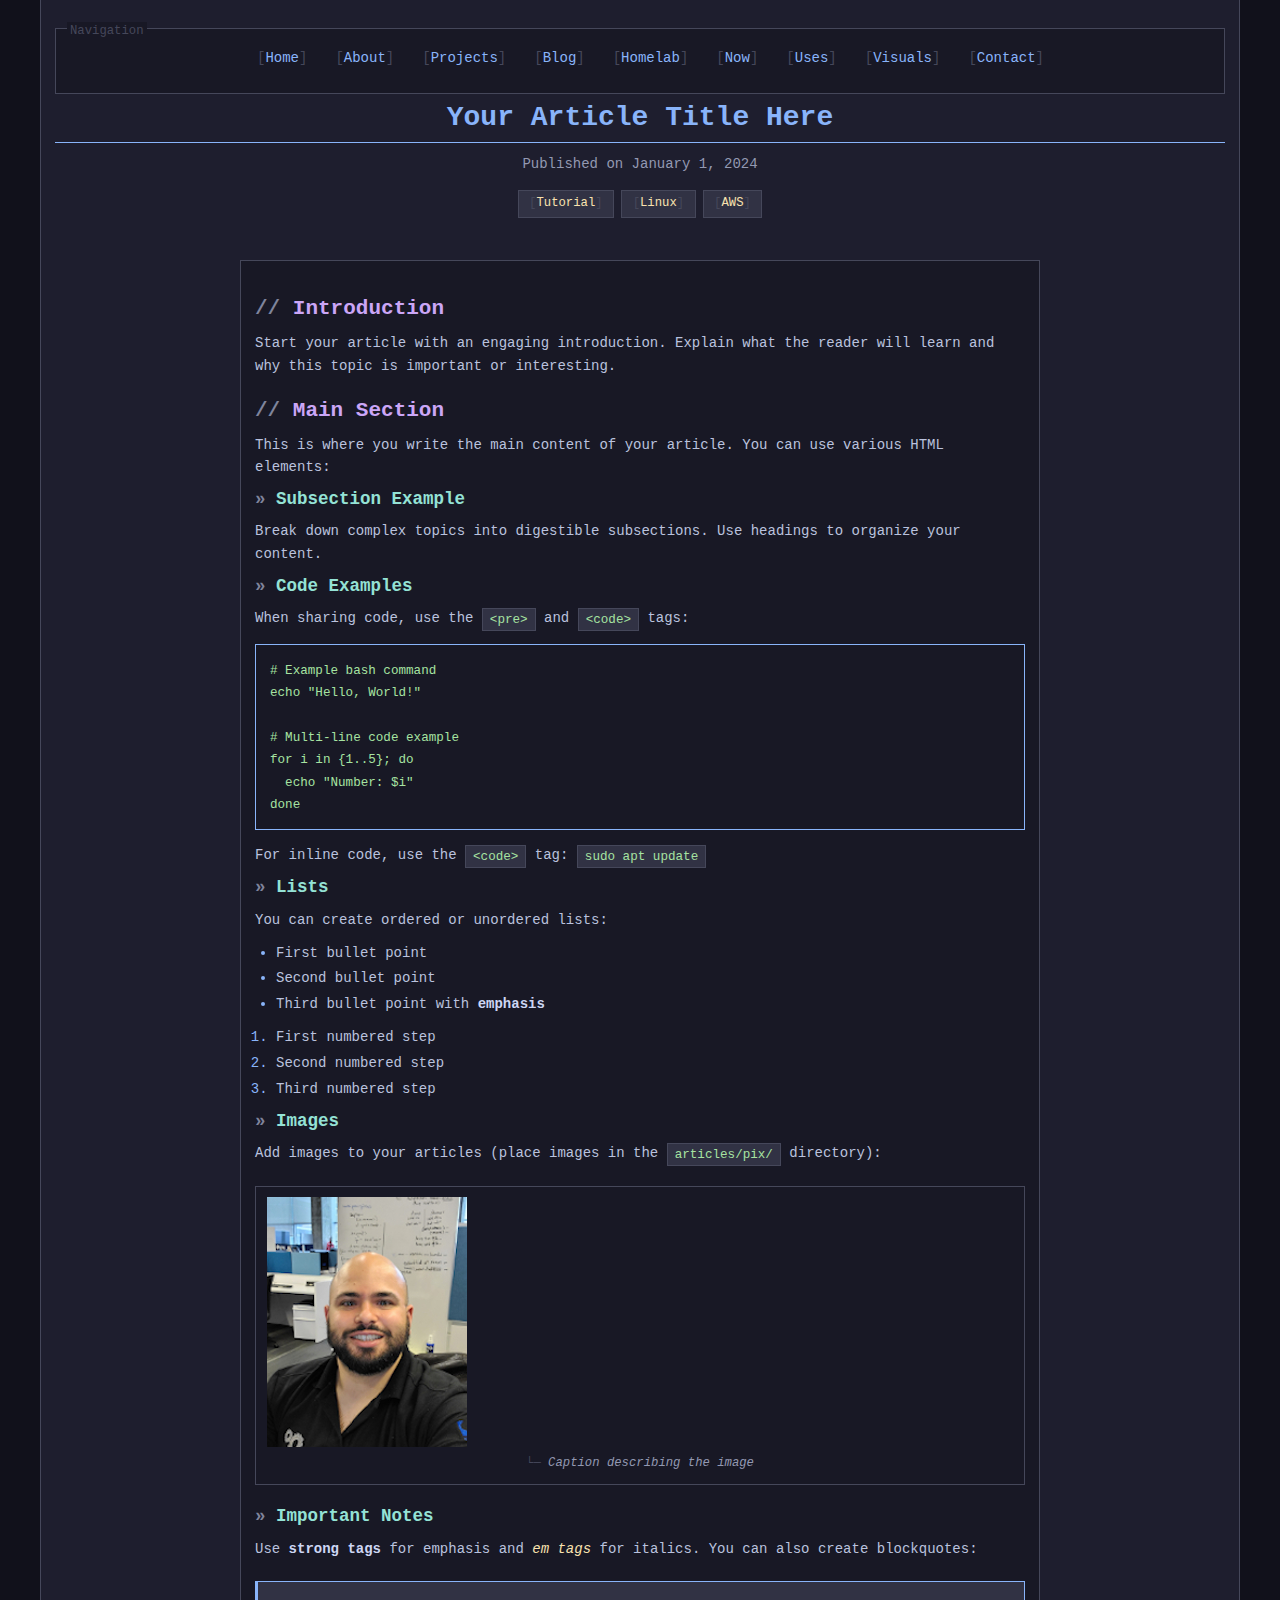
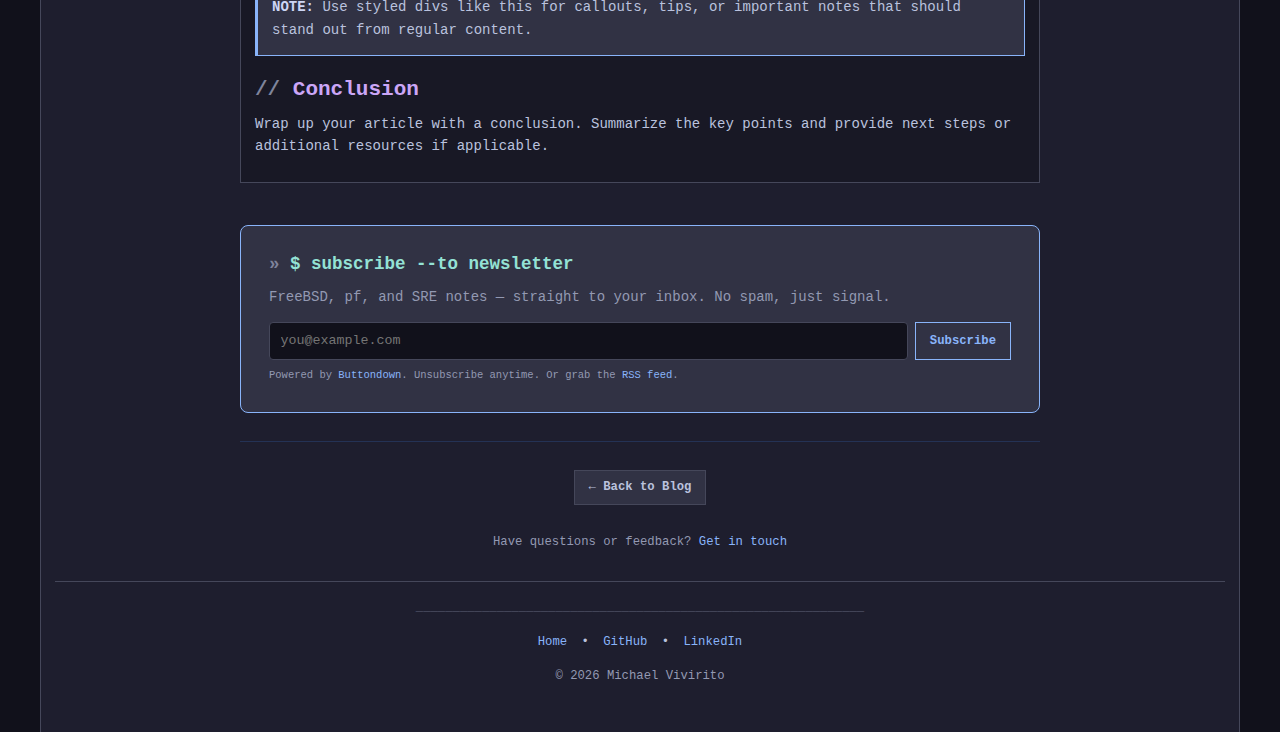
<file: articles/_template.html>
<!DOCTYPE html>
<html lang="en">
<head>
  <meta charset="UTF-8">
  <meta name="viewport" content="width=device-width, initial-scale=1.0">

  <!-- EDIT THIS: Article title -->
  <title>Your Article Title - Michael Vivirito</title>

  <!-- EDIT THIS: Article description for SEO -->
  <meta name="description" content="Brief description of your article for search engines and social media.">

  <!-- EDIT THIS: Article keywords -->
  <meta name="keywords" content="keyword1, keyword2, keyword3">

  <meta name="author" content="Michael Vivirito">

  <!-- Open Graph / Social Media -->
  <meta property="og:type" content="article">
  <meta property="og:title" content="Your Article Title">
  <meta property="og:description" content="Brief description of your article.">
  <meta property="og:image" content="https://michaelvivirito.com/pix/portrait.jpg">

  <link rel="stylesheet" type="text/css" href="../style.css">
  <link rel="shortcut icon" href="../favicon.ico" type="image/x-icon">
</head>
<body>

  <!-- Navigation -->
  <nav>
    <ul>
      <li><a href="../index.html">Home</a></li>
      <li><a href="../index.html#about">About</a></li>
      <li><a href="../index.html#projects">Projects</a></li>
      <li><a href="../index.html#blog">Blog</a></li>
      <li><a href="../homelab.html">Homelab</a></li>
      <li><a href="../now.html">Now</a></li>
      <li><a href="../uses.html">Uses</a></li>
      <li><a href="../visuals.html">Visuals</a></li>
      <li><a href="../contact.html">Contact</a></li>
    </ul>
  </nav>

  <!-- Article Header -->
  <article>
    <header style="text-align: center; margin-bottom: 3rem;">
      <!-- EDIT THIS: Article title -->
      <h1>Your Article Title Here</h1>

      <!-- EDIT THIS: Publication date -->
      <p class="text-muted">
        Published on <time datetime="2024-01-01">January 1, 2024</time>
      </p>

      <!-- OPTIONAL: Tags/categories -->
      <div style="display: flex; gap: 0.5rem; justify-content: center; flex-wrap: wrap; margin-top: 1rem;">
        <span class="badge">Tutorial</span>
        <span class="badge">Linux</span>
        <span class="badge">AWS</span>
      </div>
    </header>

    <!-- Article Content -->
    <div class="card" style="max-width: 800px; margin: 0 auto;">

      <!-- EDIT BELOW: Your article content starts here -->

      <h2>Introduction</h2>
      <p>
        Start your article with an engaging introduction. Explain what the reader will learn
        and why this topic is important or interesting.
      </p>

      <h2>Main Section</h2>
      <p>
        This is where you write the main content of your article. You can use various HTML elements:
      </p>

      <h3>Subsection Example</h3>
      <p>
        Break down complex topics into digestible subsections. Use headings to organize your content.
      </p>

      <h3>Code Examples</h3>
      <p>
        When sharing code, use the <code>&lt;pre&gt;</code> and <code>&lt;code&gt;</code> tags:
      </p>

      <pre><code># Example bash command
echo "Hello, World!"

# Multi-line code example
for i in {1..5}; do
  echo "Number: $i"
done</code></pre>

      <p>
        For inline code, use the <code>&lt;code&gt;</code> tag: <code>sudo apt update</code>
      </p>

      <h3>Lists</h3>
      <p>You can create ordered or unordered lists:</p>

      <ul>
        <li>First bullet point</li>
        <li>Second bullet point</li>
        <li>Third bullet point with <strong>emphasis</strong></li>
      </ul>

      <ol>
        <li>First numbered step</li>
        <li>Second numbered step</li>
        <li>Third numbered step</li>
      </ol>

      <h3>Images</h3>
      <p>Add images to your articles (place images in the <code>articles/pix/</code> directory):</p>

      <figure>
        <img src="pix/portrait.jpg" alt="Descriptive alt text">
        <figcaption>Caption describing the image</figcaption>
      </figure>

      <h3>Important Notes</h3>
      <p>
        Use <strong>strong tags</strong> for emphasis and <em>em tags</em> for italics.
        You can also create blockquotes:
      </p>

      <div style="background: var(--bg-surface); padding: 1rem; border: 1px solid var(--border-accent); border-left: 3px solid var(--accent-primary); margin: 1.5rem 0;">
        <p style="margin: 0;">
          <strong>NOTE:</strong> Use styled divs like this for callouts, tips, or important notes that should stand out from regular content.
        </p>
      </div>

      <h2>Conclusion</h2>
      <p>
        Wrap up your article with a conclusion. Summarize the key points and provide
        next steps or additional resources if applicable.
      </p>

      <!-- EDIT ABOVE: Your article content ends here -->

    </div>

    <!-- Newsletter CTA -->
    <div style="max-width: 800px; margin: 3rem auto 0; padding: 2rem; border: 1px solid var(--border-accent); border-radius: 8px; background: var(--bg-surface);">
      <h3 style="margin-top: 0;">$ subscribe --to newsletter</h3>
      <p class="text-muted">
        FreeBSD, pf, and SRE notes — straight to your inbox. No spam, just signal.
      </p>
      <!-- Buttondown form. Replace BUTTONDOWN_USERNAME below with your account name. -->
      <form action="https://buttondown.email/api/emails/embed-subscribe/BUTTONDOWN_USERNAME"
            method="post" target="popupwindow"
            onsubmit="window.open('https://buttondown.email/BUTTONDOWN_USERNAME', 'popupwindow')"
            style="display: flex; gap: 0.5rem; flex-wrap: wrap; margin-top: 1rem;">
        <input type="email" name="email" placeholder="you@example.com" required
               style="flex: 1; min-width: 200px; padding: 0.75rem; background: var(--bg-primary); border: 1px solid var(--border-color); color: var(--text-primary); border-radius: 4px; font-family: 'JetBrains Mono', monospace;">
        <button type="submit" class="btn btn-primary" style="cursor: pointer;">Subscribe</button>
      </form>
      <p class="text-muted" style="font-size: 0.75rem; margin-bottom: 0; margin-top: 0.5rem;">
        Powered by <a href="https://buttondown.email" target="_blank" rel="noopener noreferrer">Buttondown</a>. Unsubscribe anytime. Or grab the <a href="../feed.xml">RSS feed</a>.
      </p>
    </div>

    <!-- Article Footer -->
    <div style="max-width: 800px; margin: 2rem auto 0; padding-top: 2rem; border-top: 1px solid rgba(59, 130, 246, 0.2);">
      <p class="text-center">
        <a href="../index.html#blog" class="btn btn-secondary">← Back to Blog</a>
      </p>
      <p class="text-center text-muted" style="margin-top: 2rem; font-size: 0.875rem;">
        Have questions or feedback? <a href="../contact.html">Get in touch</a>
      </p>
    </div>

  </article>

  <!-- Footer -->
  <footer>
    <p>
      <a href="../index.html">Home</a> •
      <a href="https://github.com/mvivirito" target="_blank" rel="noopener noreferrer">GitHub</a> •
      <a href="https://www.linkedin.com/in/mvivirito" target="_blank" rel="noopener noreferrer">LinkedIn</a>
    </p>
    <p class="text-muted" style="margin-top: 1rem; font-size: 0.875rem;">
      © 2026 Michael Vivirito
    </p>
  </footer>

</body>
</html>
</file>
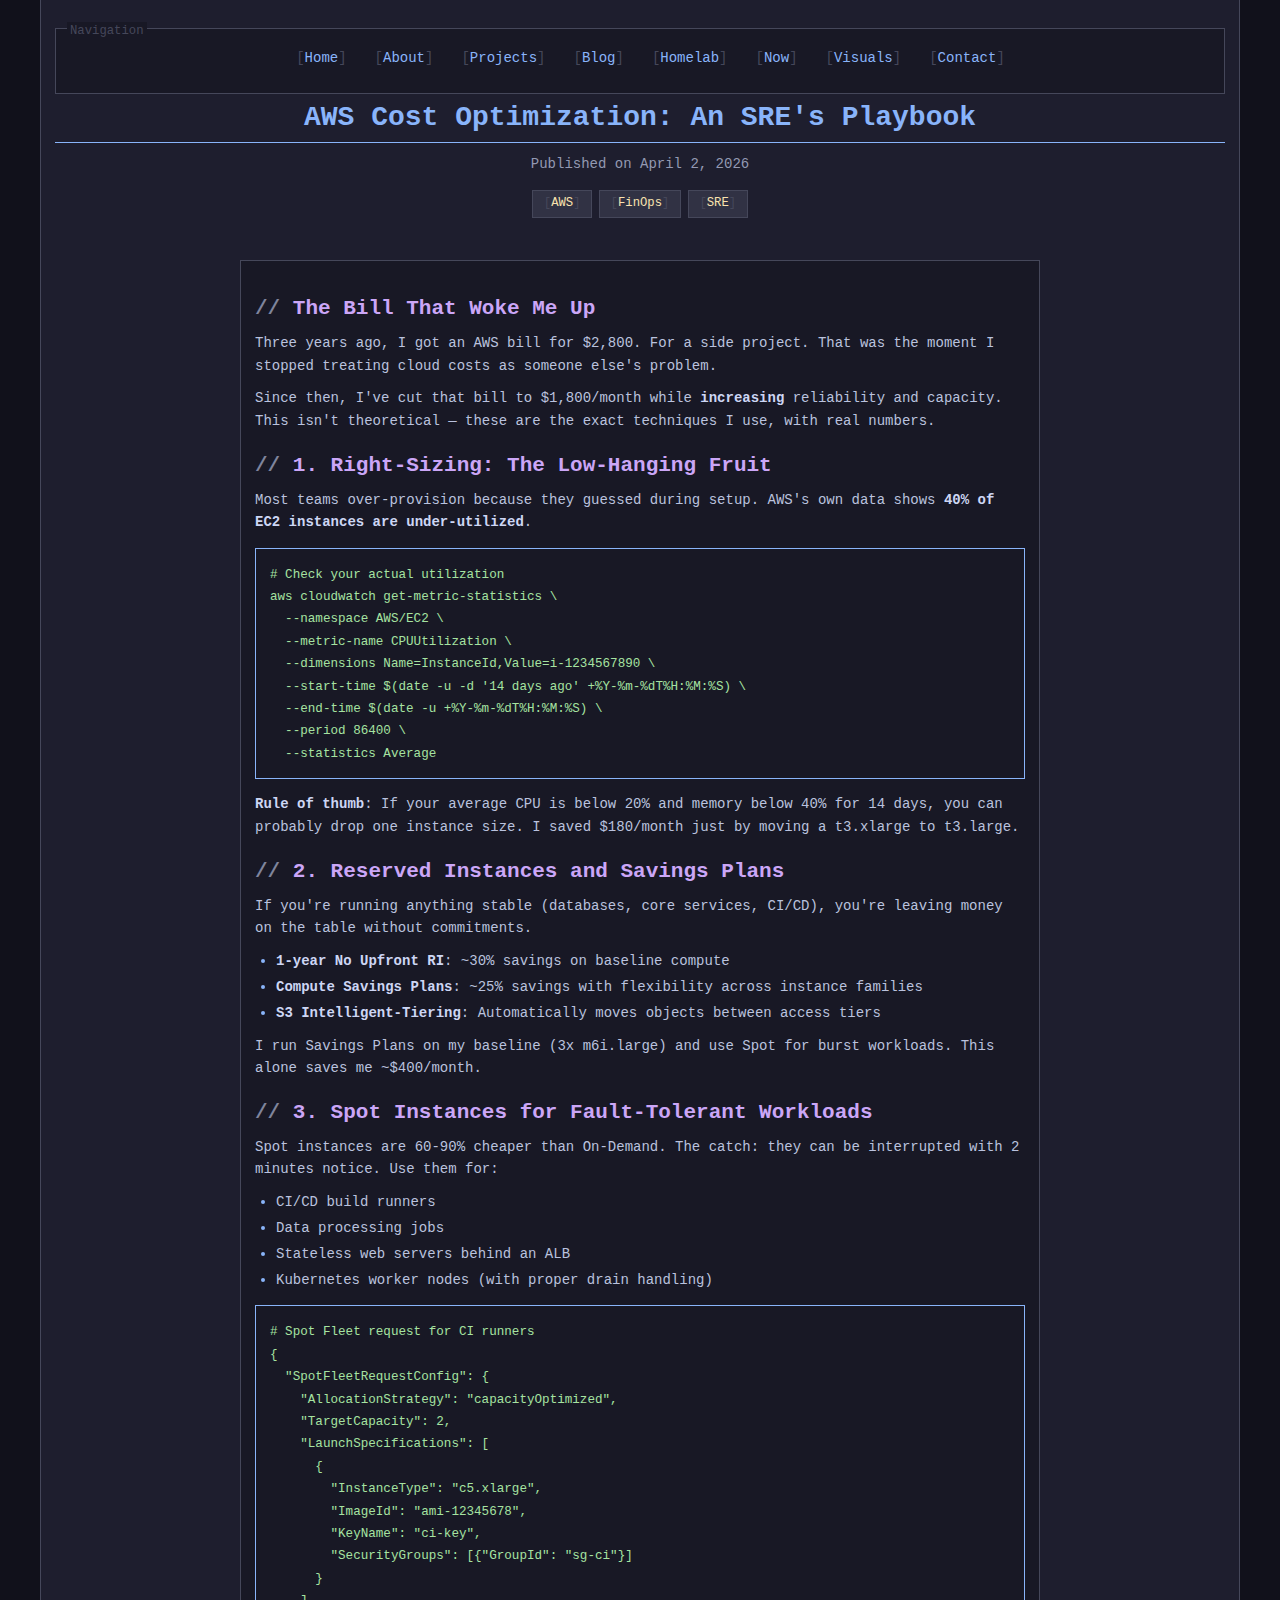
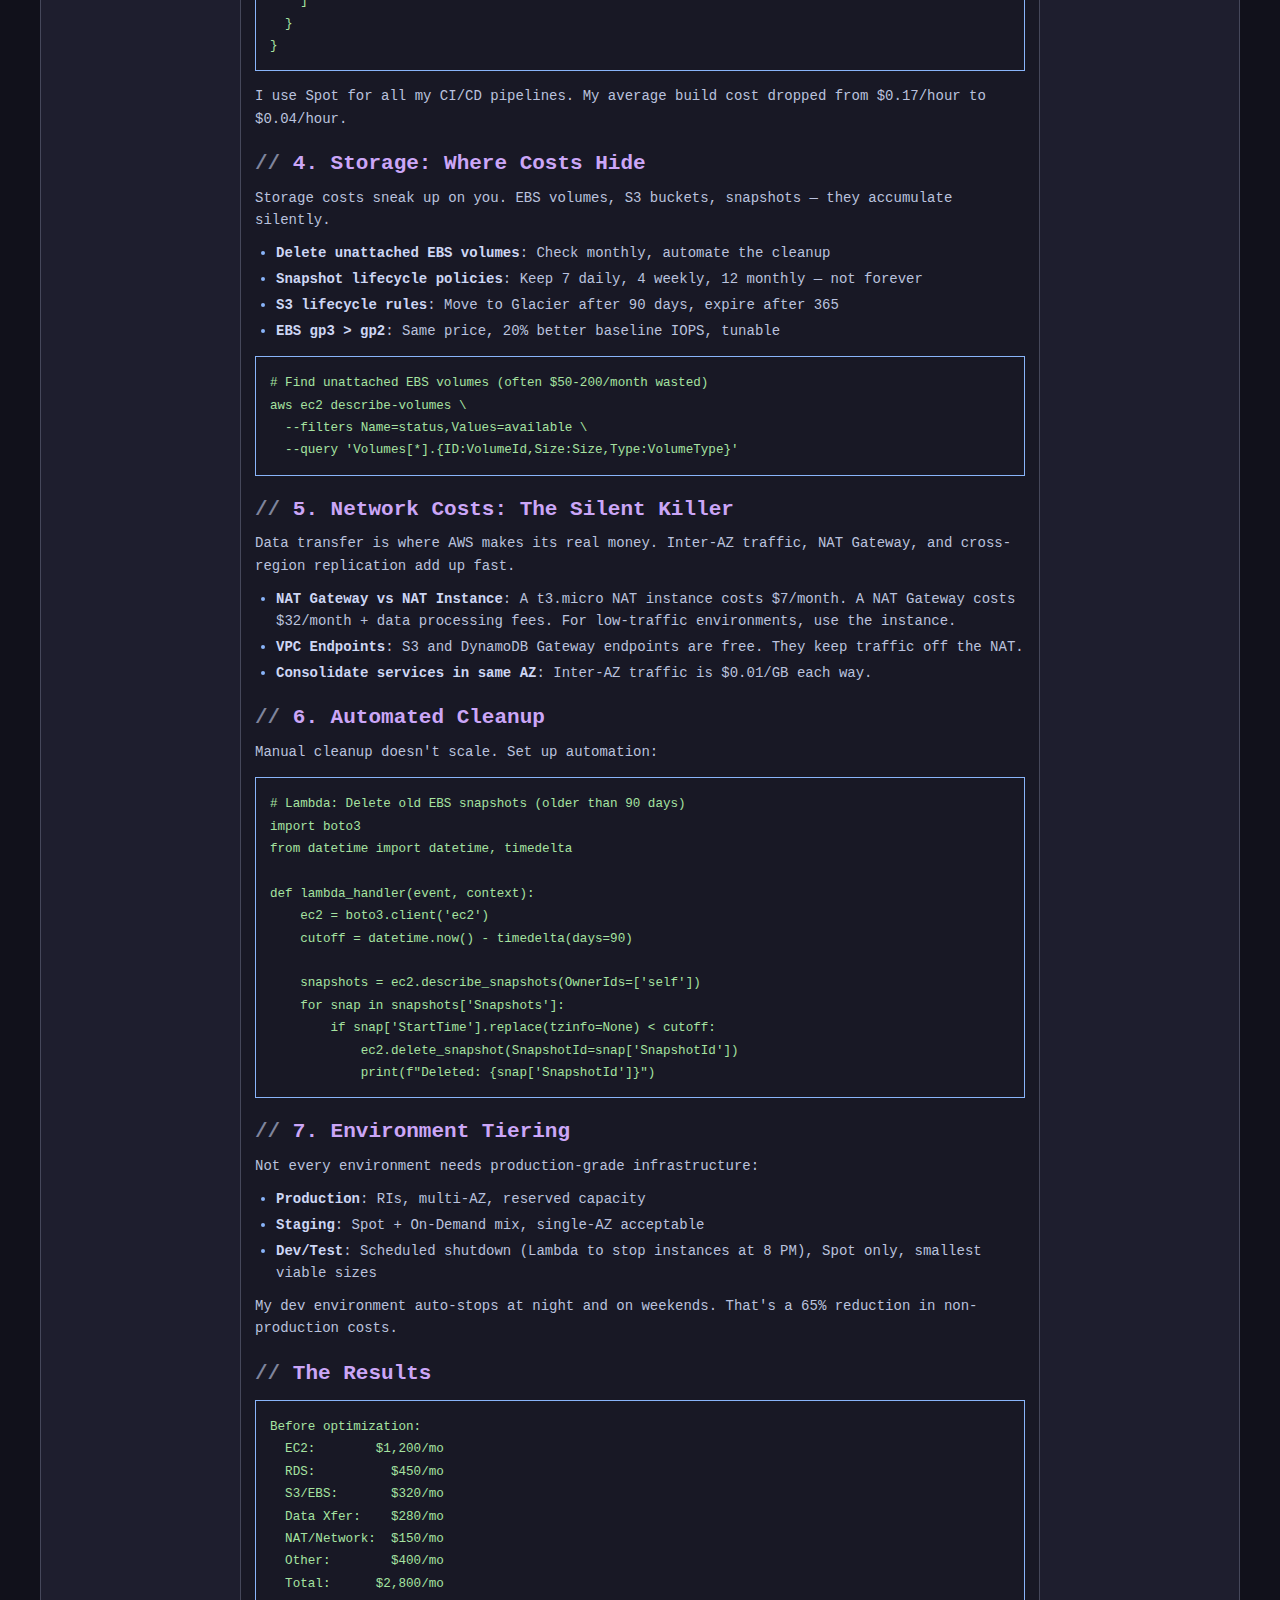
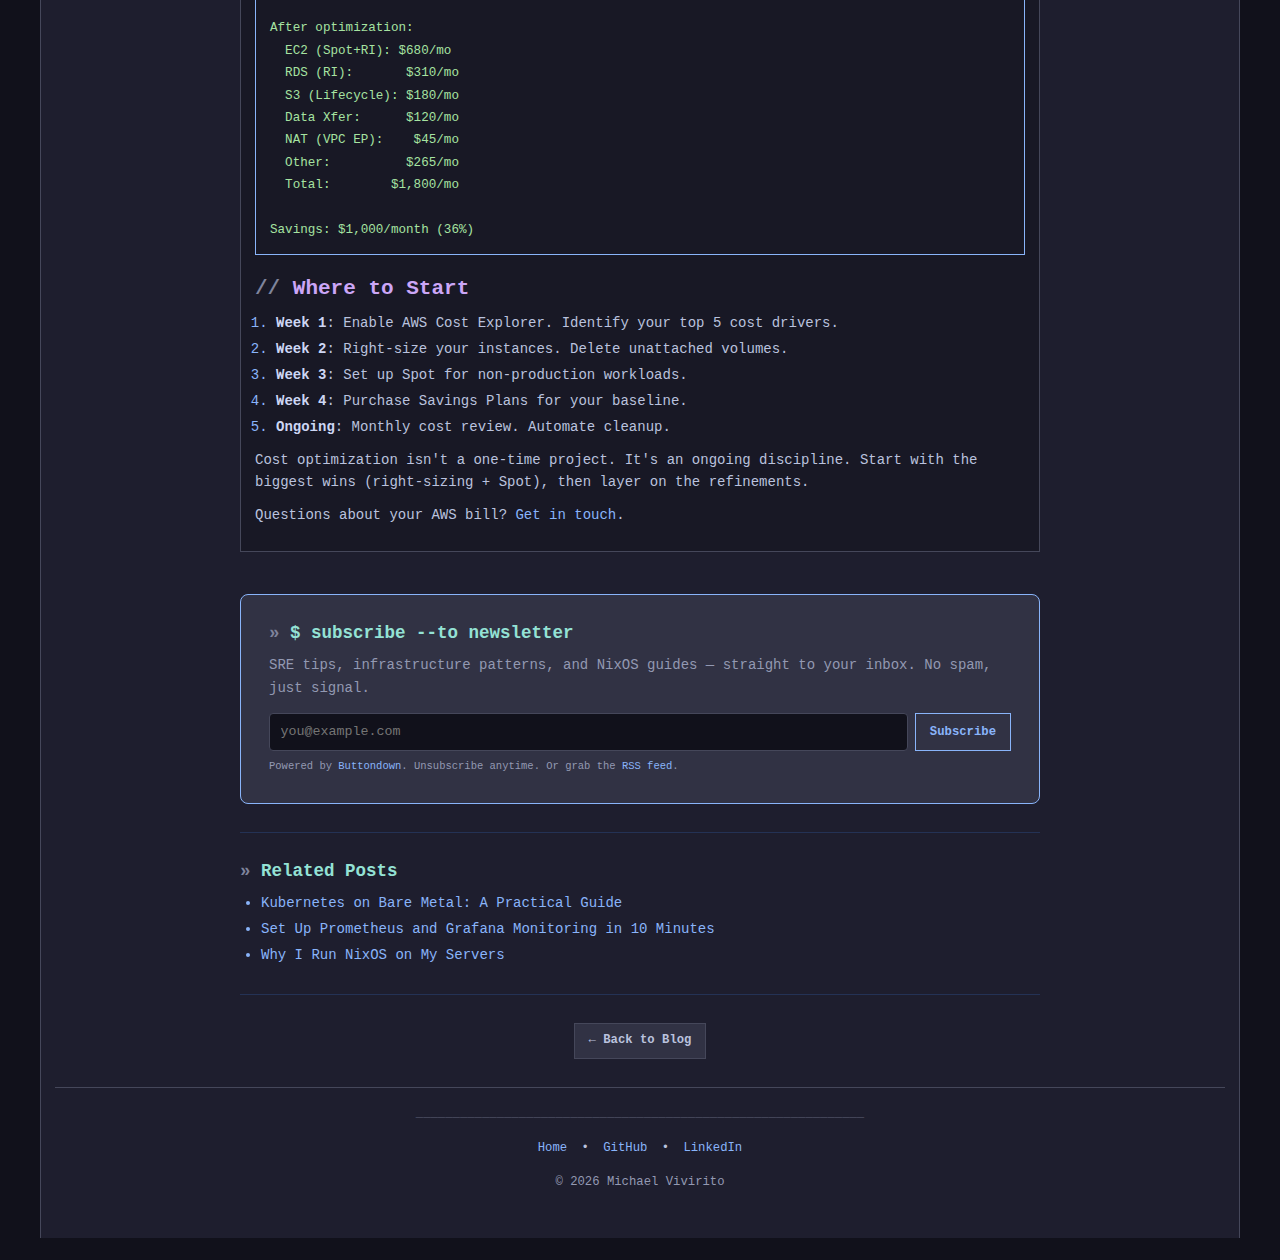
<file: articles/aws-cost-optimization.html>
<!DOCTYPE html>
<html lang="en">
<head>
  <meta charset="UTF-8">
  <meta name="viewport" content="width=device-width, initial-scale=1.0">
  <title>AWS Cost Optimization: An SRE's Playbook - Michael Vivirito</title>
  <meta name="description" content="Practical AWS cost optimization strategies from 8 years of SRE experience. Real numbers, real savings — from $2800/month to $1800/month with these techniques.">
  <meta name="keywords" content="AWS, cloud cost optimization, SRE, FinOps, Reserved Instances, Spot Instances, cost reduction, cloud spending, infrastructure">
  <meta name="author" content="Michael Vivirito">

  <meta property="og:type" content="article">
  <meta property="og:title" content="AWS Cost Optimization: An SRE's Playbook">
  <meta property="og:description" content="Real strategies, real numbers. From $2800/month to $1800/month without sacrificing reliability.">
  <meta property="og:image" content="https://michaelvivirito.com/pix/portrait.jpg">

  <link rel="stylesheet" type="text/css" href="../style.css">
  <link rel="shortcut icon" href="../favicon.ico" type="image/x-icon">
</head>
<body>

  <nav>
    <ul>
      <li><a href="../index.html">Home</a></li>
      <li><a href="../index.html#about">About</a></li>
      <li><a href="../index.html#projects">Projects</a></li>
      <li><a href="../index.html#blog">Blog</a></li>
      <li><a href="../homelab.html">Homelab</a></li>
      <li><a href="../now.html">Now</a></li>
      <li><a href="../visuals.html">Visuals</a></li>
      <li><a href="../contact.html">Contact</a></li>
    </ul>
  </nav>

  <article>
    <header style="text-align: center; margin-bottom: 3rem;">
      <h1>AWS Cost Optimization: An SRE's Playbook</h1>
      <p class="text-muted">
        Published on <time datetime="2026-04-02">April 2, 2026</time>
      </p>
      <div style="display: flex; gap: 0.5rem; justify-content: center; flex-wrap: wrap; margin-top: 1rem;">
        <span class="badge">AWS</span>
        <span class="badge">FinOps</span>
        <span class="badge">SRE</span>
      </div>
    </header>

    <div class="card" style="max-width: 800px; margin: 0 auto;">

      <h2>The Bill That Woke Me Up</h2>
      <p>
        Three years ago, I got an AWS bill for $2,800. For a side project. That was the moment
        I stopped treating cloud costs as someone else's problem.
      </p>
      <p>
        Since then, I've cut that bill to $1,800/month while <strong>increasing</strong> reliability
        and capacity. This isn't theoretical — these are the exact techniques I use, with real
        numbers.
      </p>

      <h2>1. Right-Sizing: The Low-Hanging Fruit</h2>
      <p>
        Most teams over-provision because they guessed during setup. AWS's own data shows
        <strong>40% of EC2 instances are under-utilized</strong>.
      </p>
      <pre><code># Check your actual utilization
aws cloudwatch get-metric-statistics \
  --namespace AWS/EC2 \
  --metric-name CPUUtilization \
  --dimensions Name=InstanceId,Value=i-1234567890 \
  --start-time $(date -u -d '14 days ago' +%Y-%m-%dT%H:%M:%S) \
  --end-time $(date -u +%Y-%m-%dT%H:%M:%S) \
  --period 86400 \
  --statistics Average</code></pre>
      <p>
        <strong>Rule of thumb</strong>: If your average CPU is below 20% and memory below 40%
        for 14 days, you can probably drop one instance size. I saved $180/month just by
        moving a t3.xlarge to t3.large.
      </p>

      <h2>2. Reserved Instances and Savings Plans</h2>
      <p>
        If you're running anything stable (databases, core services, CI/CD), you're leaving
        money on the table without commitments.
      </p>
      <ul>
        <li><strong>1-year No Upfront RI</strong>: ~30% savings on baseline compute</li>
        <li><strong>Compute Savings Plans</strong>: ~25% savings with flexibility across instance families</li>
        <li><strong>S3 Intelligent-Tiering</strong>: Automatically moves objects between access tiers</li>
      </ul>
      <p>
        I run Savings Plans on my baseline (3x m6i.large) and use Spot for burst workloads.
        This alone saves me ~$400/month.
      </p>

      <h2>3. Spot Instances for Fault-Tolerant Workloads</h2>
      <p>
        Spot instances are 60-90% cheaper than On-Demand. The catch: they can be interrupted
        with 2 minutes notice. Use them for:
      </p>
      <ul>
        <li>CI/CD build runners</li>
        <li>Data processing jobs</li>
        <li>Stateless web servers behind an ALB</li>
        <li>Kubernetes worker nodes (with proper drain handling)</li>
      </ul>
      <pre><code># Spot Fleet request for CI runners
{
  "SpotFleetRequestConfig": {
    "AllocationStrategy": "capacityOptimized",
    "TargetCapacity": 2,
    "LaunchSpecifications": [
      {
        "InstanceType": "c5.xlarge",
        "ImageId": "ami-12345678",
        "KeyName": "ci-key",
        "SecurityGroups": [{"GroupId": "sg-ci"}]
      }
    ]
  }
}</code></pre>
      <p>
        I use Spot for all my CI/CD pipelines. My average build cost dropped from $0.17/hour
        to $0.04/hour.
      </p>

      <h2>4. Storage: Where Costs Hide</h2>
      <p>
        Storage costs sneak up on you. EBS volumes, S3 buckets, snapshots — they accumulate
        silently.
      </p>
      <ul>
        <li><strong>Delete unattached EBS volumes</strong>: Check monthly, automate the cleanup</li>
        <li><strong>Snapshot lifecycle policies</strong>: Keep 7 daily, 4 weekly, 12 monthly — not forever</li>
        <li><strong>S3 lifecycle rules</strong>: Move to Glacier after 90 days, expire after 365</li>
        <li><strong>EBS gp3 > gp2</strong>: Same price, 20% better baseline IOPS, tunable</li>
      </ul>
      <pre><code># Find unattached EBS volumes (often $50-200/month wasted)
aws ec2 describe-volumes \
  --filters Name=status,Values=available \
  --query 'Volumes[*].{ID:VolumeId,Size:Size,Type:VolumeType}'</code></pre>

      <h2>5. Network Costs: The Silent Killer</h2>
      <p>
        Data transfer is where AWS makes its real money. Inter-AZ traffic, NAT Gateway,
        and cross-region replication add up fast.
      </p>
      <ul>
        <li><strong>NAT Gateway vs NAT Instance</strong>: A t3.micro NAT instance costs $7/month. A NAT Gateway costs $32/month + data processing fees. For low-traffic environments, use the instance.</li>
        <li><strong>VPC Endpoints</strong>: S3 and DynamoDB Gateway endpoints are free. They keep traffic off the NAT.</li>
        <li><strong>Consolidate services in same AZ</strong>: Inter-AZ traffic is $0.01/GB each way.</li>
      </ul>

      <h2>6. Automated Cleanup</h2>
      <p>
        Manual cleanup doesn't scale. Set up automation:
      </p>
      <pre><code># Lambda: Delete old EBS snapshots (older than 90 days)
import boto3
from datetime import datetime, timedelta

def lambda_handler(event, context):
    ec2 = boto3.client('ec2')
    cutoff = datetime.now() - timedelta(days=90)
    
    snapshots = ec2.describe_snapshots(OwnerIds=['self'])
    for snap in snapshots['Snapshots']:
        if snap['StartTime'].replace(tzinfo=None) < cutoff:
            ec2.delete_snapshot(SnapshotId=snap['SnapshotId'])
            print(f"Deleted: {snap['SnapshotId']}")</code></pre>

      <h2>7. Environment Tiering</h2>
      <p>
        Not every environment needs production-grade infrastructure:
      </p>
      <ul>
        <li><strong>Production</strong>: RIs, multi-AZ, reserved capacity</li>
        <li><strong>Staging</strong>: Spot + On-Demand mix, single-AZ acceptable</li>
        <li><strong>Dev/Test</strong>: Scheduled shutdown (Lambda to stop instances at 8 PM), Spot only, smallest viable sizes</li>
      </ul>
      <p>
        My dev environment auto-stops at night and on weekends. That's a 65% reduction in
        non-production costs.
      </p>

      <h2>The Results</h2>
      <pre><code>Before optimization:
  EC2:        $1,200/mo
  RDS:          $450/mo
  S3/EBS:       $320/mo
  Data Xfer:    $280/mo
  NAT/Network:  $150/mo
  Other:        $400/mo
  Total:      $2,800/mo

After optimization:
  EC2 (Spot+RI): $680/mo
  RDS (RI):       $310/mo
  S3 (Lifecycle): $180/mo
  Data Xfer:      $120/mo
  NAT (VPC EP):    $45/mo
  Other:          $265/mo
  Total:        $1,800/mo

Savings: $1,000/month (36%)</code></pre>

      <h2>Where to Start</h2>
      <ol>
        <li><strong>Week 1</strong>: Enable AWS Cost Explorer. Identify your top 5 cost drivers.</li>
        <li><strong>Week 2</strong>: Right-size your instances. Delete unattached volumes.</li>
        <li><strong>Week 3</strong>: Set up Spot for non-production workloads.</li>
        <li><strong>Week 4</strong>: Purchase Savings Plans for your baseline.</li>
        <li><strong>Ongoing</strong>: Monthly cost review. Automate cleanup.</li>
      </ol>

      <p>
        Cost optimization isn't a one-time project. It's an ongoing discipline. Start with
        the biggest wins (right-sizing + Spot), then layer on the refinements.
      </p>

      <p>
        Questions about your AWS bill? <a href="../contact.html">Get in touch</a>.
      </p>

    </div>

    <!-- Newsletter CTA -->
    <div style="max-width: 800px; margin: 3rem auto 0; padding: 2rem; border: 1px solid var(--border-accent); border-radius: 8px; background: var(--bg-surface);">
      <h3 style="margin-top: 0;">$ subscribe --to newsletter</h3>
      <p class="text-muted">
        SRE tips, infrastructure patterns, and NixOS guides — straight to your inbox. No spam, just signal.
      </p>
      <!-- Buttondown form. Replace BUTTONDOWN_USERNAME below with your account name. -->
      <form action="https://buttondown.email/api/emails/embed-subscribe/BUTTONDOWN_USERNAME"
            method="post" target="popupwindow"
            onsubmit="window.open('https://buttondown.email/BUTTONDOWN_USERNAME', 'popupwindow')"
            style="display: flex; gap: 0.5rem; flex-wrap: wrap; margin-top: 1rem;">
        <input type="email" name="email" placeholder="you@example.com" required
               style="flex: 1; min-width: 200px; padding: 0.75rem; background: var(--bg-primary); border: 1px solid var(--border-color); color: var(--text-primary); border-radius: 4px; font-family: 'JetBrains Mono', monospace;">
        <button type="submit" class="btn btn-primary" style="cursor: pointer;">Subscribe</button>
      </form>
      <p class="text-muted" style="font-size: 0.75rem; margin-bottom: 0; margin-top: 0.5rem;">
        Powered by <a href="https://buttondown.email" target="_blank" rel="noopener noreferrer">Buttondown</a>. Unsubscribe anytime. Or grab the <a href="../feed.xml">RSS feed</a>.
      </p>
    </div>

    <!-- Related Posts -->
    <div style="max-width: 800px; margin: 2rem auto 0; padding-top: 2rem; border-top: 1px solid rgba(59, 130, 246, 0.2);">
      <h3>Related Posts</h3>
      <ul>
        <li><a href="kubernetes-bare-metal.html">Kubernetes on Bare Metal: A Practical Guide</a></li>
        <li><a href="prometheus-grafana-monitoring.html">Set Up Prometheus and Grafana Monitoring in 10 Minutes</a></li>
        <li><a href="why-i-run-nixos.html">Why I Run NixOS on My Servers</a></li>
      </ul>
    </div>

    <div style="max-width: 800px; margin: 2rem auto 0; padding-top: 2rem; border-top: 1px solid rgba(59, 130, 246, 0.2);">
      <p class="text-center">
        <a href="../index.html#blog" class="btn btn-secondary">← Back to Blog</a>
      </p>
    </div>

  </article>

  <footer>
    <p>
      <a href="../index.html">Home</a> •
      <a href="https://github.com/mvivirito" target="_blank">GitHub</a> •
      <a href="https://www.linkedin.com/in/mvivirito" target="_blank">LinkedIn</a>
    </p>
    <p class="text-muted" style="margin-top: 1rem; font-size: 0.875rem;">
      © 2026 Michael Vivirito
    </p>
  </footer>

</body>
</html>
</file>
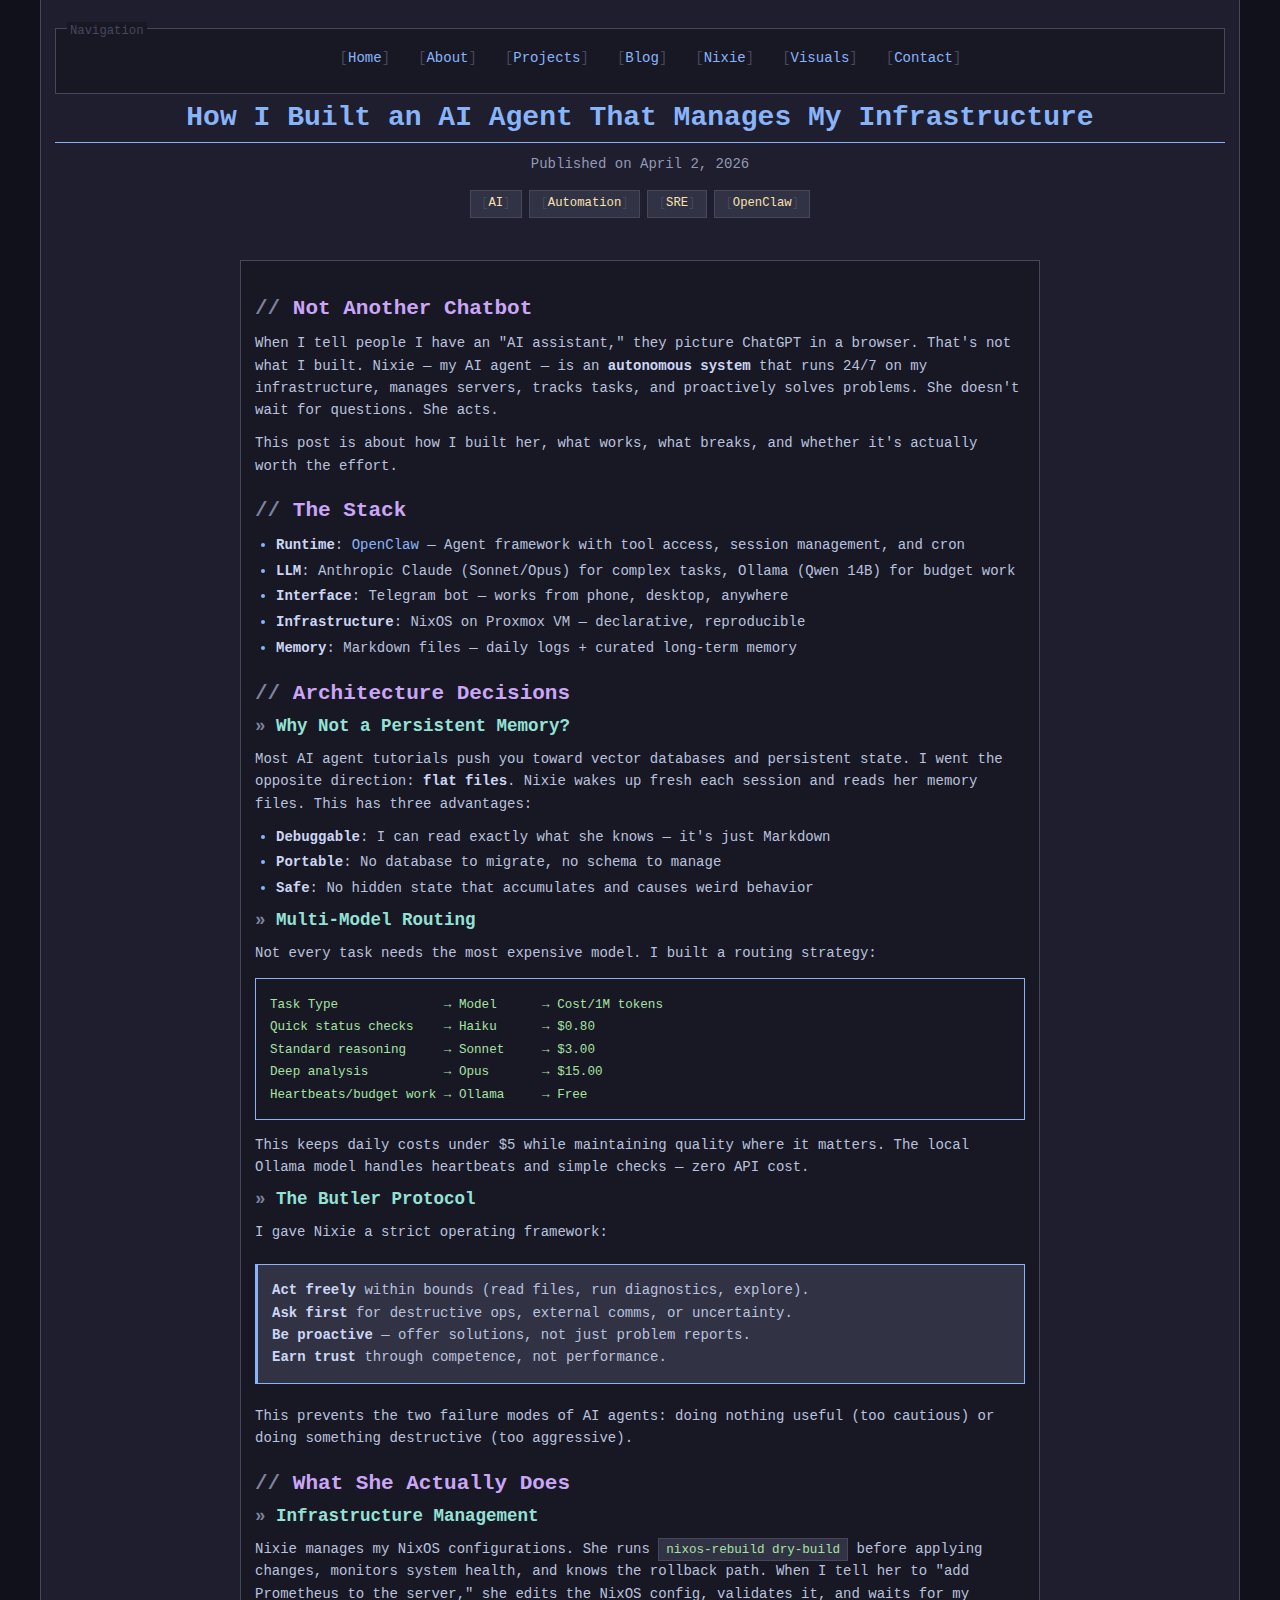
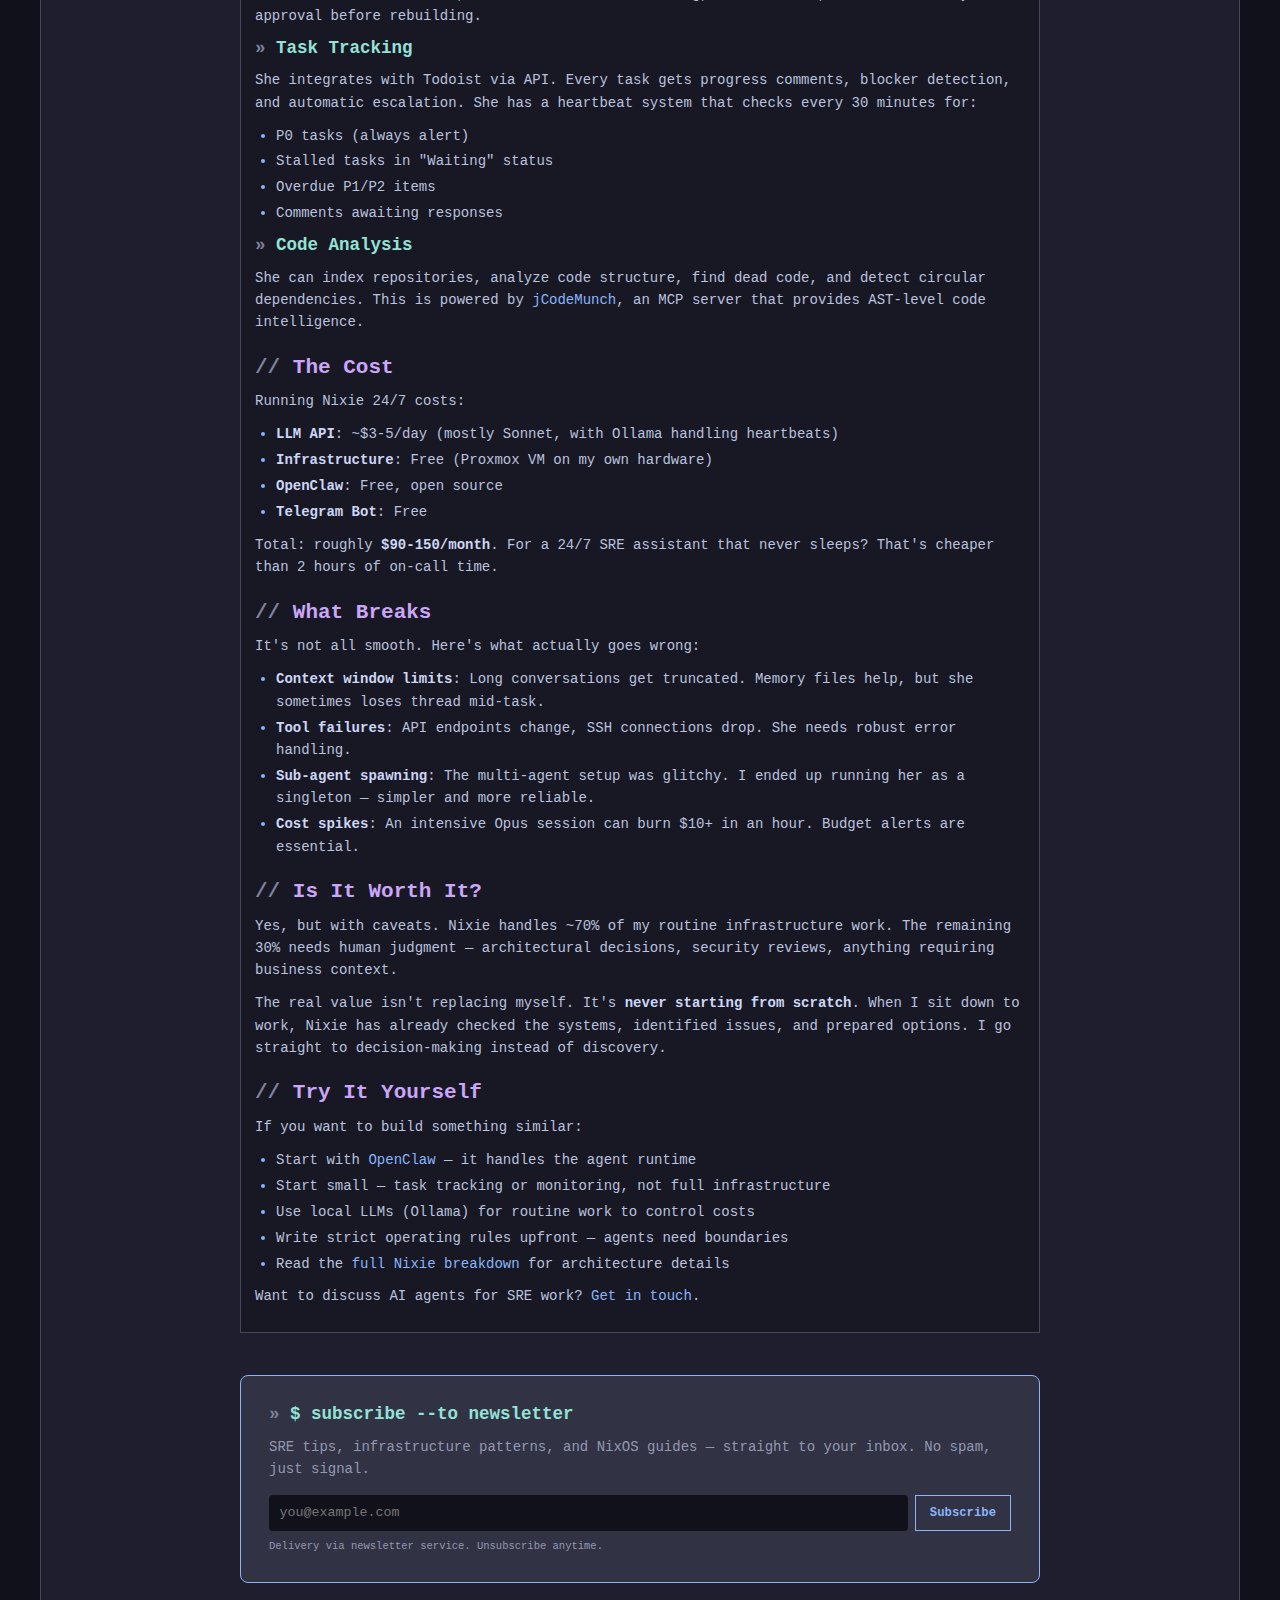
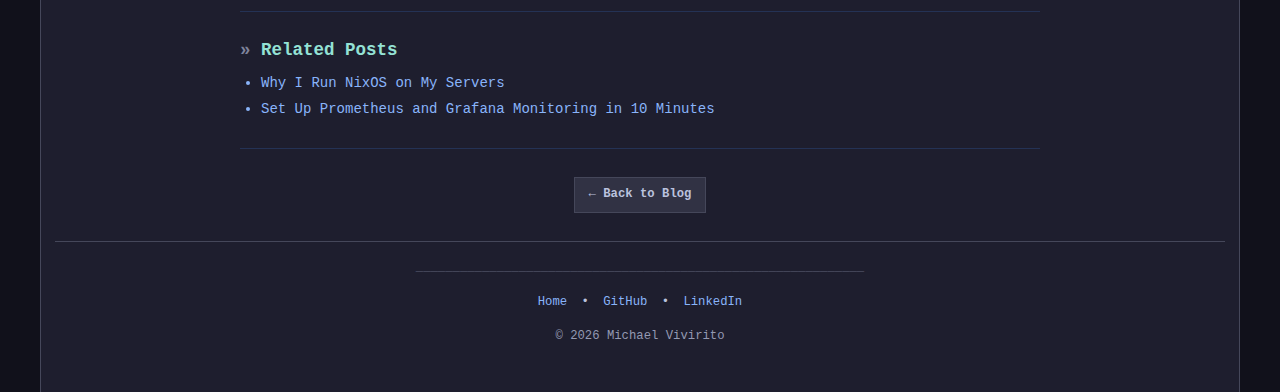
<file: articles/building-ai-agent-infrastructure.html>
<!DOCTYPE html>
<html lang="en">
<head>
  <meta charset="UTF-8">
  <meta name="viewport" content="width=device-width, initial-scale=1.0">
  <title>How I Built an AI Agent That Manages My Infrastructure - Michael Vivirito</title>
  <meta name="description" content="Building a real AI agent — not a chatbot — that manages NixOS servers, Kubernetes clusters, and automates DevOps workflows. Architecture, lessons learned, and the cost of running LLMs 24/7.">
  <meta name="keywords" content="AI agent, LLM, infrastructure automation, DevOps, NixOS, OpenClaw, SRE, machine learning">
  <meta name="author" content="Michael Vivirito">

  <meta property="og:type" content="article">
  <meta property="og:title" content="How I Built an AI Agent That Manages My Infrastructure">
  <meta property="og:description" content="Not a chatbot. A real autonomous agent that manages servers, tracks tasks, and proactively solves problems.">
  <meta property="og:image" content="https://michaelvivirito.com/pix/portrait.jpg">

  <link rel="stylesheet" type="text/css" href="../style.css">
  <link rel="shortcut icon" href="../favicon.ico" type="image/x-icon">
</head>
<body>

  <nav>
    <ul>
      <li><a href="../index.html">Home</a></li>
      <li><a href="../index.html#about">About</a></li>
      <li><a href="../index.html#projects">Projects</a></li>
      <li><a href="../index.html#blog">Blog</a></li>
      <li><a href="../nixie.html">Nixie</a></li>
      <li><a href="../visuals.html">Visuals</a></li>
      <li><a href="../contact.html">Contact</a></li>
    </ul>
  </nav>

  <article>
    <header style="text-align: center; margin-bottom: 3rem;">
      <h1>How I Built an AI Agent That Manages My Infrastructure</h1>
      <p class="text-muted">
        Published on <time datetime="2026-04-02">April 2, 2026</time>
      </p>
      <div style="display: flex; gap: 0.5rem; justify-content: center; flex-wrap: wrap; margin-top: 1rem;">
        <span class="badge">AI</span>
        <span class="badge">Automation</span>
        <span class="badge">SRE</span>
        <span class="badge">OpenClaw</span>
      </div>
    </header>

    <div class="card" style="max-width: 800px; margin: 0 auto;">

      <h2>Not Another Chatbot</h2>
      <p>
        When I tell people I have an "AI assistant," they picture ChatGPT in a browser.
        That's not what I built. Nixie — my AI agent — is an <strong>autonomous system</strong>
        that runs 24/7 on my infrastructure, manages servers, tracks tasks, and proactively
        solves problems. She doesn't wait for questions. She acts.
      </p>
      <p>
        This post is about how I built her, what works, what breaks, and whether it's
        actually worth the effort.
      </p>

      <h2>The Stack</h2>
      <ul>
        <li><strong>Runtime</strong>: <a href="https://github.com/openclaw/openclaw" target="_blank">OpenClaw</a> — Agent framework with tool access, session management, and cron</li>
        <li><strong>LLM</strong>: Anthropic Claude (Sonnet/Opus) for complex tasks, Ollama (Qwen 14B) for budget work</li>
        <li><strong>Interface</strong>: Telegram bot — works from phone, desktop, anywhere</li>
        <li><strong>Infrastructure</strong>: NixOS on Proxmox VM — declarative, reproducible</li>
        <li><strong>Memory</strong>: Markdown files — daily logs + curated long-term memory</li>
      </ul>

      <h2>Architecture Decisions</h2>

      <h3>Why Not a Persistent Memory?</h3>
      <p>
        Most AI agent tutorials push you toward vector databases and persistent state.
        I went the opposite direction: <strong>flat files</strong>. Nixie wakes up fresh
        each session and reads her memory files. This has three advantages:
      </p>
      <ul>
        <li><strong>Debuggable</strong>: I can read exactly what she knows — it's just Markdown</li>
        <li><strong>Portable</strong>: No database to migrate, no schema to manage</li>
        <li><strong>Safe</strong>: No hidden state that accumulates and causes weird behavior</li>
      </ul>

      <h3>Multi-Model Routing</h3>
      <p>
        Not every task needs the most expensive model. I built a routing strategy:
      </p>
      <pre><code>Task Type              → Model      → Cost/1M tokens
Quick status checks    → Haiku      → $0.80
Standard reasoning     → Sonnet     → $3.00
Deep analysis          → Opus       → $15.00
Heartbeats/budget work → Ollama     → Free</code></pre>
      <p>
        This keeps daily costs under $5 while maintaining quality where it matters.
        The local Ollama model handles heartbeats and simple checks — zero API cost.
      </p>

      <h3>The Butler Protocol</h3>
      <p>
        I gave Nixie a strict operating framework:
      </p>
      <div style="background: var(--bg-surface); padding: 1rem; border: 1px solid var(--border-accent); border-left: 3px solid var(--accent-primary); margin: 1.5rem 0;">
        <p style="margin: 0;">
          <strong>Act freely</strong> within bounds (read files, run diagnostics, explore).<br>
          <strong>Ask first</strong> for destructive ops, external comms, or uncertainty.<br>
          <strong>Be proactive</strong> — offer solutions, not just problem reports.<br>
          <strong>Earn trust</strong> through competence, not performance.
        </p>
      </div>
      <p>
        This prevents the two failure modes of AI agents: doing nothing useful (too cautious)
        or doing something destructive (too aggressive).
      </p>

      <h2>What She Actually Does</h2>

      <h3>Infrastructure Management</h3>
      <p>
        Nixie manages my NixOS configurations. She runs <code>nixos-rebuild dry-build</code>
        before applying changes, monitors system health, and knows the rollback path. When
        I tell her to "add Prometheus to the server," she edits the NixOS config, validates
        it, and waits for my approval before rebuilding.
      </p>

      <h3>Task Tracking</h3>
      <p>
        She integrates with Todoist via API. Every task gets progress comments, blocker
        detection, and automatic escalation. She has a heartbeat system that checks every
        30 minutes for:
      </p>
      <ul>
        <li>P0 tasks (always alert)</li>
        <li>Stalled tasks in "Waiting" status</li>
        <li>Overdue P1/P2 items</li>
        <li>Comments awaiting responses</li>
      </ul>

      <h3>Code Analysis</h3>
      <p>
        She can index repositories, analyze code structure, find dead code, and detect
        circular dependencies. This is powered by
        <a href="https://github.com/nichochar/jCodeMunch" target="_blank">jCodeMunch</a>,
        an MCP server that provides AST-level code intelligence.
      </p>

      <h2>The Cost</h2>
      <p>
        Running Nixie 24/7 costs:
      </p>
      <ul>
        <li><strong>LLM API</strong>: ~$3-5/day (mostly Sonnet, with Ollama handling heartbeats)</li>
        <li><strong>Infrastructure</strong>: Free (Proxmox VM on my own hardware)</li>
        <li><strong>OpenClaw</strong>: Free, open source</li>
        <li><strong>Telegram Bot</strong>: Free</li>
      </ul>
      <p>
        Total: roughly <strong>$90-150/month</strong>. For a 24/7 SRE assistant that never
        sleeps? That's cheaper than 2 hours of on-call time.
      </p>

      <h2>What Breaks</h2>
      <p>
        It's not all smooth. Here's what actually goes wrong:
      </p>
      <ul>
        <li><strong>Context window limits</strong>: Long conversations get truncated. Memory files help, but she sometimes loses thread mid-task.</li>
        <li><strong>Tool failures</strong>: API endpoints change, SSH connections drop. She needs robust error handling.</li>
        <li><strong>Sub-agent spawning</strong>: The multi-agent setup was glitchy. I ended up running her as a singleton — simpler and more reliable.</li>
        <li><strong>Cost spikes</strong>: An intensive Opus session can burn $10+ in an hour. Budget alerts are essential.</li>
      </ul>

      <h2>Is It Worth It?</h2>
      <p>
        Yes, but with caveats. Nixie handles ~70% of my routine infrastructure work.
        The remaining 30% needs human judgment — architectural decisions, security
        reviews, anything requiring business context.
      </p>
      <p>
        The real value isn't replacing myself. It's <strong>never starting from scratch</strong>.
        When I sit down to work, Nixie has already checked the systems, identified issues,
        and prepared options. I go straight to decision-making instead of discovery.
      </p>

      <h2>Try It Yourself</h2>
      <p>
        If you want to build something similar:
      </p>
      <ul>
        <li>Start with <a href="https://github.com/openclaw/openclaw" target="_blank">OpenClaw</a> — it handles the agent runtime</li>
        <li>Start small — task tracking or monitoring, not full infrastructure</li>
        <li>Use local LLMs (Ollama) for routine work to control costs</li>
        <li>Write strict operating rules upfront — agents need boundaries</li>
        <li>Read the <a href="nixie.html">full Nixie breakdown</a> for architecture details</li>
      </ul>

      <p>
        Want to discuss AI agents for SRE work? <a href="../contact.html">Get in touch</a>.
      </p>

    </div>

    <!-- Newsletter CTA -->
    <div style="max-width: 800px; margin: 3rem auto 0; padding: 2rem; border: 1px solid var(--border-accent); border-radius: 8px; background: var(--bg-surface);">
      <h3 style="margin-top: 0;">$ subscribe --to newsletter</h3>
      <p class="text-muted">
        SRE tips, infrastructure patterns, and NixOS guides — straight to your inbox. No spam, just signal.
      </p>
      <form action="#" method="POST" style="display: flex; gap: 0.5rem; flex-wrap: wrap; margin-top: 1rem;">
        <input type="email" name="email" placeholder="you@example.com" required
               style="flex: 1; min-width: 200px; padding: 0.75rem; background: var(--bg-primary); border: 1px solid var(--border-default); color: var(--text-primary); border-radius: 4px; font-family: 'JetBrains Mono', monospace;">
        <button type="submit" class="btn btn-primary" style="cursor: pointer;">Subscribe</button>
      </form>
      <p class="text-muted" style="font-size: 0.75rem; margin-bottom: 0; margin-top: 0.5rem;">
        <!-- TODO: Wire up to newsletter service (Buttondown, ConvertKit, or similar) -->
        Delivery via newsletter service. Unsubscribe anytime.
      </p>
    </div>

    <!-- Related Posts -->
    <div style="max-width: 800px; margin: 2rem auto 0; padding-top: 2rem; border-top: 1px solid rgba(59, 130, 246, 0.2);">
      <h3>Related Posts</h3>
      <ul>
        <li><a href="why-i-run-nixos.html">Why I Run NixOS on My Servers</a></li>
        <li><a href="prometheus-grafana-monitoring.html">Set Up Prometheus and Grafana Monitoring in 10 Minutes</a></li>
      </ul>
    </div>

    <div style="max-width: 800px; margin: 2rem auto 0; padding-top: 2rem; border-top: 1px solid rgba(59, 130, 246, 0.2);">
      <p class="text-center">
        <a href="../index.html#blog" class="btn btn-secondary">← Back to Blog</a>
      </p>
    </div>

  </article>

  <footer>
    <p>
      <a href="../index.html">Home</a> •
      <a href="https://github.com/mvivirito" target="_blank">GitHub</a> •
      <a href="https://www.linkedin.com/in/mvivirito" target="_blank">LinkedIn</a>
    </p>
    <p class="text-muted" style="margin-top: 1rem; font-size: 0.875rem;">
      © 2026 Michael Vivirito
    </p>
  </footer>

</body>
</html>
</file>
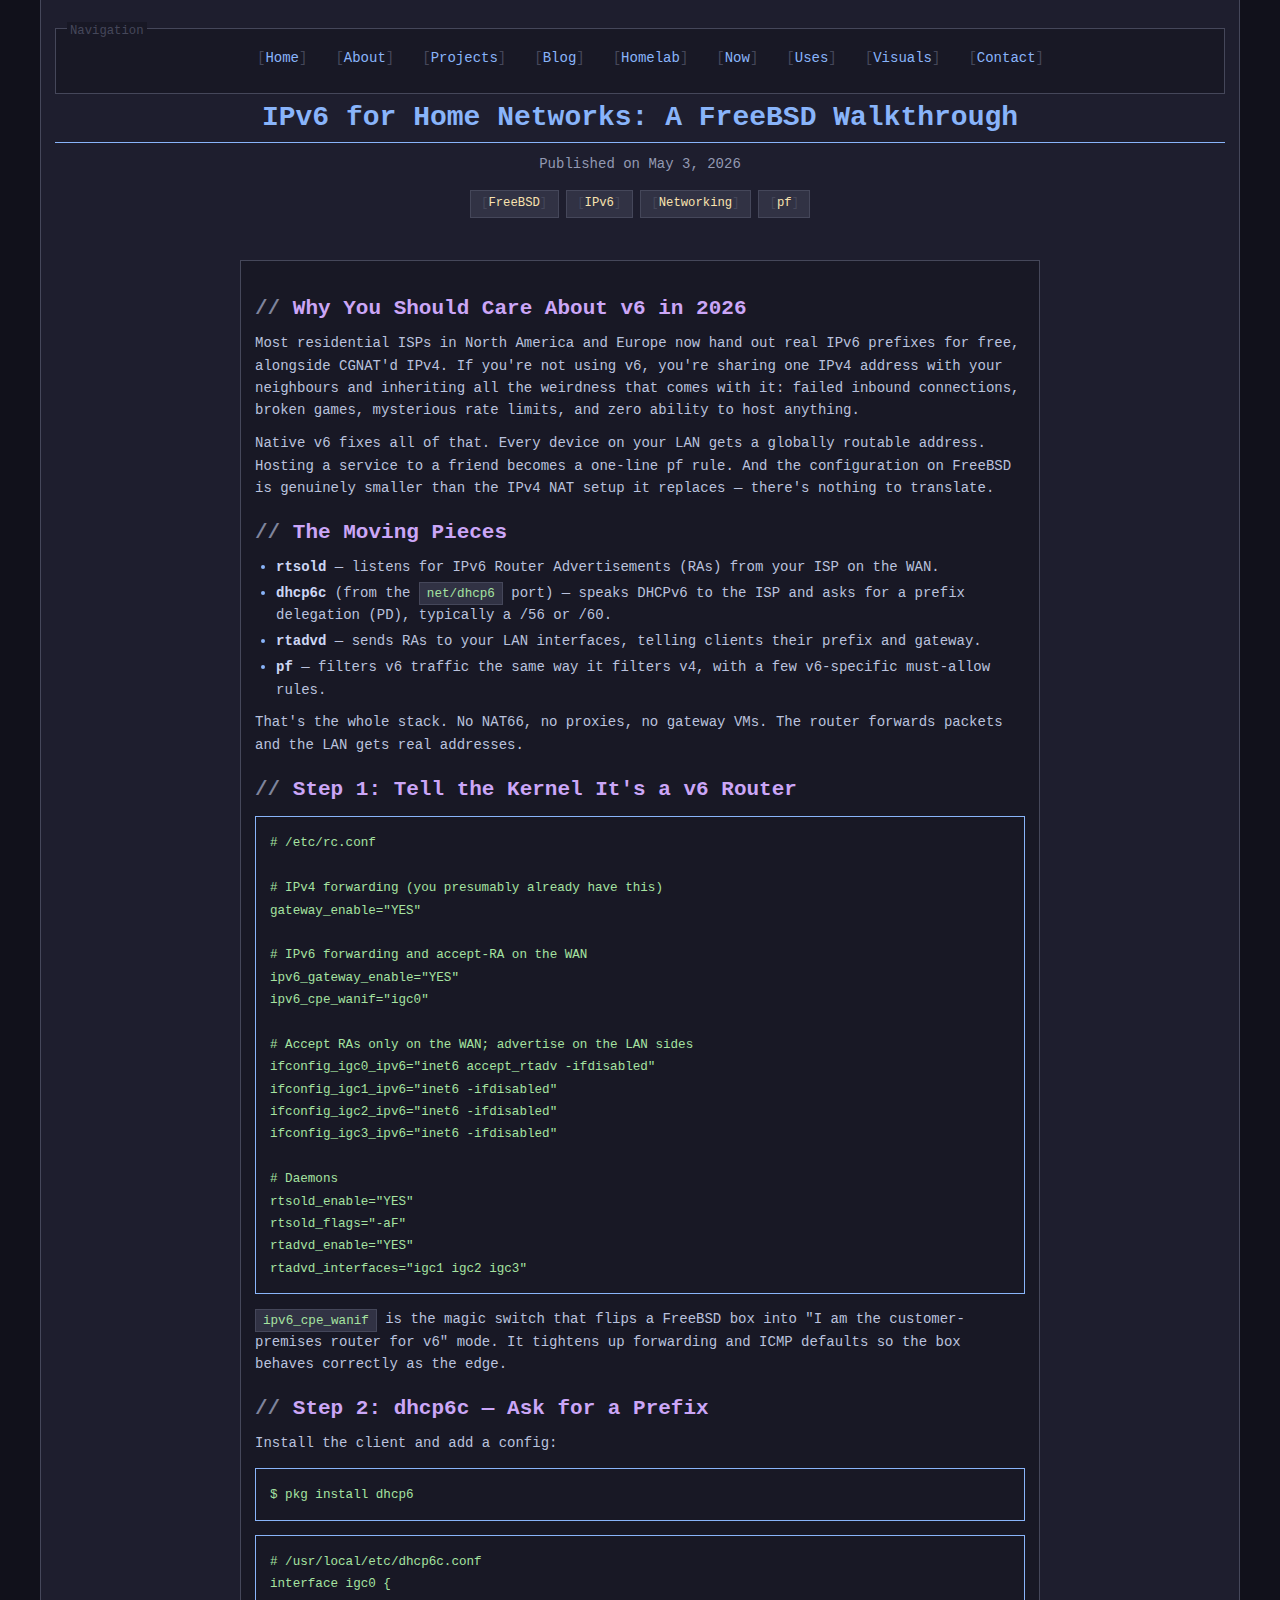
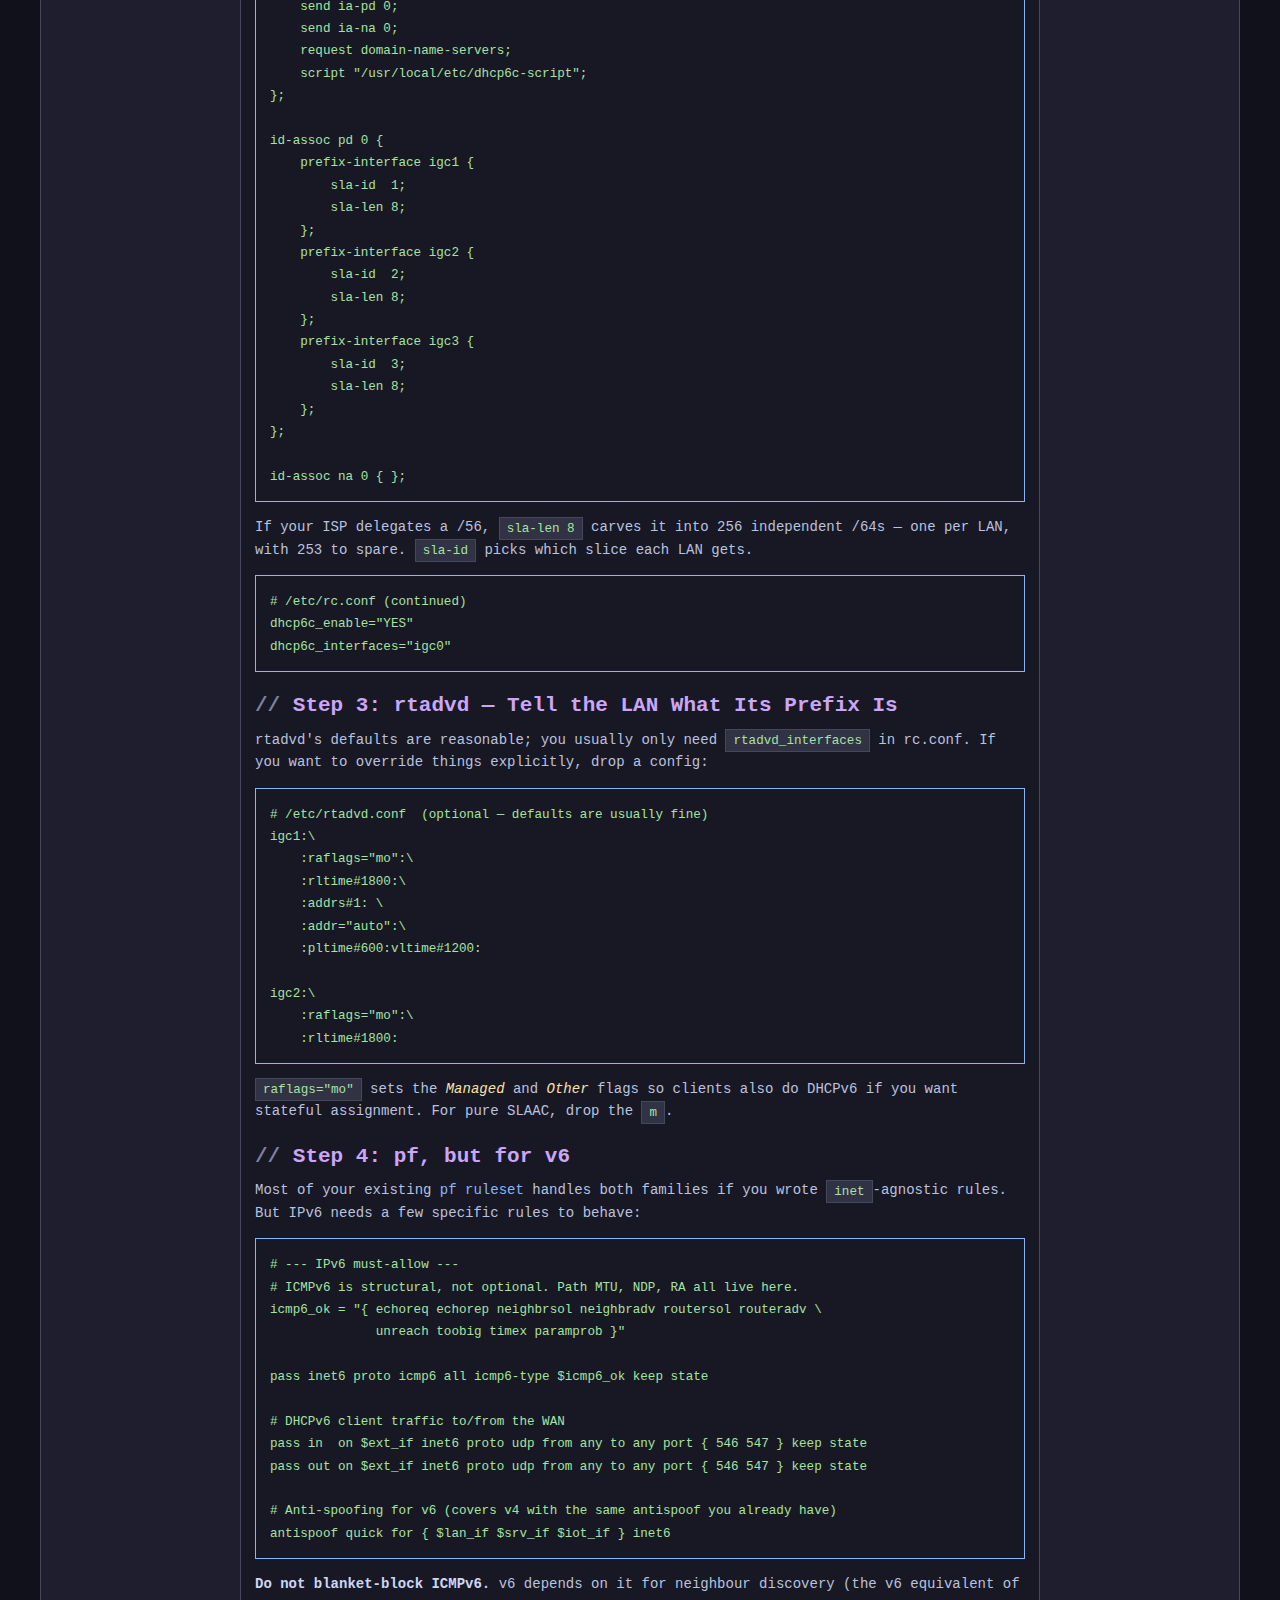
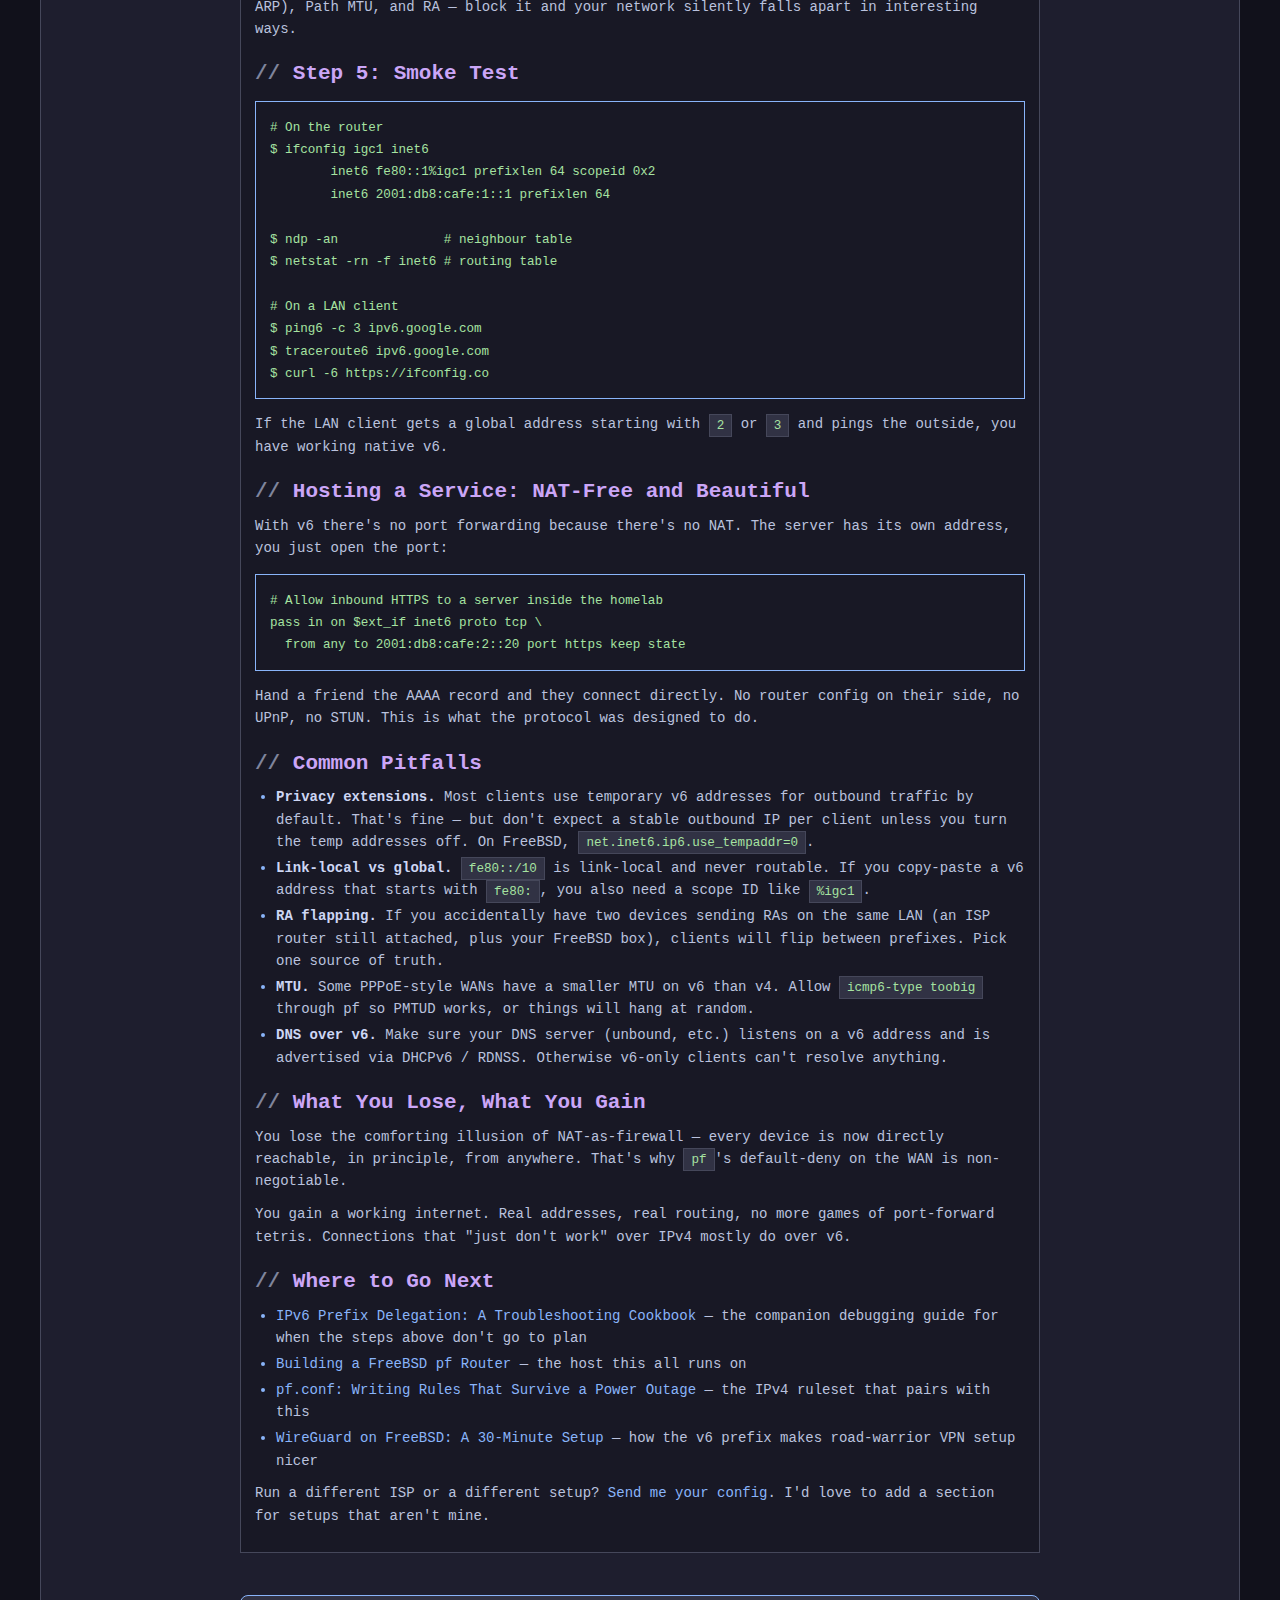
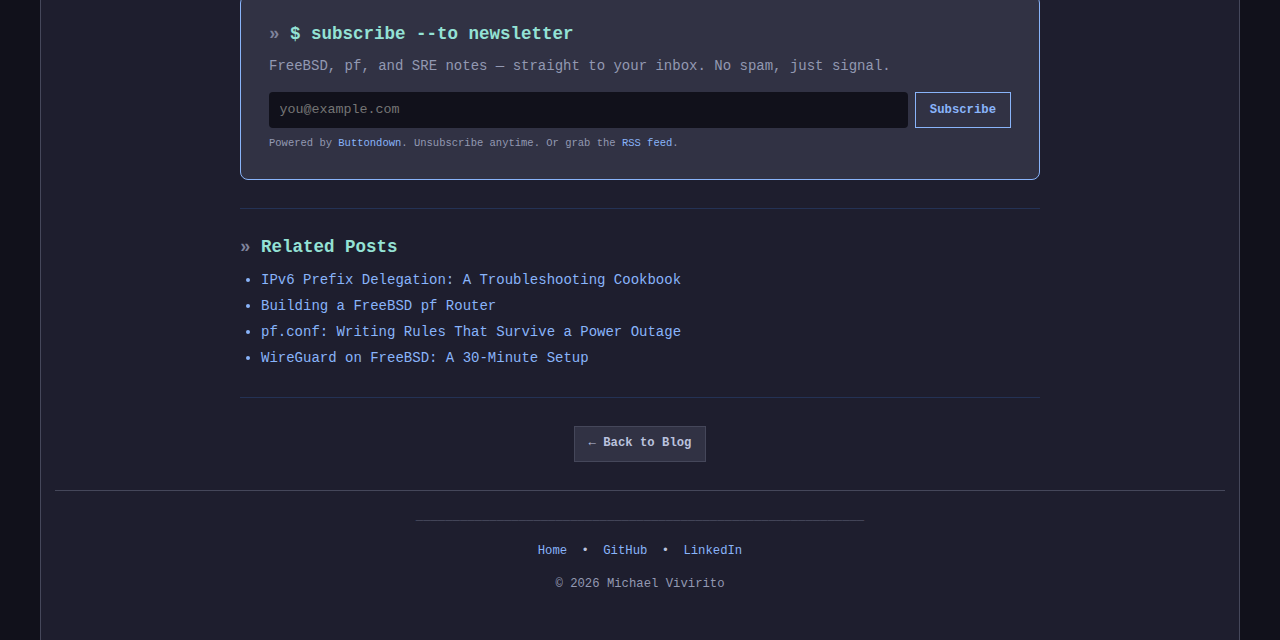
<file: articles/freebsd-ipv6-router.html>
<!DOCTYPE html>
<html lang="en">
<head>
  <meta charset="UTF-8">
  <meta name="viewport" content="width=device-width, initial-scale=1.0">
  <title>IPv6 for Home Networks: A FreeBSD Walkthrough - Michael Vivirito</title>
  <meta name="description" content="A practical guide to running real, native IPv6 on a FreeBSD home router. Prefix delegation, rtsold, dhcp6c, rtadvd, and pf rules — without breaking your IPv4 setup.">
  <meta name="keywords" content="IPv6, FreeBSD, pf, networking, DHCPv6-PD, rtadvd, rtsold, dhcp6c, prefix delegation, home network">
  <meta name="author" content="Michael Vivirito">

  <meta property="og:type" content="article">
  <meta property="og:title" content="IPv6 for Home Networks: A FreeBSD Walkthrough">
  <meta property="og:description" content="Real, native IPv6 on a FreeBSD router — DHCPv6-PD, rtsold, dhcp6c, rtadvd, and pf rules.">
  <meta property="og:image" content="https://michaelvivirito.com/pix/portrait.jpg">

  <link rel="stylesheet" type="text/css" href="../style.css">
  <link rel="shortcut icon" href="../favicon.ico" type="image/x-icon">
</head>
<body>

  <nav>
    <ul>
      <li><a href="../index.html">Home</a></li>
      <li><a href="../index.html#about">About</a></li>
      <li><a href="../index.html#projects">Projects</a></li>
      <li><a href="../index.html#blog">Blog</a></li>
      <li><a href="../homelab.html">Homelab</a></li>
      <li><a href="../now.html">Now</a></li>
      <li><a href="../uses.html">Uses</a></li>
      <li><a href="../visuals.html">Visuals</a></li>
      <li><a href="../contact.html">Contact</a></li>
    </ul>
  </nav>

  <article>
    <header style="text-align: center; margin-bottom: 3rem;">
      <h1>IPv6 for Home Networks: A FreeBSD Walkthrough</h1>
      <p class="text-muted">
        Published on <time datetime="2026-05-03">May 3, 2026</time>
      </p>
      <div style="display: flex; gap: 0.5rem; justify-content: center; flex-wrap: wrap; margin-top: 1rem;">
        <span class="badge">FreeBSD</span>
        <span class="badge">IPv6</span>
        <span class="badge">Networking</span>
        <span class="badge">pf</span>
      </div>
    </header>

    <div class="card" style="max-width: 800px; margin: 0 auto;">

      <h2>Why You Should Care About v6 in 2026</h2>
      <p>
        Most residential ISPs in North America and Europe now hand out real IPv6
        prefixes for free, alongside CGNAT'd IPv4. If you're not using v6, you're
        sharing one IPv4 address with your neighbours and inheriting all the weirdness
        that comes with it: failed inbound connections, broken games, mysterious rate
        limits, and zero ability to host anything.
      </p>
      <p>
        Native v6 fixes all of that. Every device on your LAN gets a globally
        routable address. Hosting a service to a friend becomes a one-line pf rule. And
        the configuration on FreeBSD is genuinely smaller than the IPv4 NAT setup it
        replaces — there's nothing to translate.
      </p>

      <h2>The Moving Pieces</h2>
      <ul>
        <li><strong>rtsold</strong> — listens for IPv6 Router Advertisements (RAs)
            from your ISP on the WAN.</li>
        <li><strong>dhcp6c</strong> (from the <code>net/dhcp6</code> port) — speaks
            DHCPv6 to the ISP and asks for a prefix delegation (PD), typically a /56
            or /60.</li>
        <li><strong>rtadvd</strong> — sends RAs to your LAN interfaces, telling clients
            their prefix and gateway.</li>
        <li><strong>pf</strong> — filters v6 traffic the same way it filters v4, with
            a few v6-specific must-allow rules.</li>
      </ul>
      <p>
        That's the whole stack. No NAT66, no proxies, no gateway VMs. The router
        forwards packets and the LAN gets real addresses.
      </p>

      <h2>Step 1: Tell the Kernel It's a v6 Router</h2>
      <pre><code># /etc/rc.conf

# IPv4 forwarding (you presumably already have this)
gateway_enable="YES"

# IPv6 forwarding and accept-RA on the WAN
ipv6_gateway_enable="YES"
ipv6_cpe_wanif="igc0"

# Accept RAs only on the WAN; advertise on the LAN sides
ifconfig_igc0_ipv6="inet6 accept_rtadv -ifdisabled"
ifconfig_igc1_ipv6="inet6 -ifdisabled"
ifconfig_igc2_ipv6="inet6 -ifdisabled"
ifconfig_igc3_ipv6="inet6 -ifdisabled"

# Daemons
rtsold_enable="YES"
rtsold_flags="-aF"
rtadvd_enable="YES"
rtadvd_interfaces="igc1 igc2 igc3"</code></pre>
      <p>
        <code>ipv6_cpe_wanif</code> is the magic switch that flips a FreeBSD box into
        "I am the customer-premises router for v6" mode. It tightens up forwarding and
        ICMP defaults so the box behaves correctly as the edge.
      </p>

      <h2>Step 2: dhcp6c — Ask for a Prefix</h2>
      <p>
        Install the client and add a config:
      </p>
      <pre><code>$ pkg install dhcp6</code></pre>
      <pre><code># /usr/local/etc/dhcp6c.conf
interface igc0 {
    send ia-pd 0;
    send ia-na 0;
    request domain-name-servers;
    script "/usr/local/etc/dhcp6c-script";
};

id-assoc pd 0 {
    prefix-interface igc1 {
        sla-id  1;
        sla-len 8;
    };
    prefix-interface igc2 {
        sla-id  2;
        sla-len 8;
    };
    prefix-interface igc3 {
        sla-id  3;
        sla-len 8;
    };
};

id-assoc na 0 { };</code></pre>
      <p>
        If your ISP delegates a /56, <code>sla-len 8</code> carves it into 256
        independent /64s — one per LAN, with 253 to spare. <code>sla-id</code> picks
        which slice each LAN gets.
      </p>
      <pre><code># /etc/rc.conf (continued)
dhcp6c_enable="YES"
dhcp6c_interfaces="igc0"</code></pre>

      <h2>Step 3: rtadvd — Tell the LAN What Its Prefix Is</h2>
      <p>
        rtadvd's defaults are reasonable; you usually only need <code>rtadvd_interfaces</code>
        in rc.conf. If you want to override things explicitly, drop a config:
      </p>
      <pre><code># /etc/rtadvd.conf  (optional — defaults are usually fine)
igc1:\
    :raflags="mo":\
    :rltime#1800:\
    :addrs#1: \
    :addr="auto":\
    :pltime#600:vltime#1200:

igc2:\
    :raflags="mo":\
    :rltime#1800:</code></pre>
      <p>
        <code>raflags="mo"</code> sets the <em>Managed</em> and <em>Other</em> flags so
        clients also do DHCPv6 if you want stateful assignment. For pure SLAAC, drop the
        <code>m</code>.
      </p>

      <h2>Step 4: pf, but for v6</h2>
      <p>
        Most of your existing <a href="pf-firewall-rules.html">pf ruleset</a> handles
        both families if you wrote <code>inet</code>-agnostic rules. But IPv6 needs a
        few specific rules to behave:
      </p>
      <pre><code># --- IPv6 must-allow ---
# ICMPv6 is structural, not optional. Path MTU, NDP, RA all live here.
icmp6_ok = "{ echoreq echorep neighbrsol neighbradv routersol routeradv \
              unreach toobig timex paramprob }"

pass inet6 proto icmp6 all icmp6-type $icmp6_ok keep state

# DHCPv6 client traffic to/from the WAN
pass in  on $ext_if inet6 proto udp from any to any port { 546 547 } keep state
pass out on $ext_if inet6 proto udp from any to any port { 546 547 } keep state

# Anti-spoofing for v6 (covers v4 with the same antispoof you already have)
antispoof quick for { $lan_if $srv_if $iot_if } inet6</code></pre>
      <p>
        <strong>Do not blanket-block ICMPv6.</strong> v6 depends on it for neighbour
        discovery (the v6 equivalent of ARP), Path MTU, and RA — block it and your
        network silently falls apart in interesting ways.
      </p>

      <h2>Step 5: Smoke Test</h2>
      <pre><code># On the router
$ ifconfig igc1 inet6
        inet6 fe80::1%igc1 prefixlen 64 scopeid 0x2
        inet6 2001:db8:cafe:1::1 prefixlen 64

$ ndp -an              # neighbour table
$ netstat -rn -f inet6 # routing table

# On a LAN client
$ ping6 -c 3 ipv6.google.com
$ traceroute6 ipv6.google.com
$ curl -6 https://ifconfig.co</code></pre>
      <p>
        If the LAN client gets a global address starting with <code>2</code> or
        <code>3</code> and pings the outside, you have working native v6.
      </p>

      <h2>Hosting a Service: NAT-Free and Beautiful</h2>
      <p>
        With v6 there's no port forwarding because there's no NAT. The server has its
        own address, you just open the port:
      </p>
      <pre><code># Allow inbound HTTPS to a server inside the homelab
pass in on $ext_if inet6 proto tcp \
  from any to 2001:db8:cafe:2::20 port https keep state</code></pre>
      <p>
        Hand a friend the AAAA record and they connect directly. No router config on
        their side, no UPnP, no STUN. This is what the protocol was designed to do.
      </p>

      <h2>Common Pitfalls</h2>
      <ul>
        <li><strong>Privacy extensions.</strong> Most clients use temporary v6 addresses
            for outbound traffic by default. That's fine — but don't expect a stable
            outbound IP per client unless you turn the temp addresses off. On FreeBSD,
            <code>net.inet6.ip6.use_tempaddr=0</code>.</li>
        <li><strong>Link-local vs global.</strong> <code>fe80::/10</code> is link-local
            and never routable. If you copy-paste a v6 address that starts with
            <code>fe80:</code>, you also need a scope ID like <code>%igc1</code>.</li>
        <li><strong>RA flapping.</strong> If you accidentally have two devices sending
            RAs on the same LAN (an ISP router still attached, plus your FreeBSD box),
            clients will flip between prefixes. Pick one source of truth.</li>
        <li><strong>MTU.</strong> Some PPPoE-style WANs have a smaller MTU on v6 than
            v4. Allow <code>icmp6-type toobig</code> through pf so PMTUD works, or
            things will hang at random.</li>
        <li><strong>DNS over v6.</strong> Make sure your DNS server (unbound, etc.)
            listens on a v6 address and is advertised via DHCPv6 / RDNSS. Otherwise
            v6-only clients can't resolve anything.</li>
      </ul>

      <h2>What You Lose, What You Gain</h2>
      <p>
        You lose the comforting illusion of NAT-as-firewall — every device is now
        directly reachable, in principle, from anywhere. That's why <code>pf</code>'s
        default-deny on the WAN is non-negotiable.
      </p>
      <p>
        You gain a working internet. Real addresses, real routing, no more games of
        port-forward tetris. Connections that "just don't work" over IPv4 mostly do
        over v6.
      </p>

      <h2>Where to Go Next</h2>
      <ul>
        <li><a href="ipv6-prefix-delegation-troubleshooting.html">IPv6 Prefix Delegation: A Troubleshooting Cookbook</a> — the companion debugging guide for when the steps above don't go to plan</li>
        <li><a href="freebsd-pf-router.html">Building a FreeBSD pf Router</a> — the host this all runs on</li>
        <li><a href="pf-firewall-rules.html">pf.conf: Writing Rules That Survive a Power Outage</a> — the IPv4 ruleset that pairs with this</li>
        <li><a href="freebsd-wireguard.html">WireGuard on FreeBSD: A 30-Minute Setup</a> — how the v6 prefix makes road-warrior VPN setup nicer</li>
      </ul>

      <p>
        Run a different ISP or a different setup? <a href="../contact.html">Send me
        your config</a>. I'd love to add a section for setups that aren't mine.
      </p>

    </div>

    <!-- Newsletter CTA -->
    <div style="max-width: 800px; margin: 3rem auto 0; padding: 2rem; border: 1px solid var(--border-accent); border-radius: 8px; background: var(--bg-surface);">
      <h3 style="margin-top: 0;">$ subscribe --to newsletter</h3>
      <p class="text-muted">
        FreeBSD, pf, and SRE notes — straight to your inbox. No spam, just signal.
      </p>
      <!-- Buttondown form. Replace BUTTONDOWN_USERNAME below with your account name. -->
      <form action="https://buttondown.email/api/emails/embed-subscribe/BUTTONDOWN_USERNAME"
            method="post" target="popupwindow"
            onsubmit="window.open('https://buttondown.email/BUTTONDOWN_USERNAME', 'popupwindow')"
            style="display: flex; gap: 0.5rem; flex-wrap: wrap; margin-top: 1rem;">
        <input type="email" name="email" placeholder="you@example.com" required
               style="flex: 1; min-width: 200px; padding: 0.75rem; background: var(--bg-primary); border: 1px solid var(--border-default); color: var(--text-primary); border-radius: 4px; font-family: 'JetBrains Mono', monospace;">
        <button type="submit" class="btn btn-primary" style="cursor: pointer;">Subscribe</button>
      </form>
      <p class="text-muted" style="font-size: 0.75rem; margin-bottom: 0; margin-top: 0.5rem;">
        Powered by <a href="https://buttondown.email" target="_blank" rel="noopener noreferrer">Buttondown</a>. Unsubscribe anytime. Or grab the <a href="../feed.xml">RSS feed</a>.
      </p>
    </div>

    <!-- Related -->
    <div style="max-width: 800px; margin: 2rem auto 0; padding-top: 2rem; border-top: 1px solid rgba(59, 130, 246, 0.2);">
      <h3>Related Posts</h3>
      <ul>
        <li><a href="ipv6-prefix-delegation-troubleshooting.html">IPv6 Prefix Delegation: A Troubleshooting Cookbook</a></li>
        <li><a href="freebsd-pf-router.html">Building a FreeBSD pf Router</a></li>
        <li><a href="pf-firewall-rules.html">pf.conf: Writing Rules That Survive a Power Outage</a></li>
        <li><a href="freebsd-wireguard.html">WireGuard on FreeBSD: A 30-Minute Setup</a></li>
      </ul>
    </div>

    <div style="max-width: 800px; margin: 2rem auto 0; padding-top: 2rem; border-top: 1px solid rgba(59, 130, 246, 0.2);">
      <p class="text-center">
        <a href="../index.html#blog" class="btn btn-secondary">← Back to Blog</a>
      </p>
    </div>

  </article>

  <footer>
    <p>
      <a href="../index.html">Home</a> •
      <a href="https://github.com/mvivirito" target="_blank" rel="noopener noreferrer">GitHub</a> •
      <a href="https://www.linkedin.com/in/mvivirito" target="_blank" rel="noopener noreferrer">LinkedIn</a>
    </p>
    <p class="text-muted" style="margin-top: 1rem; font-size: 0.875rem;">
      © 2026 Michael Vivirito
    </p>
  </footer>

</body>
</html>
</file>
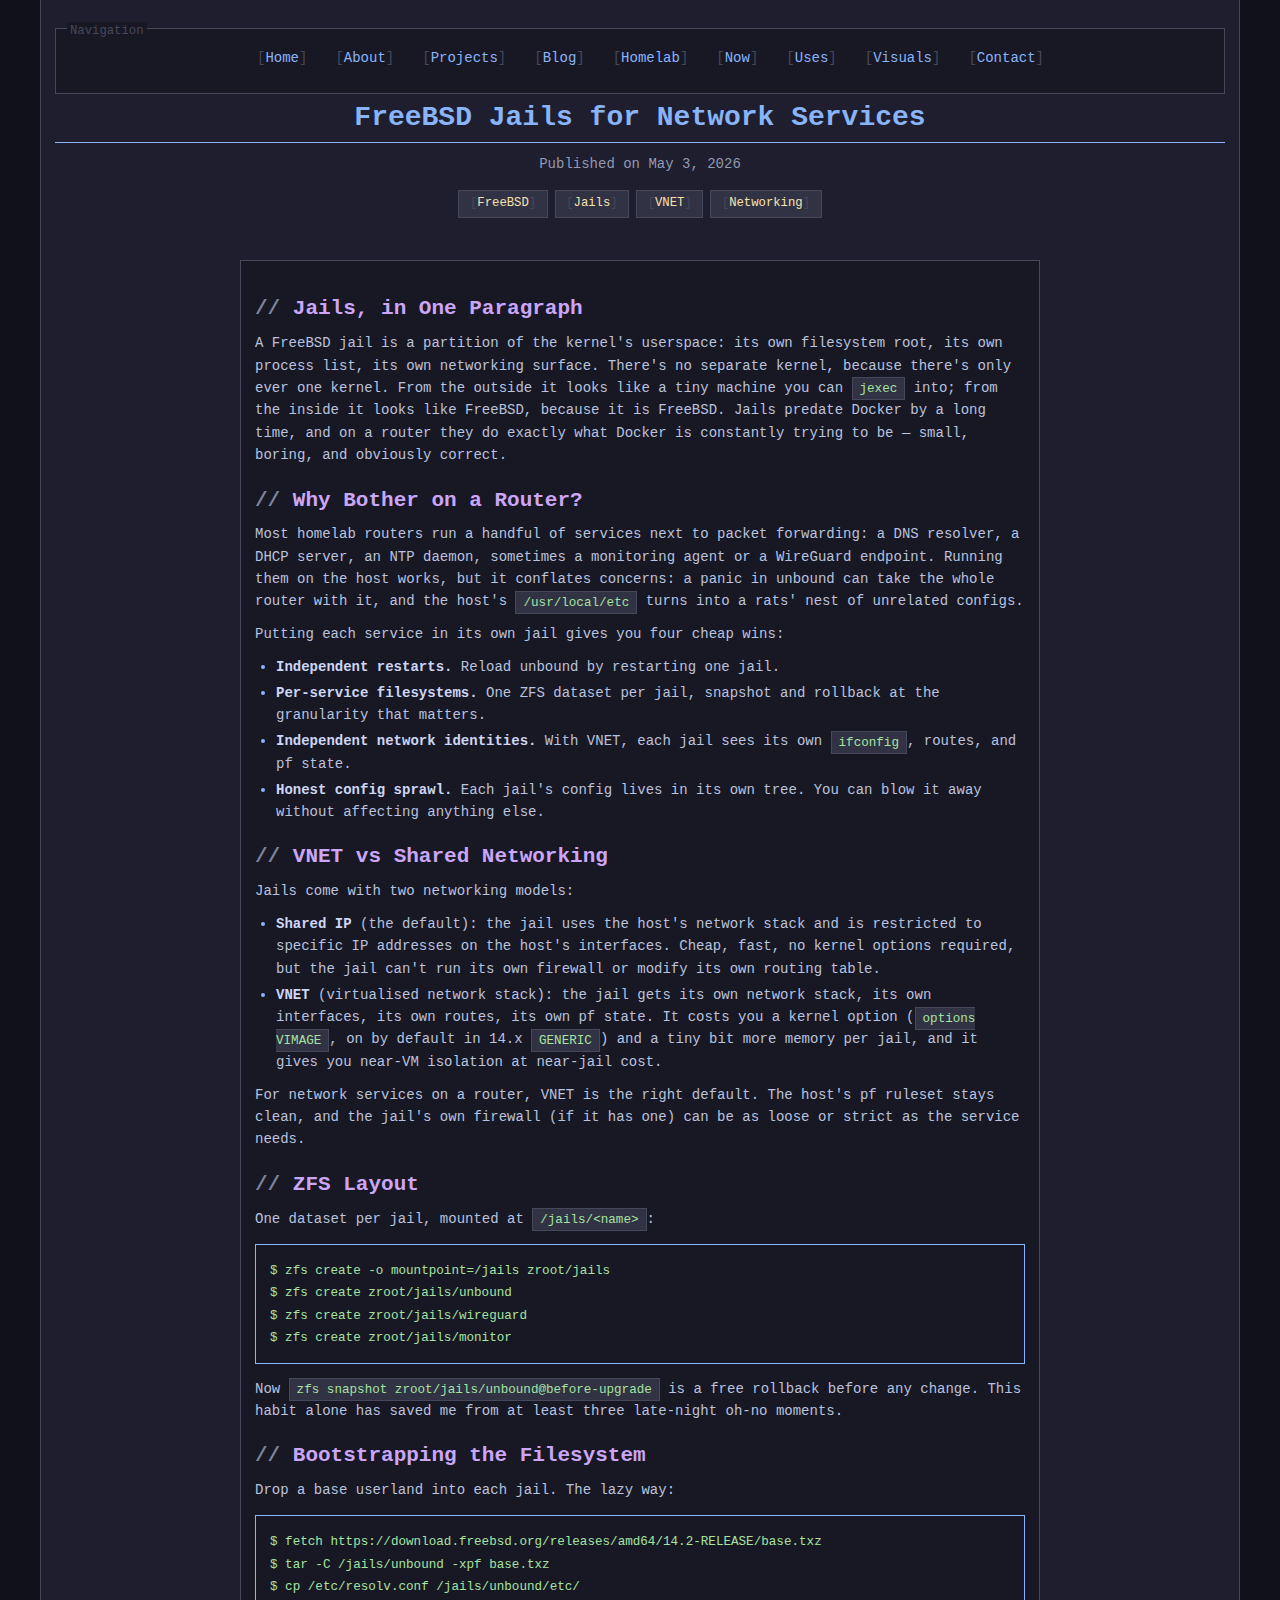
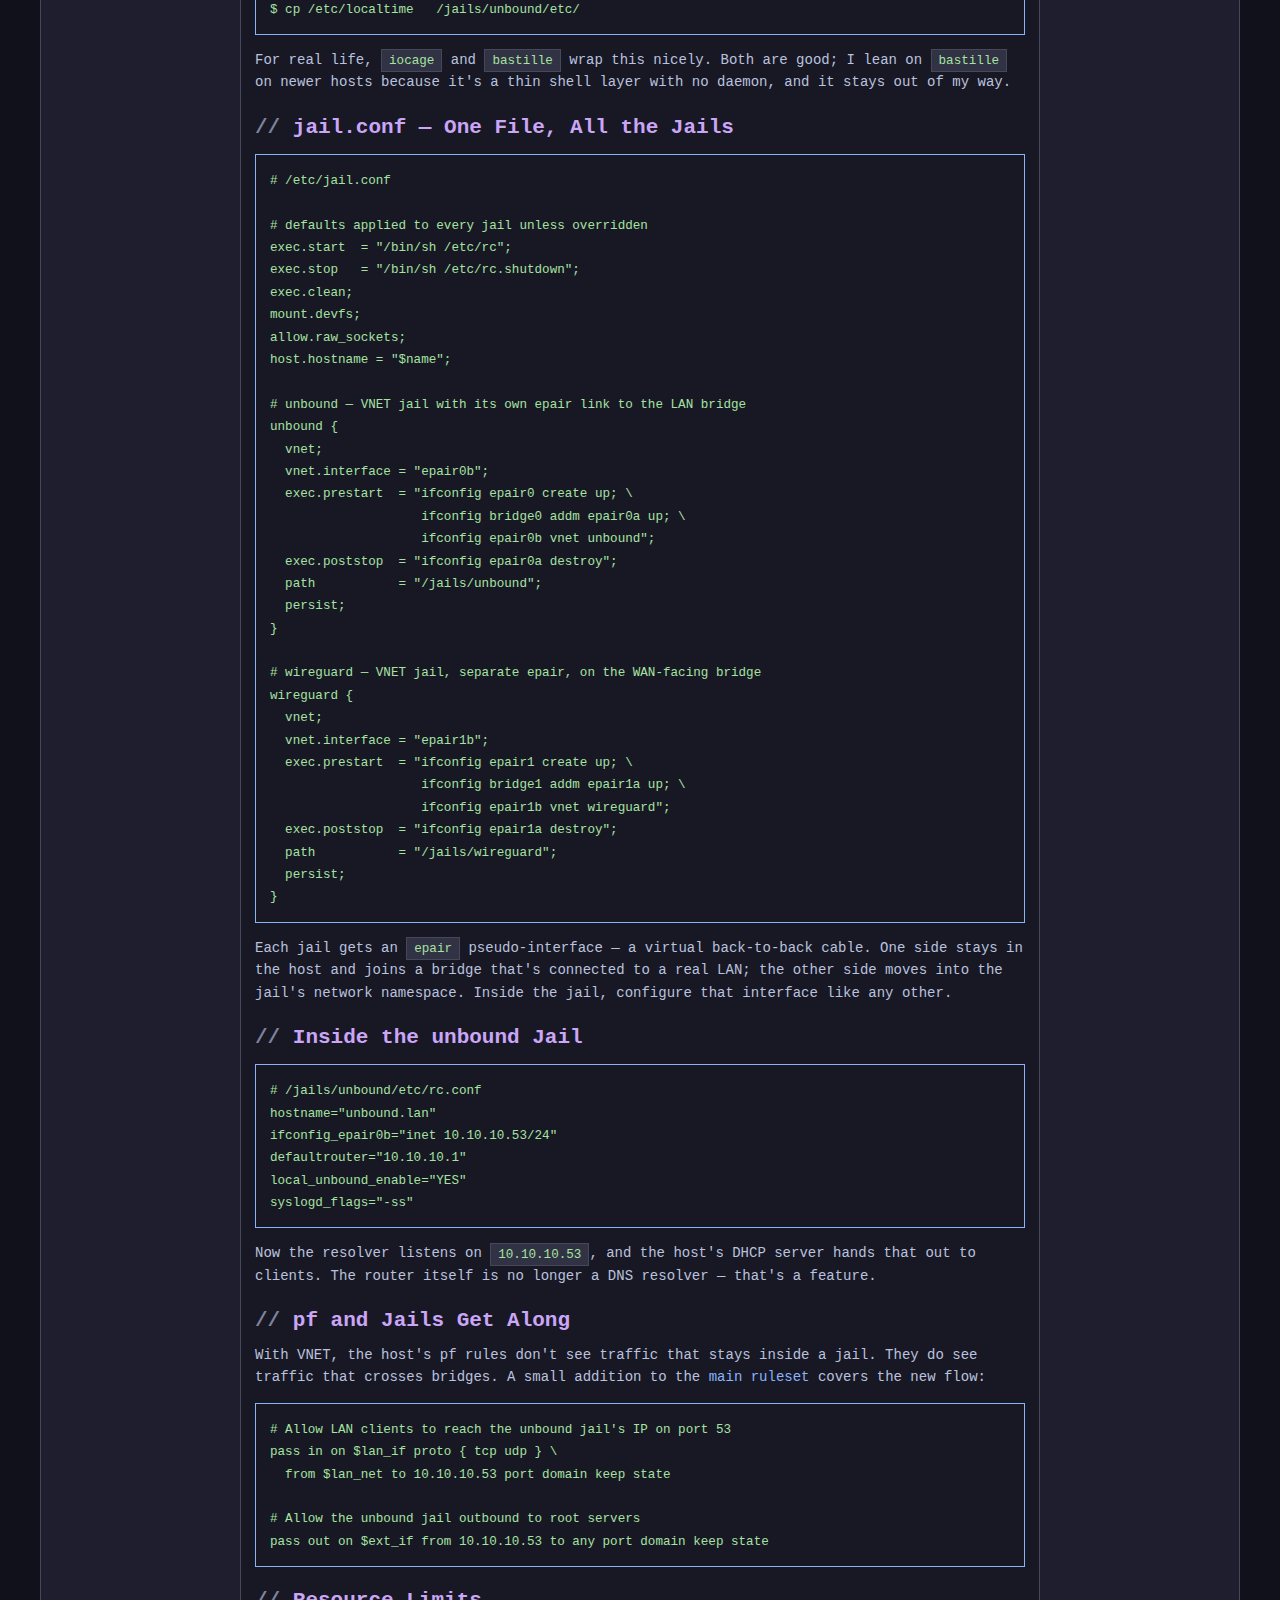
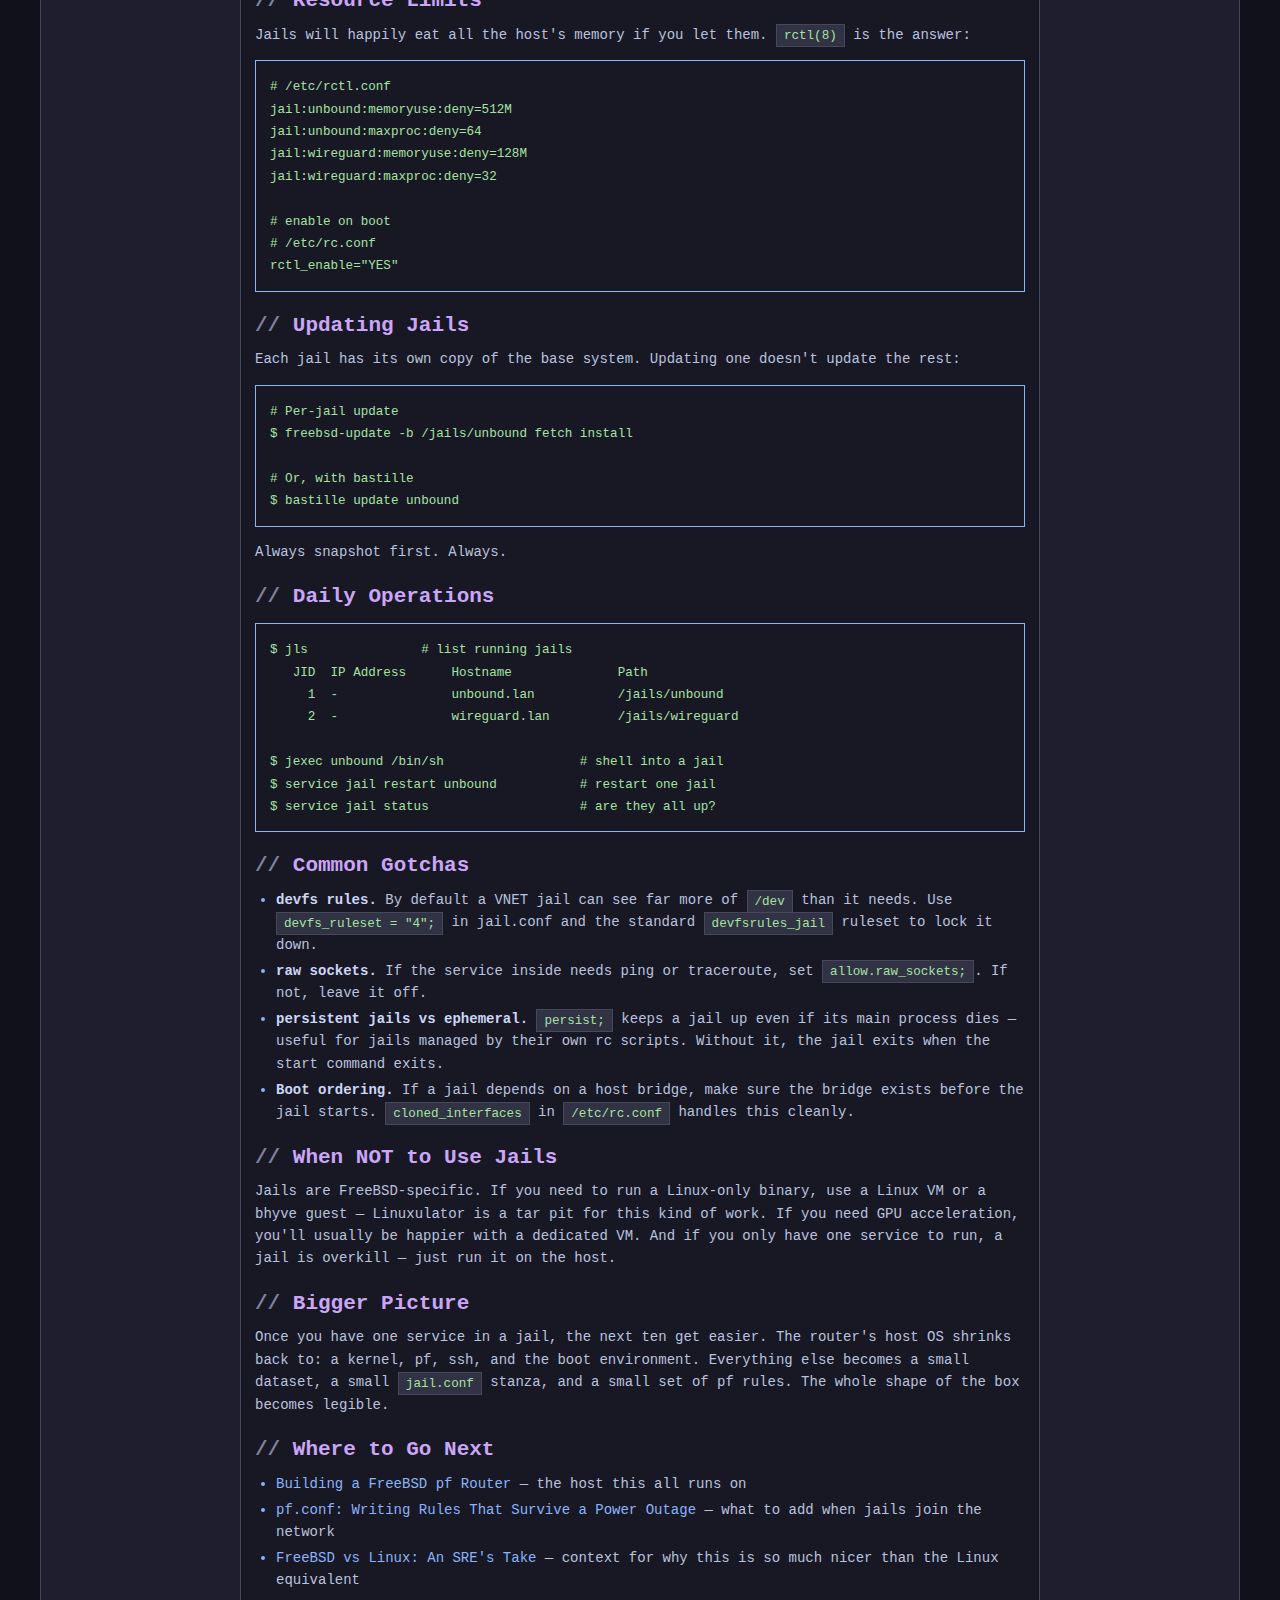
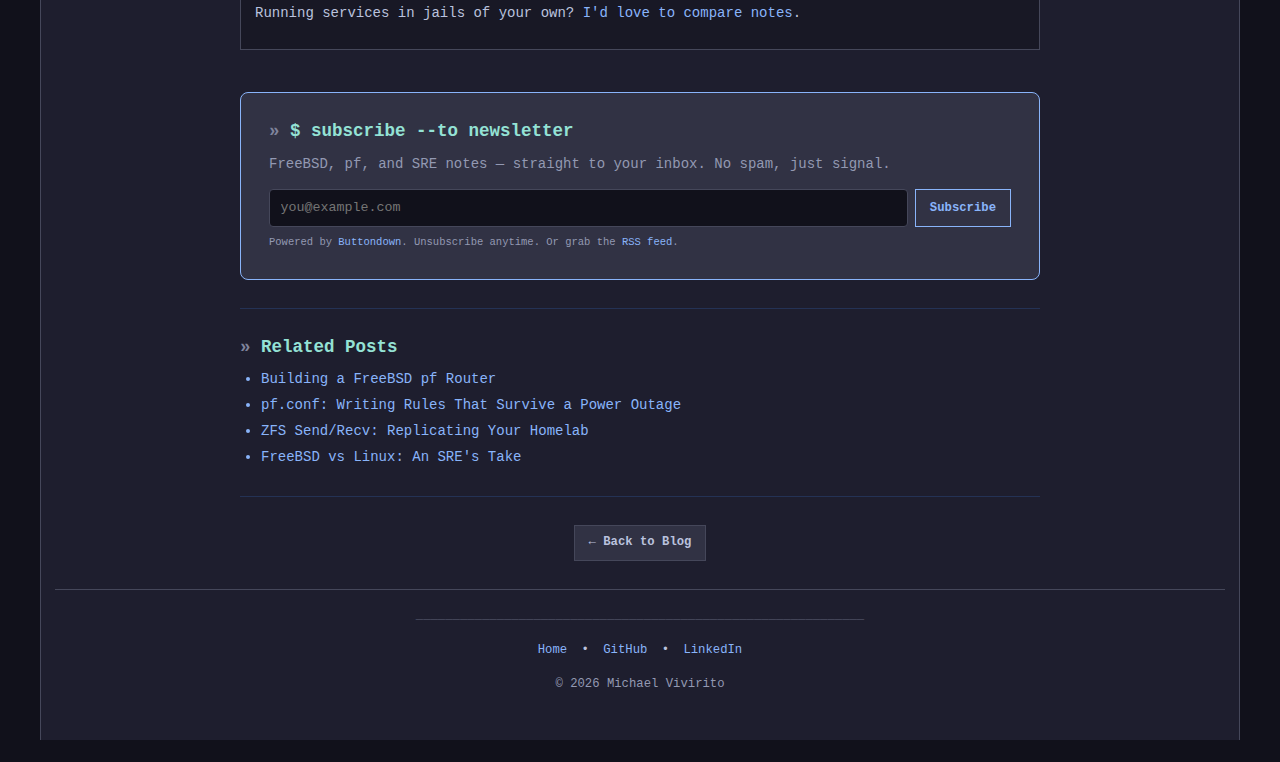
<file: articles/freebsd-jails-network.html>
<!DOCTYPE html>
<html lang="en">
<head>
  <meta charset="UTF-8">
  <meta name="viewport" content="width=device-width, initial-scale=1.0">
  <title>FreeBSD Jails for Network Services - Michael Vivirito</title>
  <meta name="description" content="Using FreeBSD jails to isolate DNS, monitoring, and VPN on a single router. VNET vs shared networking, ZFS datasets, jail.conf, and pf integration.">
  <meta name="keywords" content="FreeBSD, jails, jail.conf, VNET, networking, isolation, unbound, WireGuard, pf, ZFS">
  <meta name="author" content="Michael Vivirito">

  <meta property="og:type" content="article">
  <meta property="og:title" content="FreeBSD Jails for Network Services">
  <meta property="og:description" content="Run DNS, monitoring, and VPN inside FreeBSD jails on the same box as your router — without giving up isolation.">
  <meta property="og:image" content="https://michaelvivirito.com/pix/portrait.jpg">

  <link rel="stylesheet" type="text/css" href="../style.css">
  <link rel="shortcut icon" href="../favicon.ico" type="image/x-icon">
</head>
<body>

  <nav>
    <ul>
      <li><a href="../index.html">Home</a></li>
      <li><a href="../index.html#about">About</a></li>
      <li><a href="../index.html#projects">Projects</a></li>
      <li><a href="../index.html#blog">Blog</a></li>
      <li><a href="../homelab.html">Homelab</a></li>
      <li><a href="../now.html">Now</a></li>
      <li><a href="../uses.html">Uses</a></li>
      <li><a href="../visuals.html">Visuals</a></li>
      <li><a href="../contact.html">Contact</a></li>
    </ul>
  </nav>

  <article>
    <header style="text-align: center; margin-bottom: 3rem;">
      <h1>FreeBSD Jails for Network Services</h1>
      <p class="text-muted">
        Published on <time datetime="2026-05-03">May 3, 2026</time>
      </p>
      <div style="display: flex; gap: 0.5rem; justify-content: center; flex-wrap: wrap; margin-top: 1rem;">
        <span class="badge">FreeBSD</span>
        <span class="badge">Jails</span>
        <span class="badge">VNET</span>
        <span class="badge">Networking</span>
      </div>
    </header>

    <div class="card" style="max-width: 800px; margin: 0 auto;">

      <h2>Jails, in One Paragraph</h2>
      <p>
        A FreeBSD jail is a partition of the kernel's userspace: its own filesystem root,
        its own process list, its own networking surface. There's no separate kernel,
        because there's only ever one kernel. From the outside it looks like a tiny
        machine you can <code>jexec</code> into; from the inside it looks like FreeBSD,
        because it is FreeBSD. Jails predate Docker by a long time, and on a router they
        do exactly what Docker is constantly trying to be — small, boring, and obviously
        correct.
      </p>

      <h2>Why Bother on a Router?</h2>
      <p>
        Most homelab routers run a handful of services next to packet forwarding: a DNS
        resolver, a DHCP server, an NTP daemon, sometimes a monitoring agent or a
        WireGuard endpoint. Running them on the host works, but it conflates concerns:
        a panic in unbound can take the whole router with it, and the host's
        <code>/usr/local/etc</code> turns into a rats' nest of unrelated configs.
      </p>
      <p>
        Putting each service in its own jail gives you four cheap wins:
      </p>
      <ul>
        <li><strong>Independent restarts.</strong> Reload unbound by restarting one jail.</li>
        <li><strong>Per-service filesystems.</strong> One ZFS dataset per jail, snapshot
            and rollback at the granularity that matters.</li>
        <li><strong>Independent network identities.</strong> With VNET, each jail sees
            its own <code>ifconfig</code>, routes, and pf state.</li>
        <li><strong>Honest config sprawl.</strong> Each jail's config lives in its own
            tree. You can blow it away without affecting anything else.</li>
      </ul>

      <h2>VNET vs Shared Networking</h2>
      <p>
        Jails come with two networking models:
      </p>
      <ul>
        <li><strong>Shared IP</strong> (the default): the jail uses the host's network
            stack and is restricted to specific IP addresses on the host's interfaces.
            Cheap, fast, no kernel options required, but the jail can't run its own
            firewall or modify its own routing table.</li>
        <li><strong>VNET</strong> (virtualised network stack): the jail gets its own
            network stack, its own interfaces, its own routes, its own pf state. It
            costs you a kernel option (<code>options VIMAGE</code>, on by default in
            14.x <code>GENERIC</code>) and a tiny bit more memory per jail, and it gives
            you near-VM isolation at near-jail cost.</li>
      </ul>
      <p>
        For network services on a router, VNET is the right default. The host's pf
        ruleset stays clean, and the jail's own firewall (if it has one) can be as loose
        or strict as the service needs.
      </p>

      <h2>ZFS Layout</h2>
      <p>
        One dataset per jail, mounted at <code>/jails/&lt;name&gt;</code>:
      </p>
      <pre><code>$ zfs create -o mountpoint=/jails zroot/jails
$ zfs create zroot/jails/unbound
$ zfs create zroot/jails/wireguard
$ zfs create zroot/jails/monitor</code></pre>
      <p>
        Now <code>zfs snapshot zroot/jails/unbound@before-upgrade</code> is a free
        rollback before any change. This habit alone has saved me from at least three
        late-night oh-no moments.
      </p>

      <h2>Bootstrapping the Filesystem</h2>
      <p>
        Drop a base userland into each jail. The lazy way:
      </p>
      <pre><code>$ fetch https://download.freebsd.org/releases/amd64/14.2-RELEASE/base.txz
$ tar -C /jails/unbound -xpf base.txz
$ cp /etc/resolv.conf /jails/unbound/etc/
$ cp /etc/localtime   /jails/unbound/etc/</code></pre>
      <p>
        For real life, <code>iocage</code> and <code>bastille</code> wrap this nicely.
        Both are good; I lean on <code>bastille</code> on newer hosts because it's a
        thin shell layer with no daemon, and it stays out of my way.
      </p>

      <h2>jail.conf — One File, All the Jails</h2>
      <pre><code># /etc/jail.conf

# defaults applied to every jail unless overridden
exec.start  = "/bin/sh /etc/rc";
exec.stop   = "/bin/sh /etc/rc.shutdown";
exec.clean;
mount.devfs;
allow.raw_sockets;
host.hostname = "$name";

# unbound — VNET jail with its own epair link to the LAN bridge
unbound {
  vnet;
  vnet.interface = "epair0b";
  exec.prestart  = "ifconfig epair0 create up; \
                    ifconfig bridge0 addm epair0a up; \
                    ifconfig epair0b vnet unbound";
  exec.poststop  = "ifconfig epair0a destroy";
  path           = "/jails/unbound";
  persist;
}

# wireguard — VNET jail, separate epair, on the WAN-facing bridge
wireguard {
  vnet;
  vnet.interface = "epair1b";
  exec.prestart  = "ifconfig epair1 create up; \
                    ifconfig bridge1 addm epair1a up; \
                    ifconfig epair1b vnet wireguard";
  exec.poststop  = "ifconfig epair1a destroy";
  path           = "/jails/wireguard";
  persist;
}</code></pre>
      <p>
        Each jail gets an <code>epair</code> pseudo-interface — a virtual back-to-back
        cable. One side stays in the host and joins a bridge that's connected to a real
        LAN; the other side moves into the jail's network namespace. Inside the jail,
        configure that interface like any other.
      </p>

      <h2>Inside the unbound Jail</h2>
      <pre><code># /jails/unbound/etc/rc.conf
hostname="unbound.lan"
ifconfig_epair0b="inet 10.10.10.53/24"
defaultrouter="10.10.10.1"
local_unbound_enable="YES"
syslogd_flags="-ss"</code></pre>
      <p>
        Now the resolver listens on <code>10.10.10.53</code>, and the host's DHCP server
        hands that out to clients. The router itself is no longer a DNS resolver — that's
        a feature.
      </p>

      <h2>pf and Jails Get Along</h2>
      <p>
        With VNET, the host's pf rules don't see traffic that stays inside a jail. They
        do see traffic that crosses bridges. A small addition to the
        <a href="pf-firewall-rules.html">main ruleset</a> covers the new flow:
      </p>
      <pre><code># Allow LAN clients to reach the unbound jail's IP on port 53
pass in on $lan_if proto { tcp udp } \
  from $lan_net to 10.10.10.53 port domain keep state

# Allow the unbound jail outbound to root servers
pass out on $ext_if from 10.10.10.53 to any port domain keep state</code></pre>

      <h2>Resource Limits</h2>
      <p>
        Jails will happily eat all the host's memory if you let them. <code>rctl(8)</code>
        is the answer:
      </p>
      <pre><code># /etc/rctl.conf
jail:unbound:memoryuse:deny=512M
jail:unbound:maxproc:deny=64
jail:wireguard:memoryuse:deny=128M
jail:wireguard:maxproc:deny=32

# enable on boot
# /etc/rc.conf
rctl_enable="YES"</code></pre>

      <h2>Updating Jails</h2>
      <p>
        Each jail has its own copy of the base system. Updating one doesn't update the
        rest:
      </p>
      <pre><code># Per-jail update
$ freebsd-update -b /jails/unbound fetch install

# Or, with bastille
$ bastille update unbound</code></pre>
      <p>
        Always snapshot first. Always.
      </p>

      <h2>Daily Operations</h2>
      <pre><code>$ jls               # list running jails
   JID  IP Address      Hostname              Path
     1  -               unbound.lan           /jails/unbound
     2  -               wireguard.lan         /jails/wireguard

$ jexec unbound /bin/sh                  # shell into a jail
$ service jail restart unbound           # restart one jail
$ service jail status                    # are they all up?</code></pre>

      <h2>Common Gotchas</h2>
      <ul>
        <li><strong>devfs rules.</strong> By default a VNET jail can see far more of
            <code>/dev</code> than it needs. Use <code>devfs_ruleset = "4";</code> in
            jail.conf and the standard <code>devfsrules_jail</code> ruleset to lock it
            down.</li>
        <li><strong>raw sockets.</strong> If the service inside needs ping or traceroute,
            set <code>allow.raw_sockets;</code>. If not, leave it off.</li>
        <li><strong>persistent jails vs ephemeral.</strong> <code>persist;</code> keeps
            a jail up even if its main process dies — useful for jails managed by their
            own rc scripts. Without it, the jail exits when the start command exits.</li>
        <li><strong>Boot ordering.</strong> If a jail depends on a host bridge, make sure
            the bridge exists before the jail starts. <code>cloned_interfaces</code> in
            <code>/etc/rc.conf</code> handles this cleanly.</li>
      </ul>

      <h2>When NOT to Use Jails</h2>
      <p>
        Jails are FreeBSD-specific. If you need to run a Linux-only binary, use a Linux
        VM or a bhyve guest — Linuxulator is a tar pit for this kind of work. If you
        need GPU acceleration, you'll usually be happier with a dedicated VM. And if you
        only have one service to run, a jail is overkill — just run it on the host.
      </p>

      <h2>Bigger Picture</h2>
      <p>
        Once you have one service in a jail, the next ten get easier. The router's host
        OS shrinks back to: a kernel, pf, ssh, and the boot environment. Everything else
        becomes a small dataset, a small <code>jail.conf</code> stanza, and a small set
        of pf rules. The whole shape of the box becomes legible.
      </p>

      <h2>Where to Go Next</h2>
      <ul>
        <li><a href="freebsd-pf-router.html">Building a FreeBSD pf Router</a> — the host this all runs on</li>
        <li><a href="pf-firewall-rules.html">pf.conf: Writing Rules That Survive a Power Outage</a> — what to add when jails join the network</li>
        <li><a href="freebsd-vs-linux-sre.html">FreeBSD vs Linux: An SRE's Take</a> — context for why this is so much nicer than the Linux equivalent</li>
      </ul>

      <p>
        Running services in jails of your own? <a href="../contact.html">I'd love to
        compare notes</a>.
      </p>

    </div>

    <!-- Newsletter CTA -->
    <div style="max-width: 800px; margin: 3rem auto 0; padding: 2rem; border: 1px solid var(--border-accent); border-radius: 8px; background: var(--bg-surface);">
      <h3 style="margin-top: 0;">$ subscribe --to newsletter</h3>
      <p class="text-muted">
        FreeBSD, pf, and SRE notes — straight to your inbox. No spam, just signal.
      </p>
      <!-- Buttondown form. Replace BUTTONDOWN_USERNAME below with your account name. -->
      <form action="https://buttondown.email/api/emails/embed-subscribe/BUTTONDOWN_USERNAME"
            method="post" target="popupwindow"
            onsubmit="window.open('https://buttondown.email/BUTTONDOWN_USERNAME', 'popupwindow')"
            style="display: flex; gap: 0.5rem; flex-wrap: wrap; margin-top: 1rem;">
        <input type="email" name="email" placeholder="you@example.com" required
               style="flex: 1; min-width: 200px; padding: 0.75rem; background: var(--bg-primary); border: 1px solid var(--border-color); color: var(--text-primary); border-radius: 4px; font-family: 'JetBrains Mono', monospace;">
        <button type="submit" class="btn btn-primary" style="cursor: pointer;">Subscribe</button>
      </form>
      <p class="text-muted" style="font-size: 0.75rem; margin-bottom: 0; margin-top: 0.5rem;">
        Powered by <a href="https://buttondown.email" target="_blank" rel="noopener noreferrer">Buttondown</a>. Unsubscribe anytime. Or grab the <a href="../feed.xml">RSS feed</a>.
      </p>
    </div>

    <!-- Related -->
    <div style="max-width: 800px; margin: 2rem auto 0; padding-top: 2rem; border-top: 1px solid rgba(59, 130, 246, 0.2);">
      <h3>Related Posts</h3>
      <ul>
        <li><a href="freebsd-pf-router.html">Building a FreeBSD pf Router</a></li>
        <li><a href="pf-firewall-rules.html">pf.conf: Writing Rules That Survive a Power Outage</a></li>
        <li><a href="zfs-send-recv-replication.html">ZFS Send/Recv: Replicating Your Homelab</a></li>
        <li><a href="freebsd-vs-linux-sre.html">FreeBSD vs Linux: An SRE's Take</a></li>
      </ul>
    </div>

    <div style="max-width: 800px; margin: 2rem auto 0; padding-top: 2rem; border-top: 1px solid rgba(59, 130, 246, 0.2);">
      <p class="text-center">
        <a href="../index.html#blog" class="btn btn-secondary">← Back to Blog</a>
      </p>
    </div>

  </article>

  <footer>
    <p>
      <a href="../index.html">Home</a> •
      <a href="https://github.com/mvivirito" target="_blank" rel="noopener noreferrer">GitHub</a> •
      <a href="https://www.linkedin.com/in/mvivirito" target="_blank" rel="noopener noreferrer">LinkedIn</a>
    </p>
    <p class="text-muted" style="margin-top: 1rem; font-size: 0.875rem;">
      © 2026 Michael Vivirito
    </p>
  </footer>

</body>
</html>
</file>
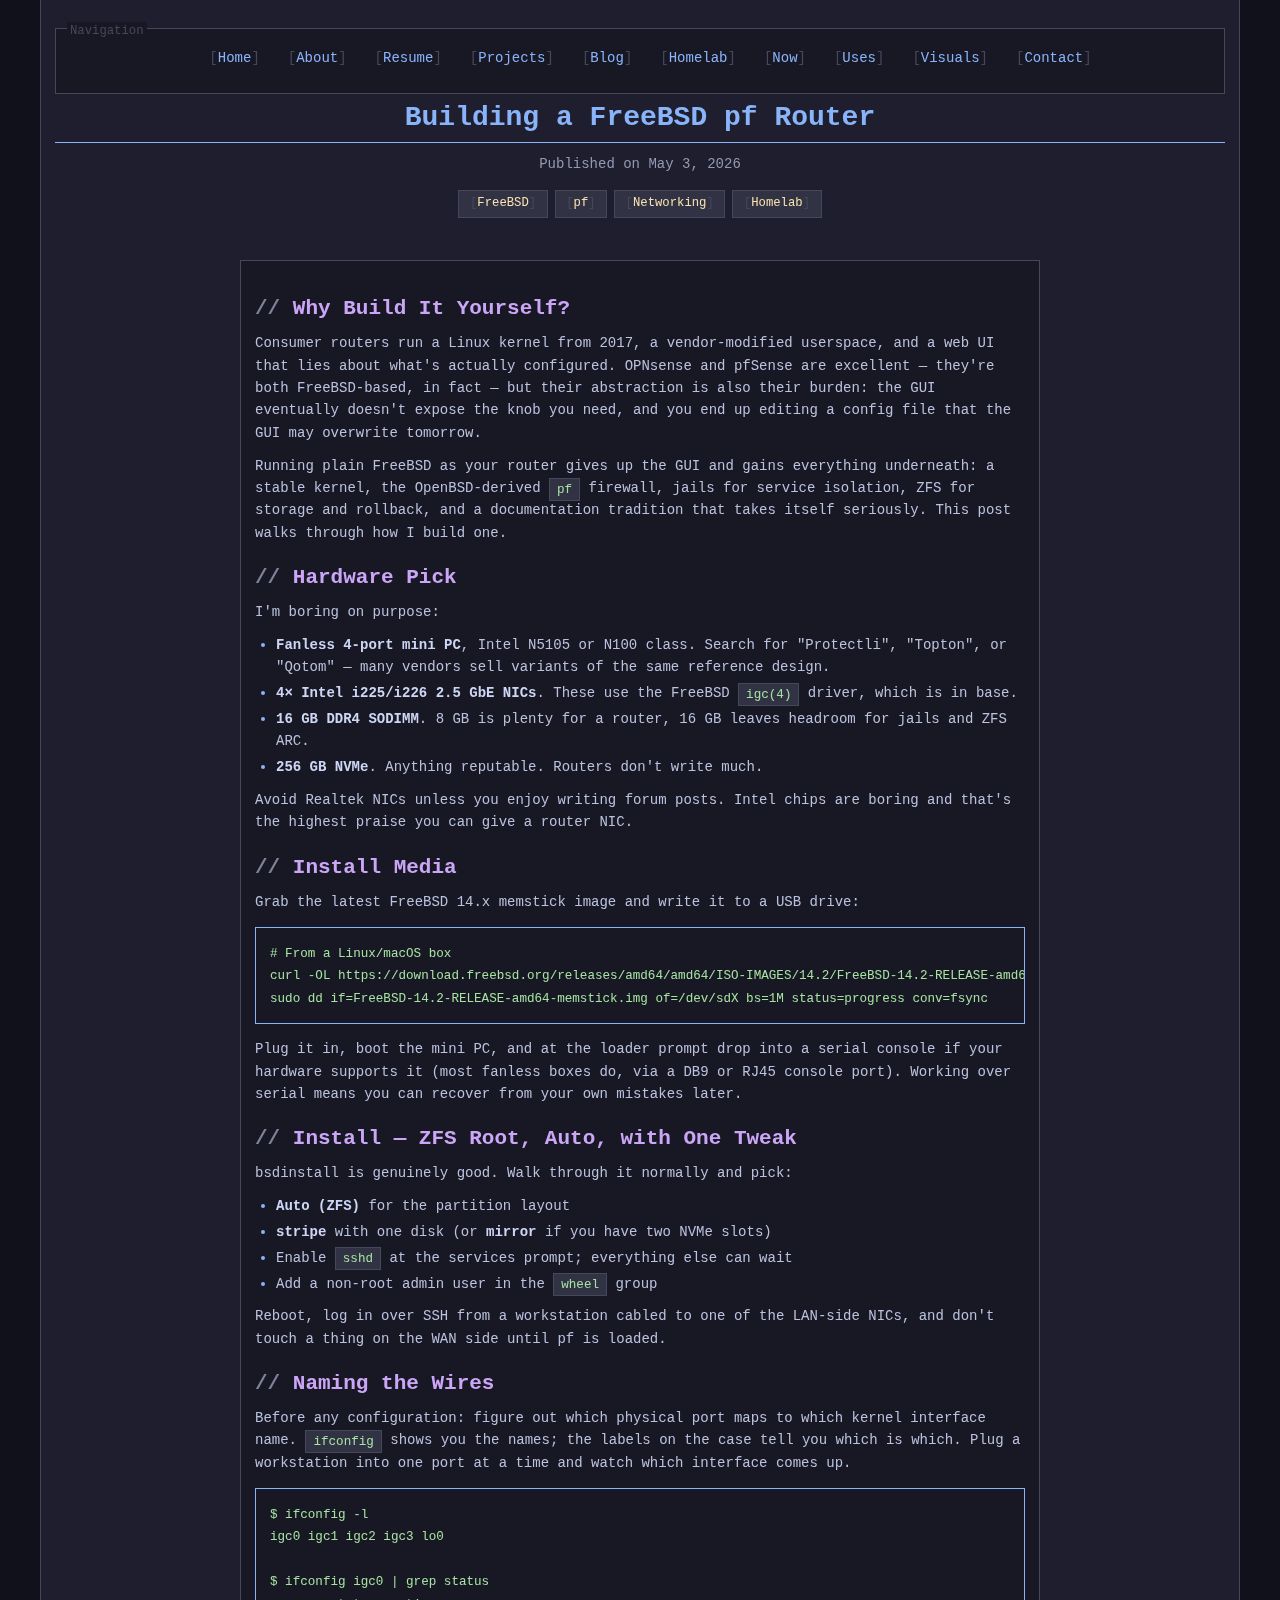
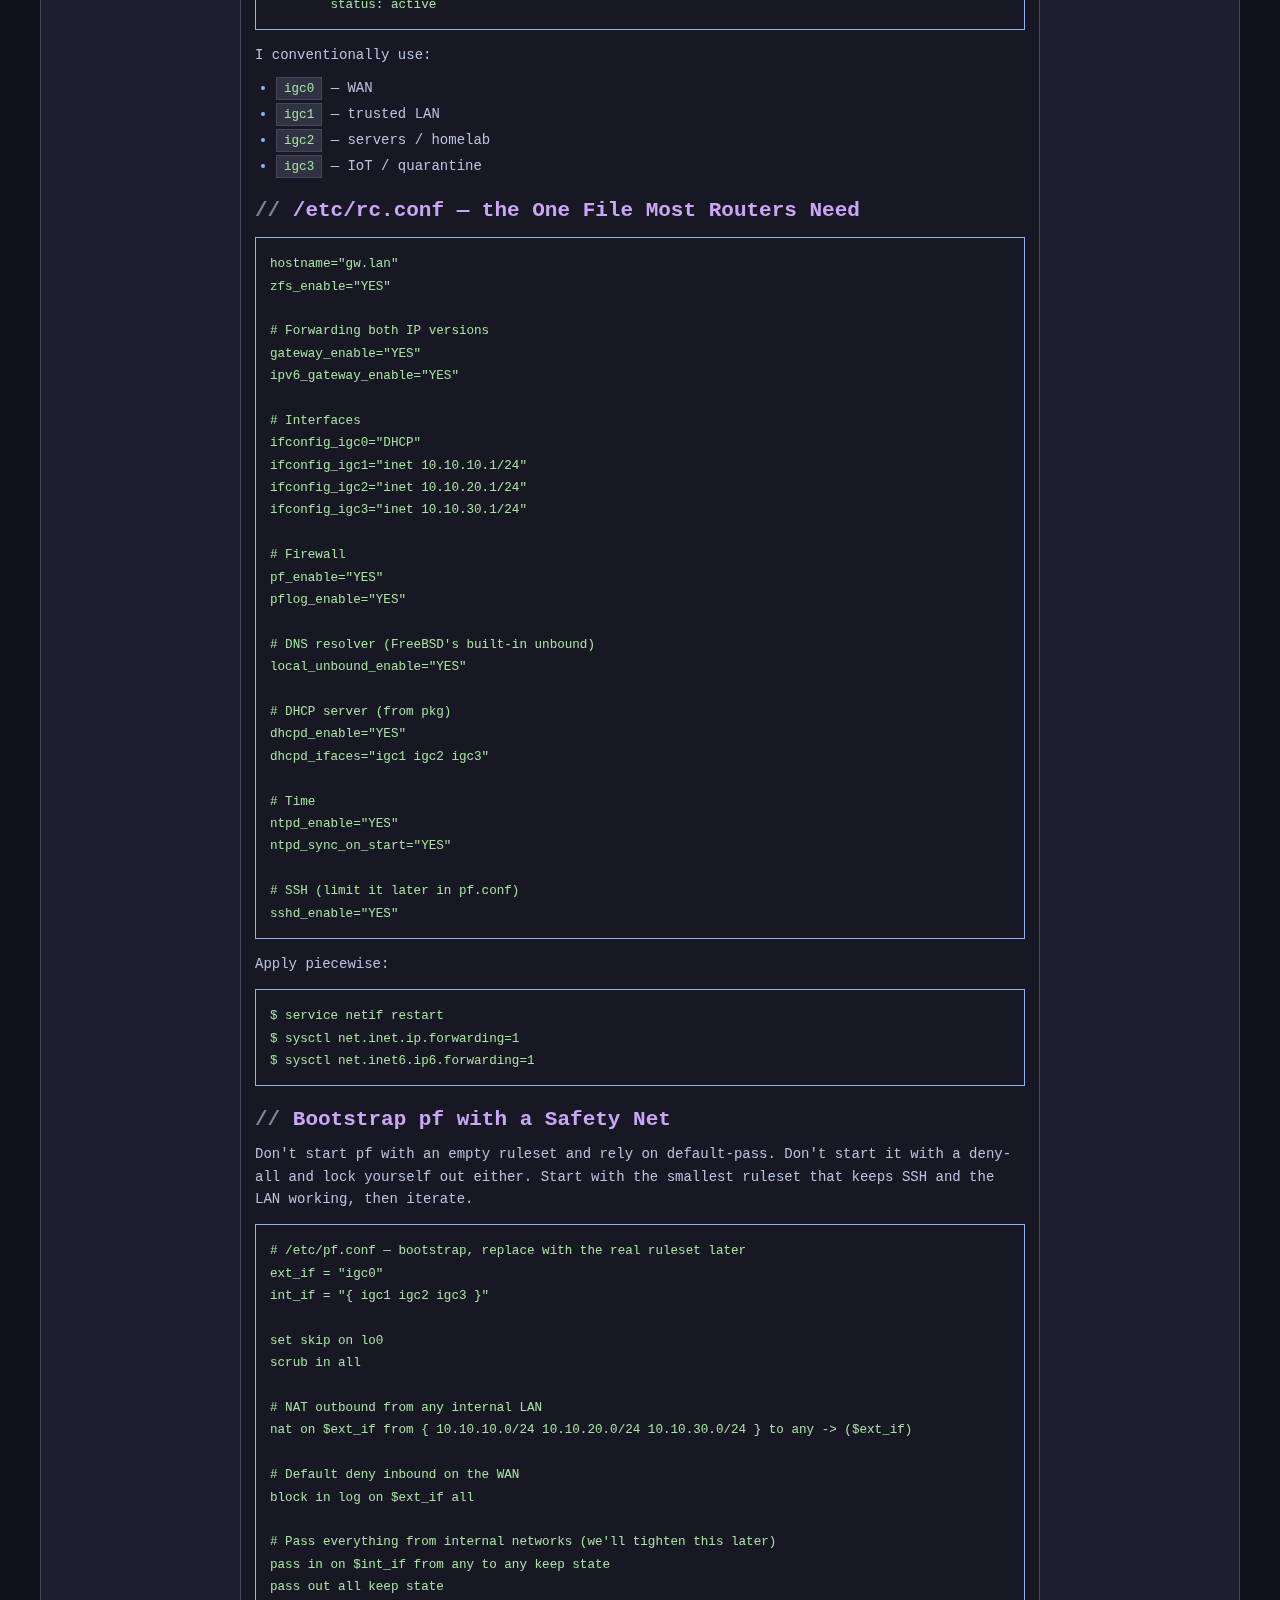
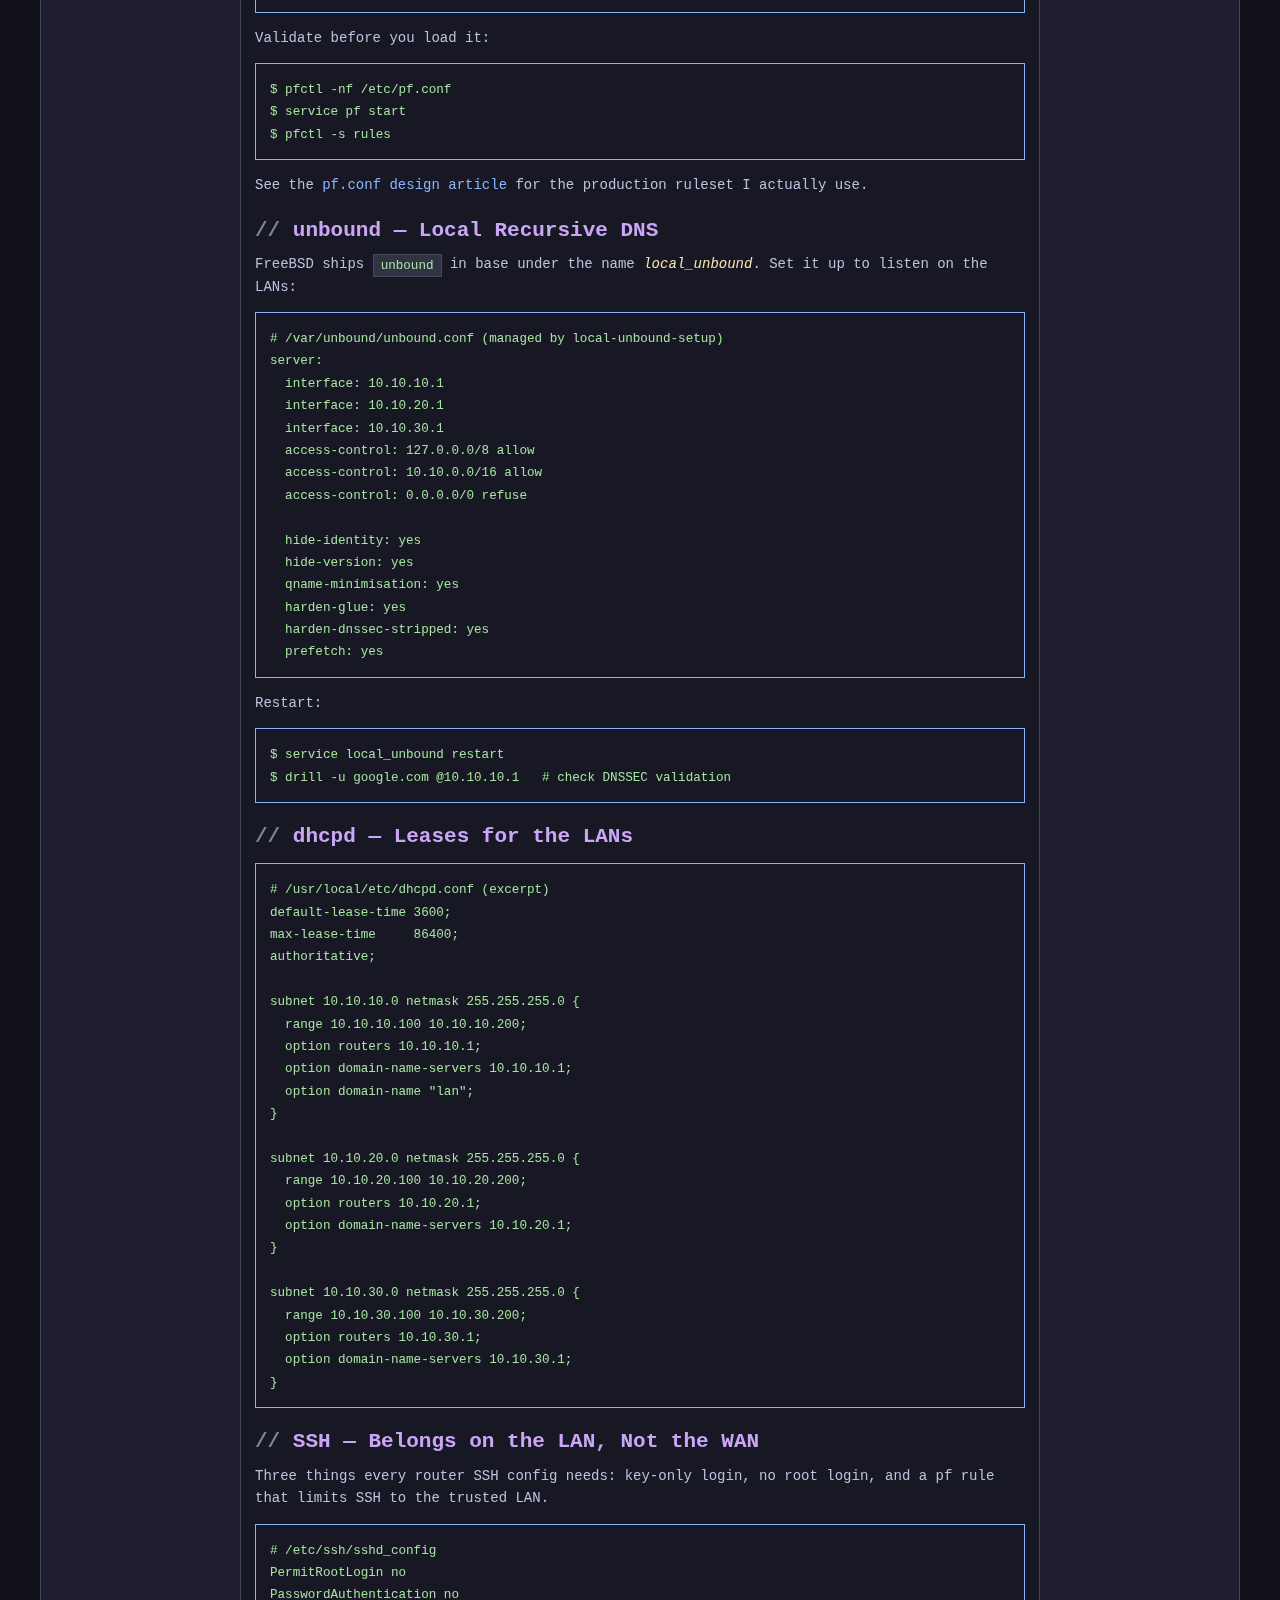
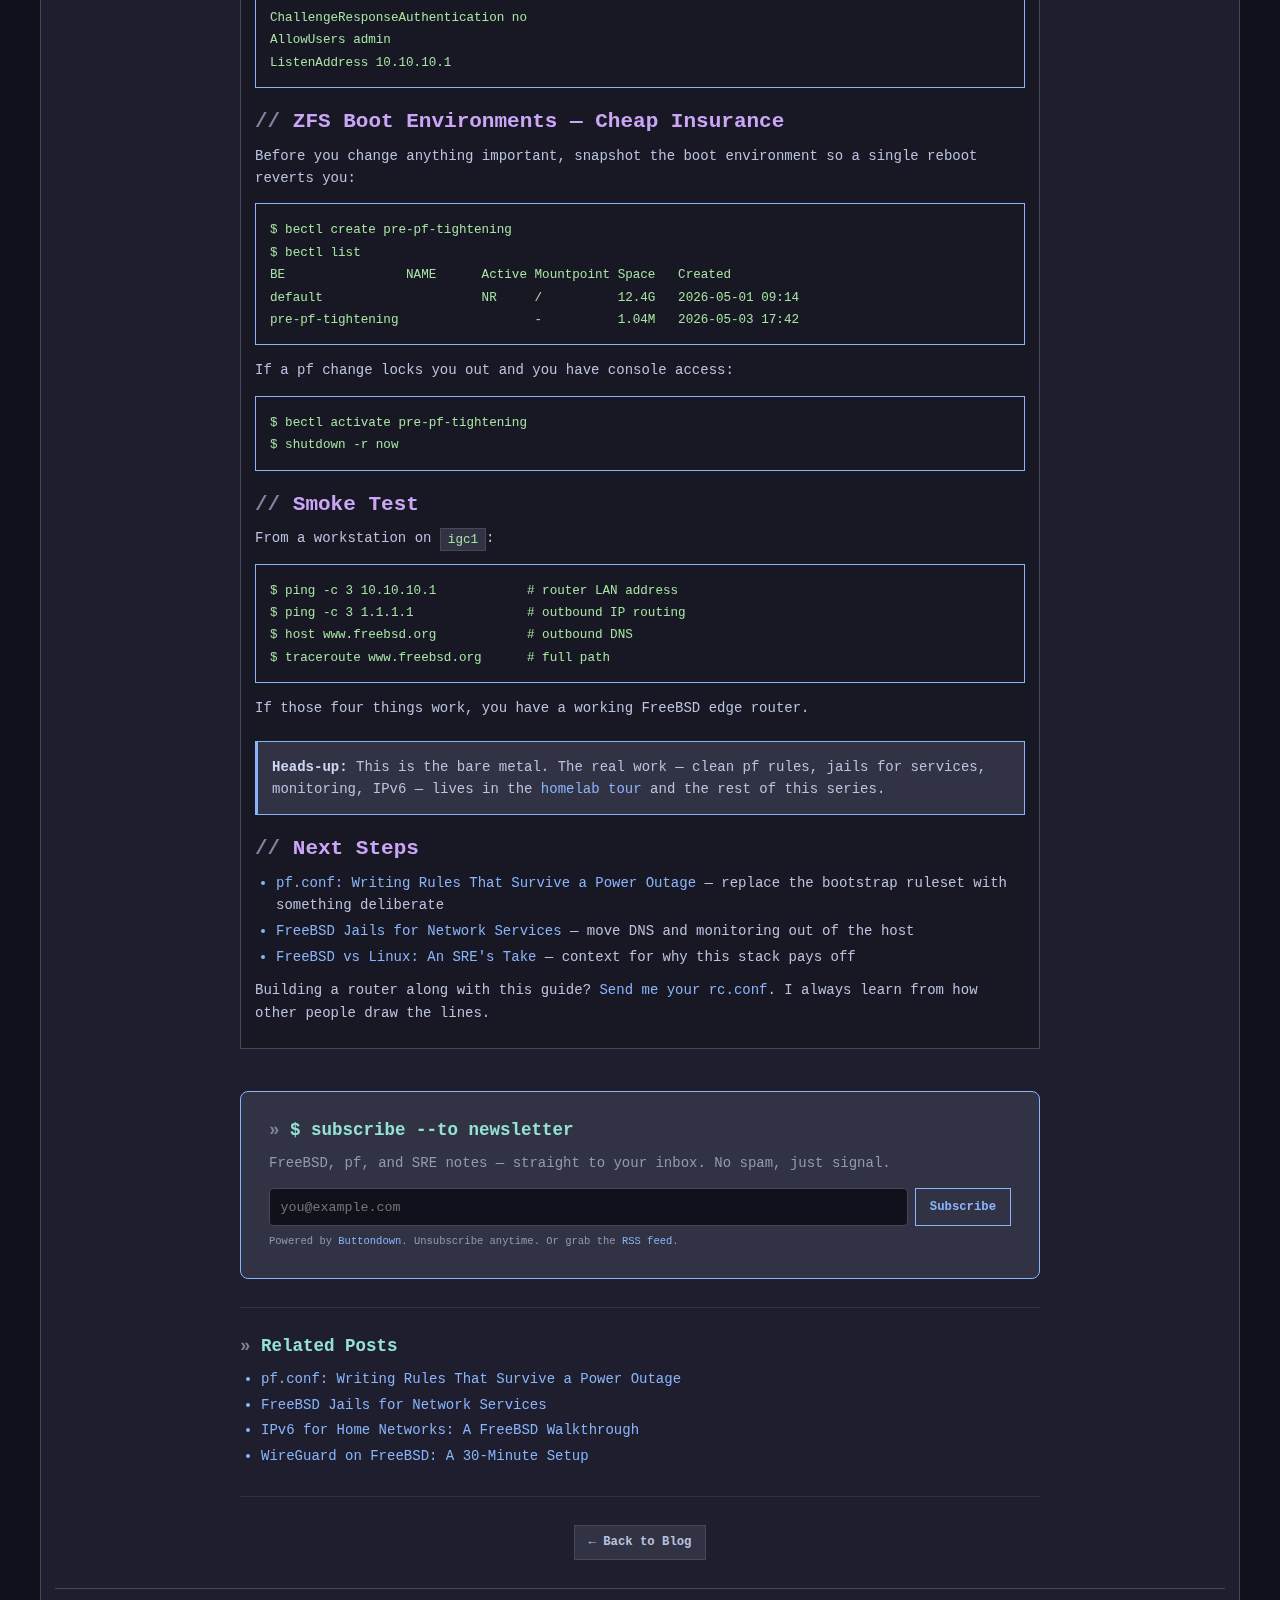
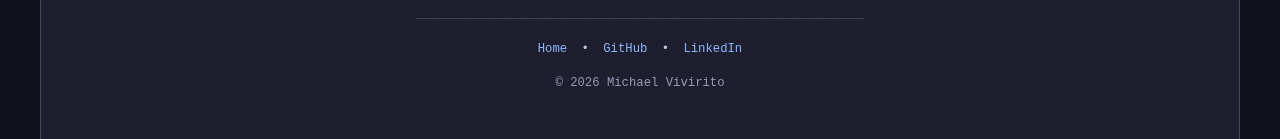
<file: articles/freebsd-pf-router.html>
<!DOCTYPE html>
<html lang="en">
<head>
  <meta charset="UTF-8">
  <meta name="viewport" content="width=device-width, initial-scale=1.0">
  <title>Building a FreeBSD pf Router - Michael Vivirito</title>
  <meta name="description" content="A practical, opinionated guide to building a FreeBSD edge router from a 4-port mini PC. ZFS root, pf, unbound, and dhcpd — from boot media to a working gateway.">
  <meta name="keywords" content="FreeBSD, pf, router, firewall, homelab, networking, unbound, dhcpd, ZFS, igc">
  <meta name="author" content="Michael Vivirito">

  <meta property="og:type" content="article">
  <meta property="og:title" content="Building a FreeBSD pf Router">
  <meta property="og:description" content="From boot media to a working FreeBSD edge router with pf, unbound, and dhcpd.">
  <meta property="og:image" content="https://michaelvivirito.com/pix/portrait.jpg">

  <link rel="stylesheet" type="text/css" href="../style.css">
  <link rel="shortcut icon" href="../favicon.ico" type="image/x-icon">
</head>
<body>

  <nav>
    <ul>
      <li><a href="../index.html">Home</a></li>
      <li><a href="../index.html#about">About</a></li>
      <li><a href="../resume.html">Resume</a></li>
      <li><a href="../index.html#projects">Projects</a></li>
      <li><a href="../index.html#blog">Blog</a></li>
      <li><a href="../homelab.html">Homelab</a></li>
      <li><a href="../now.html">Now</a></li>
      <li><a href="../uses.html">Uses</a></li>
      <li><a href="../visuals.html">Visuals</a></li>
      <li><a href="../contact.html">Contact</a></li>
    </ul>
  </nav>

  <article>
    <header style="text-align: center; margin-bottom: 3rem;">
      <h1>Building a FreeBSD pf Router</h1>
      <p class="text-muted">
        Published on <time datetime="2026-05-03">May 3, 2026</time>
      </p>
      <div style="display: flex; gap: 0.5rem; justify-content: center; flex-wrap: wrap; margin-top: 1rem;">
        <span class="badge">FreeBSD</span>
        <span class="badge">pf</span>
        <span class="badge">Networking</span>
        <span class="badge">Homelab</span>
      </div>
    </header>

    <div class="card" style="max-width: 800px; margin: 0 auto;">

      <h2>Why Build It Yourself?</h2>
      <p>
        Consumer routers run a Linux kernel from 2017, a vendor-modified userspace, and a
        web UI that lies about what's actually configured. OPNsense and pfSense are
        excellent — they're both FreeBSD-based, in fact — but their abstraction is also
        their burden: the GUI eventually doesn't expose the knob you need, and you end up
        editing a config file that the GUI may overwrite tomorrow.
      </p>
      <p>
        Running plain FreeBSD as your router gives up the GUI and gains everything
        underneath: a stable kernel, the OpenBSD-derived <code>pf</code> firewall, jails
        for service isolation, ZFS for storage and rollback, and a documentation tradition
        that takes itself seriously. This post walks through how I build one.
      </p>

      <h2>Hardware Pick</h2>
      <p>
        I'm boring on purpose:
      </p>
      <ul>
        <li><strong>Fanless 4-port mini PC</strong>, Intel N5105 or N100 class. Search
            for "Protectli", "Topton", or "Qotom" — many vendors sell variants of the same
            reference design.</li>
        <li><strong>4× Intel i225/i226 2.5 GbE NICs</strong>. These use the FreeBSD
            <code>igc(4)</code> driver, which is in base.</li>
        <li><strong>16 GB DDR4 SODIMM</strong>. 8 GB is plenty for a router, 16 GB leaves
            headroom for jails and ZFS ARC.</li>
        <li><strong>256 GB NVMe</strong>. Anything reputable. Routers don't write much.</li>
      </ul>
      <p>
        Avoid Realtek NICs unless you enjoy writing forum posts. Intel chips are boring
        and that's the highest praise you can give a router NIC.
      </p>

      <h2>Install Media</h2>
      <p>
        Grab the latest FreeBSD 14.x memstick image and write it to a USB drive:
      </p>
      <pre><code># From a Linux/macOS box
curl -OL https://download.freebsd.org/releases/amd64/amd64/ISO-IMAGES/14.2/FreeBSD-14.2-RELEASE-amd64-memstick.img
sudo dd if=FreeBSD-14.2-RELEASE-amd64-memstick.img of=/dev/sdX bs=1M status=progress conv=fsync</code></pre>
      <p>
        Plug it in, boot the mini PC, and at the loader prompt drop into a serial console
        if your hardware supports it (most fanless boxes do, via a DB9 or RJ45 console
        port). Working over serial means you can recover from your own mistakes later.
      </p>

      <h2>Install — ZFS Root, Auto, with One Tweak</h2>
      <p>
        bsdinstall is genuinely good. Walk through it normally and pick:
      </p>
      <ul>
        <li><strong>Auto (ZFS)</strong> for the partition layout</li>
        <li><strong>stripe</strong> with one disk (or <strong>mirror</strong> if you have two NVMe slots)</li>
        <li>Enable <code>sshd</code> at the services prompt; everything else can wait</li>
        <li>Add a non-root admin user in the <code>wheel</code> group</li>
      </ul>
      <p>
        Reboot, log in over SSH from a workstation cabled to one of the LAN-side NICs,
        and don't touch a thing on the WAN side until pf is loaded.
      </p>

      <h2>Naming the Wires</h2>
      <p>
        Before any configuration: figure out which physical port maps to which kernel
        interface name. <code>ifconfig</code> shows you the names; the labels on the case
        tell you which is which. Plug a workstation into one port at a time and watch
        which interface comes up.
      </p>
      <pre><code>$ ifconfig -l
igc0 igc1 igc2 igc3 lo0

$ ifconfig igc0 | grep status
        status: active</code></pre>
      <p>
        I conventionally use:
      </p>
      <ul>
        <li><code>igc0</code> — WAN</li>
        <li><code>igc1</code> — trusted LAN</li>
        <li><code>igc2</code> — servers / homelab</li>
        <li><code>igc3</code> — IoT / quarantine</li>
      </ul>

      <h2>/etc/rc.conf — the One File Most Routers Need</h2>
      <pre><code>hostname="gw.lan"
zfs_enable="YES"

# Forwarding both IP versions
gateway_enable="YES"
ipv6_gateway_enable="YES"

# Interfaces
ifconfig_igc0="DHCP"
ifconfig_igc1="inet 10.10.10.1/24"
ifconfig_igc2="inet 10.10.20.1/24"
ifconfig_igc3="inet 10.10.30.1/24"

# Firewall
pf_enable="YES"
pflog_enable="YES"

# DNS resolver (FreeBSD's built-in unbound)
local_unbound_enable="YES"

# DHCP server (from pkg)
dhcpd_enable="YES"
dhcpd_ifaces="igc1 igc2 igc3"

# Time
ntpd_enable="YES"
ntpd_sync_on_start="YES"

# SSH (limit it later in pf.conf)
sshd_enable="YES"</code></pre>
      <p>
        Apply piecewise:
      </p>
      <pre><code>$ service netif restart
$ sysctl net.inet.ip.forwarding=1
$ sysctl net.inet6.ip6.forwarding=1</code></pre>

      <h2>Bootstrap pf with a Safety Net</h2>
      <p>
        Don't start pf with an empty ruleset and rely on default-pass. Don't start it with
        a deny-all and lock yourself out either. Start with the smallest ruleset that
        keeps SSH and the LAN working, then iterate.
      </p>
      <pre><code># /etc/pf.conf — bootstrap, replace with the real ruleset later
ext_if = "igc0"
int_if = "{ igc1 igc2 igc3 }"

set skip on lo0
scrub in all

# NAT outbound from any internal LAN
nat on $ext_if from { 10.10.10.0/24 10.10.20.0/24 10.10.30.0/24 } to any -&gt; ($ext_if)

# Default deny inbound on the WAN
block in log on $ext_if all

# Pass everything from internal networks (we'll tighten this later)
pass in on $int_if from any to any keep state
pass out all keep state</code></pre>
      <p>
        Validate before you load it:
      </p>
      <pre><code>$ pfctl -nf /etc/pf.conf
$ service pf start
$ pfctl -s rules</code></pre>
      <p>
        See the <a href="pf-firewall-rules.html">pf.conf design article</a> for the
        production ruleset I actually use.
      </p>

      <h2>unbound — Local Recursive DNS</h2>
      <p>
        FreeBSD ships <code>unbound</code> in base under the name <em>local_unbound</em>.
        Set it up to listen on the LANs:
      </p>
      <pre><code># /var/unbound/unbound.conf (managed by local-unbound-setup)
server:
  interface: 10.10.10.1
  interface: 10.10.20.1
  interface: 10.10.30.1
  access-control: 127.0.0.0/8 allow
  access-control: 10.10.0.0/16 allow
  access-control: 0.0.0.0/0 refuse

  hide-identity: yes
  hide-version: yes
  qname-minimisation: yes
  harden-glue: yes
  harden-dnssec-stripped: yes
  prefetch: yes</code></pre>
      <p>
        Restart:
      </p>
      <pre><code>$ service local_unbound restart
$ drill -u google.com @10.10.10.1   # check DNSSEC validation</code></pre>

      <h2>dhcpd — Leases for the LANs</h2>
      <pre><code># /usr/local/etc/dhcpd.conf (excerpt)
default-lease-time 3600;
max-lease-time     86400;
authoritative;

subnet 10.10.10.0 netmask 255.255.255.0 {
  range 10.10.10.100 10.10.10.200;
  option routers 10.10.10.1;
  option domain-name-servers 10.10.10.1;
  option domain-name "lan";
}

subnet 10.10.20.0 netmask 255.255.255.0 {
  range 10.10.20.100 10.10.20.200;
  option routers 10.10.20.1;
  option domain-name-servers 10.10.20.1;
}

subnet 10.10.30.0 netmask 255.255.255.0 {
  range 10.10.30.100 10.10.30.200;
  option routers 10.10.30.1;
  option domain-name-servers 10.10.30.1;
}</code></pre>

      <h2>SSH — Belongs on the LAN, Not the WAN</h2>
      <p>
        Three things every router SSH config needs: key-only login, no root login, and a
        pf rule that limits SSH to the trusted LAN.
      </p>
      <pre><code># /etc/ssh/sshd_config
PermitRootLogin no
PasswordAuthentication no
ChallengeResponseAuthentication no
AllowUsers admin
ListenAddress 10.10.10.1</code></pre>

      <h2>ZFS Boot Environments — Cheap Insurance</h2>
      <p>
        Before you change anything important, snapshot the boot environment so a single
        reboot reverts you:
      </p>
      <pre><code>$ bectl create pre-pf-tightening
$ bectl list
BE                NAME      Active Mountpoint Space   Created
default                     NR     /          12.4G   2026-05-01 09:14
pre-pf-tightening                  -          1.04M   2026-05-03 17:42</code></pre>
      <p>
        If a pf change locks you out and you have console access:
      </p>
      <pre><code>$ bectl activate pre-pf-tightening
$ shutdown -r now</code></pre>

      <h2>Smoke Test</h2>
      <p>
        From a workstation on <code>igc1</code>:
      </p>
      <pre><code>$ ping -c 3 10.10.10.1            # router LAN address
$ ping -c 3 1.1.1.1               # outbound IP routing
$ host www.freebsd.org            # outbound DNS
$ traceroute www.freebsd.org      # full path</code></pre>
      <p>
        If those four things work, you have a working FreeBSD edge router.
      </p>

      <div style="background: var(--bg-surface); padding: 1rem; border: 1px solid var(--border-accent); border-left: 3px solid var(--accent-primary); margin: 1.5rem 0;">
        <p style="margin: 0;">
          <strong>Heads-up:</strong> This is the bare metal. The real work — clean pf
          rules, jails for services, monitoring, IPv6 — lives in the
          <a href="../homelab.html">homelab tour</a> and the rest of this series.
        </p>
      </div>

      <h2>Next Steps</h2>
      <ul>
        <li><a href="pf-firewall-rules.html">pf.conf: Writing Rules That Survive a Power Outage</a> — replace the bootstrap ruleset with something deliberate</li>
        <li><a href="freebsd-jails-network.html">FreeBSD Jails for Network Services</a> — move DNS and monitoring out of the host</li>
        <li><a href="freebsd-vs-linux-sre.html">FreeBSD vs Linux: An SRE's Take</a> — context for why this stack pays off</li>
      </ul>

      <p>
        Building a router along with this guide? <a href="../contact.html">Send me your
        rc.conf</a>. I always learn from how other people draw the lines.
      </p>

    </div>

    <!-- Newsletter CTA -->
    <div style="max-width: 800px; margin: 3rem auto 0; padding: 2rem; border: 1px solid var(--border-accent); border-radius: 8px; background: var(--bg-surface);">
      <h3 style="margin-top: 0;">$ subscribe --to newsletter</h3>
      <p class="text-muted">
        FreeBSD, pf, and SRE notes — straight to your inbox. No spam, just signal.
      </p>
      <!-- Buttondown form. Replace BUTTONDOWN_USERNAME below with your account name. -->
      <form action="https://buttondown.email/api/emails/embed-subscribe/BUTTONDOWN_USERNAME"
            method="post" target="popupwindow"
            onsubmit="window.open('https://buttondown.email/BUTTONDOWN_USERNAME', 'popupwindow')"
            style="display: flex; gap: 0.5rem; flex-wrap: wrap; margin-top: 1rem;">
        <input type="email" name="email" placeholder="you@example.com" required
               style="flex: 1; min-width: 200px; padding: 0.75rem; background: var(--bg-primary); border: 1px solid var(--border-color); color: var(--text-primary); border-radius: 4px; font-family: 'JetBrains Mono', monospace;">
        <button type="submit" class="btn btn-primary" style="cursor: pointer;">Subscribe</button>
      </form>
      <p class="text-muted" style="font-size: 0.75rem; margin-bottom: 0; margin-top: 0.5rem;">
        Powered by <a href="https://buttondown.email" target="_blank" rel="noopener noreferrer">Buttondown</a>. Unsubscribe anytime. Or grab the <a href="../feed.xml">RSS feed</a>.
      </p>
    </div>

    <!-- Related -->
    <div style="max-width: 800px; margin: 2rem auto 0; padding-top: 2rem; border-top: 1px solid rgba(59, 130, 246, 0.2);">
      <h3>Related Posts</h3>
      <ul>
        <li><a href="pf-firewall-rules.html">pf.conf: Writing Rules That Survive a Power Outage</a></li>
        <li><a href="freebsd-jails-network.html">FreeBSD Jails for Network Services</a></li>
        <li><a href="freebsd-ipv6-router.html">IPv6 for Home Networks: A FreeBSD Walkthrough</a></li>
        <li><a href="freebsd-wireguard.html">WireGuard on FreeBSD: A 30-Minute Setup</a></li>
      </ul>
    </div>

    <div style="max-width: 800px; margin: 2rem auto 0; padding-top: 2rem; border-top: 1px solid rgba(59, 130, 246, 0.2);">
      <p class="text-center">
        <a href="../index.html#blog" class="btn btn-secondary">← Back to Blog</a>
      </p>
    </div>

  </article>

  <footer>
    <p>
      <a href="../index.html">Home</a> •
      <a href="https://github.com/mvivirito" target="_blank" rel="noopener noreferrer">GitHub</a> •
      <a href="https://www.linkedin.com/in/mvivirito" target="_blank" rel="noopener noreferrer">LinkedIn</a>
    </p>
    <p class="text-muted" style="margin-top: 1rem; font-size: 0.875rem;">
      © 2026 Michael Vivirito
    </p>
  </footer>

</body>
</html>
</file>
<file: style.css>
/* ============================================
   Terminal TUI Theme - Catppuccin Mocha
   ============================================ */

:root {
  /* Catppuccin Mocha Color Palette */
  --ctp-base: #1e1e2e;
  --ctp-mantle: #181825;
  --ctp-crust: #11111b;
  --ctp-surface0: #313244;
  --ctp-surface1: #45475a;
  --ctp-surface2: #585b70;
  --ctp-overlay0: #6c7086;
  --ctp-overlay1: #7f849c;
  --ctp-overlay2: #9399b2;
  --ctp-subtext0: #a6adc8;
  --ctp-subtext1: #bac2de;
  --ctp-text: #cdd6f4;

  --ctp-lavender: #b4befe;
  --ctp-blue: #89b4fa;
  --ctp-sapphire: #74c7ec;
  --ctp-sky: #89dceb;
  --ctp-teal: #94e2d5;
  --ctp-green: #a6e3a1;
  --ctp-yellow: #f9e2af;
  --ctp-peach: #fab387;
  --ctp-maroon: #eba0ac;
  --ctp-red: #f38ba8;
  --ctp-mauve: #cba6f7;
  --ctp-pink: #f5c2e7;
  --ctp-flamingo: #f2cdcd;
  --ctp-rosewater: #f5e0dc;

  /* Theme Variables */
  --bg-primary: var(--ctp-crust);
  --bg-secondary: var(--ctp-base);
  --bg-tertiary: var(--ctp-mantle);
  --bg-surface: var(--ctp-surface0);

  --text-primary: var(--ctp-text);
  --text-secondary: var(--ctp-subtext1);
  --text-muted: var(--ctp-overlay2);

  --accent-primary: var(--ctp-blue);
  --accent-secondary: var(--ctp-mauve);
  --accent-green: var(--ctp-green);
  --accent-yellow: var(--ctp-yellow);
  --accent-red: var(--ctp-red);
  --accent-teal: var(--ctp-teal);

  --border-color: var(--ctp-surface1);
  --border-accent: var(--ctp-blue);

  /* Typography - Monospace only for TUI feel */
  --font-mono: "JetBrains Mono", "Fira Code", "SF Mono", "Cascadia Code", "Roboto Mono", Consolas, monospace;

  /* Spacing - More compact for TUI */
  --space-xs: 0.25rem;
  --space-sm: 0.5rem;
  --space-md: 0.75rem;
  --space-lg: 1rem;
  --space-xl: 1.5rem;
  --space-2xl: 2rem;

  /* TUI Borders */
  --border-width: 1px;
  --border-style: solid;
}

/* ============================================
   Base Reset & TUI Styling
   ============================================ */

* {
  margin: 0;
  padding: 0;
  box-sizing: border-box;
}

html {
  font-size: 14px;
  background: var(--bg-primary);
  min-height: 100vh;
}

body {
  font-family: var(--font-mono);
  font-size: 1rem;
  line-height: 1.6;
  color: var(--text-primary);
  max-width: 1200px;
  margin: 0 auto;
  padding: var(--space-lg);
  background: var(--bg-secondary);
  border-left: var(--border-width) var(--border-style) var(--border-color);
  border-right: var(--border-width) var(--border-style) var(--border-color);
}

/* ============================================
   Typography
   ============================================ */

h1, h2, h3, h4, h5, h6 {
  font-weight: 700;
  line-height: 1.2;
  margin-bottom: var(--space-md);
  color: var(--accent-primary);
  font-family: var(--font-mono);
}

h1 {
  font-size: 2rem;
  color: var(--ctp-blue);
  border-bottom: var(--border-width) var(--border-style) var(--border-accent);
  padding-bottom: var(--space-sm);
}

h2 {
  font-size: 1.5rem;
  color: var(--ctp-mauve);
  margin-top: var(--space-xl);
}

h2::before {
  content: "// ";
  color: var(--ctp-overlay1);
}

h3 {
  font-size: 1.25rem;
  color: var(--ctp-teal);
}

h3::before {
  content: "» ";
  color: var(--ctp-overlay1);
}

h4 {
  font-size: 1.1rem;
  color: var(--ctp-green);
}

p {
  margin-bottom: var(--space-md);
  color: var(--text-secondary);
}

strong {
  color: var(--text-primary);
  font-weight: 700;
}

em {
  color: var(--accent-yellow);
  font-style: italic;
}

/* ============================================
   Links
   ============================================ */

a {
  color: var(--accent-primary);
  text-decoration: none;
  transition: color 150ms;
  position: relative;
}

a:hover {
  color: var(--ctp-sapphire);
  text-decoration: underline;
}

a:focus {
  outline: 1px solid var(--accent-primary);
  outline-offset: 2px;
}

/* ============================================
   Navigation - TUI Style
   ============================================ */

nav {
  background: var(--bg-tertiary);
  padding: var(--space-md);
  padding-top: calc(var(--space-md) + 0.5rem);
  margin-bottom: var(--space-xl);
  position: sticky;
  top: var(--space-lg);
  z-index: 1000;
  border: var(--border-width) var(--border-style) var(--border-color);
  position: relative;
}

nav::before {
  content: " Navigation ";
  position: absolute;
  top: -0.6em;
  left: var(--space-md);
  background: var(--bg-tertiary);
  padding: 0 var(--space-xs);
  color: var(--border-color);
  font-size: 0.875rem;
}

nav ul {
  list-style: none;
  display: flex;
  gap: var(--space-lg);
  justify-content: center;
  flex-wrap: wrap;
}

nav a {
  font-weight: 500;
  padding: var(--space-xs) var(--space-sm);
}

nav a:hover {
  background: var(--bg-surface);
  text-decoration: none;
}

nav a::before {
  content: "[";
  color: var(--border-color);
}

nav a::after {
  content: "]";
  color: var(--border-color);
}

/* ============================================
   Hero Section - Terminal Style
   ============================================ */

.hero {
  padding: var(--space-xl) 0;
  margin-bottom: var(--space-2xl);
  border: var(--border-width) var(--border-style) var(--border-accent);
  background: var(--bg-tertiary);
}

.hero-content {
  padding: var(--space-lg);
}

.hero h1 {
  font-size: 2.5rem;
  margin-bottom: var(--space-sm);
  border: none;
  text-align: center;
}

.hero h1::before {
  content: "$ whoami\A> ";
  display: block;
  font-size: 1rem;
  color: var(--ctp-green);
  margin-bottom: var(--space-sm);
  white-space: pre;
}

.hero .subtitle {
  font-size: 1.1rem;
  color: var(--text-secondary);
  margin-bottom: var(--space-md);
  text-align: center;
}

.hero .subtitle::before {
  content: "$ cat role.txt\A> ";
  display: block;
  font-size: 0.875rem;
  color: var(--ctp-green);
  margin-bottom: var(--space-xs);
  white-space: pre;
}

.hero-cta {
  display: flex;
  gap: var(--space-md);
  justify-content: center;
  flex-wrap: wrap;
  margin-top: var(--space-xl);
}

/* ============================================
   Sections
   ============================================ */

section {
  margin-bottom: var(--space-2xl);
  padding: var(--space-lg) 0;
}

section h2 {
  text-align: left;
  margin-bottom: var(--space-lg);
}

/* ============================================
   TUI Boxes & Cards
   ============================================ */

.box {
  border: var(--border-width) var(--border-style) var(--border-color);
  background: var(--bg-tertiary);
  padding: var(--space-lg);
  margin-bottom: var(--space-lg);
}

.box-title {
  color: var(--accent-primary);
  margin-bottom: var(--space-md);
  padding-bottom: var(--space-sm);
  border-bottom: var(--border-width) var(--border-style) var(--border-color);
}

.card {
  background: var(--bg-tertiary);
  border: var(--border-width) var(--border-style) var(--border-color);
  padding: var(--space-lg);
  transition: border-color 150ms, transform 150ms;
}

.card:hover {
  border-color: var(--border-accent);
  transform: translateX(4px);
}

.grid {
  display: grid;
  gap: var(--space-lg);
  grid-template-columns: 1fr;
}

@media (min-width: 768px) {
  .grid {
    grid-template-columns: repeat(2, 1fr);
  }

  .grid.grid-3 {
    grid-template-columns: repeat(3, 1fr);
  }
}

/* ============================================
   Project Cards
   ============================================ */

.project-card h3 {
  font-size: 1.1rem;
  margin-bottom: var(--space-sm);
}

.project-card h3::before {
  content: "├─ ";
}

.project-card p {
  color: var(--text-secondary);
  margin-bottom: var(--space-md);
  font-size: 0.9rem;
}

.project-meta {
  display: flex;
  gap: var(--space-md);
  align-items: center;
  margin-top: var(--space-md);
  padding-top: var(--space-md);
  border-top: var(--border-width) var(--border-style) var(--border-color);
  font-size: 0.875rem;
}

.project-language {
  display: inline-flex;
  align-items: center;
  gap: var(--space-xs);
  color: var(--text-muted);
}

.language-dot {
  content: "●";
  color: var(--accent-primary);
}

.project-link {
  margin-left: auto;
  color: var(--accent-green);
}

.project-link::before {
  content: "→ ";
}

/* ============================================
   About Section
   ============================================ */

.about-content {
  display: grid;
  grid-template-columns: 1fr;
  gap: var(--space-xl);
}

@media (min-width: 768px) {
  .about-content {
    grid-template-columns: 2fr 1fr;
  }
}

.profile-image {
  max-width: 100%;
  height: auto;
  border: var(--border-width) var(--border-style) var(--border-accent);
  filter: grayscale(20%);
}

.certifications {
  display: flex;
  flex-wrap: wrap;
  gap: var(--space-sm);
  margin-top: var(--space-md);
}

.badge {
  display: inline-block;
  padding: var(--space-xs) var(--space-md);
  background: var(--bg-surface);
  border: var(--border-width) var(--border-style) var(--border-color);
  font-size: 0.875rem;
  color: var(--accent-yellow);
}

.badge::before {
  content: "[";
  color: var(--border-color);
}

.badge::after {
  content: "]";
  color: var(--border-color);
}

/* ============================================
   Buttons
   ============================================ */

.btn {
  display: inline-block;
  padding: var(--space-sm) var(--space-lg);
  font-weight: 600;
  text-align: center;
  cursor: pointer;
  transition: all 150ms;
  border: var(--border-width) var(--border-style) var(--border-color);
  font-family: var(--font-mono);
  font-size: 0.875rem;
  background: var(--bg-surface);
}

.btn-primary {
  border-color: var(--accent-primary);
  color: var(--accent-primary);
}

.btn-primary:hover {
  background: var(--accent-primary);
  color: var(--bg-primary);
  text-decoration: none;
}

.btn-secondary {
  border-color: var(--border-color);
  color: var(--text-secondary);
}

.btn-secondary:hover {
  border-color: var(--accent-secondary);
  color: var(--accent-secondary);
  text-decoration: none;
}

/* ============================================
   Code Blocks
   ============================================ */

code {
  font-family: var(--font-mono);
  font-size: 0.9rem;
  background: var(--bg-surface);
  color: var(--accent-green);
  padding: var(--space-xs) var(--space-sm);
  border: var(--border-width) var(--border-style) var(--border-color);
}

pre {
  background: var(--bg-tertiary);
  border: var(--border-width) var(--border-style) var(--border-accent);
  padding: var(--space-lg);
  margin: var(--space-lg) 0;
  overflow-x: auto;
}

pre code {
  background: transparent;
  border: none;
  padding: 0;
}

#cryptoaddr {
  overflow-wrap: break-word;
  font-size: 0.875rem;
  background: var(--bg-surface);
  padding: var(--space-md);
  margin: var(--space-md) 0;
  display: block;
  border: var(--border-width) var(--border-style) var(--border-color);
}

/* ============================================
   Lists
   ============================================ */

ul, ol {
  margin-left: var(--space-xl);
  margin-bottom: var(--space-md);
}

li {
  margin-bottom: var(--space-xs);
  color: var(--text-secondary);
}

li::marker {
  color: var(--accent-primary);
}

.list-unstyled {
  list-style: none;
  margin-left: 0;
}

.list-unstyled li::before {
  content: "• ";
  color: var(--accent-primary);
}

/* ============================================
   Footer
   ============================================ */

footer {
  text-align: center;
  padding: var(--space-xl) var(--space-md);
  margin-top: var(--space-2xl);
  border-top: var(--border-width) var(--border-style) var(--border-color);
  color: var(--text-muted);
  font-size: 0.875rem;
}

footer::before {
  content: "─────────────────────────────────────────────────────────────";
  display: block;
  color: var(--border-color);
  margin-bottom: var(--space-md);
}

footer a {
  margin: 0 var(--space-sm);
}

/* ============================================
   Utility Classes
   ============================================ */

.text-center { text-align: center; }
.text-muted { color: var(--text-muted); }
.mb-0 { margin-bottom: 0; }
.mt-2 { margin-top: var(--space-lg); }

.new::after {
  content: " [NEW]";
  color: var(--accent-yellow);
  font-size: 0.75rem;
}

/* ============================================
   Images
   ============================================ */

img {
  max-width: 100%;
  height: auto;
  display: block;
}

p img, li img, h1 img, h2 img, h3 img, h4 img {
  max-height: 1em;
  max-width: 1em;
  display: inline-block;
  vertical-align: middle;
}

.qr {
  max-width: 150px;
  padding: var(--space-md);
}

figure {
  margin: var(--space-xl) 0;
  text-align: center;
  border: var(--border-width) var(--border-style) var(--border-color);
  padding: var(--space-md);
}

figcaption {
  font-style: italic;
  font-size: 0.875rem;
  color: var(--text-muted);
  margin-top: var(--space-sm);
}

figcaption::before {
  content: "└─ ";
  color: var(--border-color);
}

/* ============================================
   Blog - ls style listing
   ============================================ */

.blog-ls {
  font-family: var(--font-mono);
  font-size: 0.9rem;
}

.blog-ls-header {
  color: var(--ctp-green);
  margin-bottom: var(--space-md);
  padding-bottom: var(--space-sm);
  border-bottom: var(--border-width) var(--border-style) var(--border-color);
}

.blog-ls-item {
  display: flex;
  gap: var(--space-md);
  padding: var(--space-xs) 0;
  align-items: baseline;
}

.blog-ls-item:hover {
  background: var(--bg-surface);
}

.blog-ls-perms {
  color: var(--ctp-yellow);
  min-width: 80px;
  font-size: 0.875rem;
}

.blog-ls-date {
  color: var(--ctp-blue);
  min-width: 100px;
  font-size: 0.875rem;
}

.blog-ls-link {
  color: var(--ctp-mauve);
  flex: 1;
}

.blog-ls-link:hover {
  color: var(--ctp-pink);
}

/* ============================================
   Contact Page
   ============================================ */

.contact-info {
  background: var(--bg-tertiary);
  border: var(--border-width) var(--border-style) var(--border-color);
  padding: var(--space-xl);
  max-width: 800px;
  margin: 0 auto;
}

details {
  padding-left: var(--space-lg);
  margin-bottom: var(--space-md);
}

summary {
  cursor: pointer;
  color: var(--accent-primary);
  font-weight: 500;
}

summary::marker {
  color: var(--accent-primary);
}

summary:hover {
  color: var(--ctp-sapphire);
}

/* ============================================
   Responsive Adjustments
   ============================================ */

@media (max-width: 768px) {
  html {
    font-size: 13px;
  }

  body {
    padding: var(--space-sm);
  }

  .hero h1 {
    font-size: 1.75rem;
  }

  nav::before {
    font-size: 0.75rem;
  }

  nav ul {
    gap: var(--space-sm);
  }
}

/* ============================================
   Terminal Prompt Styling
   ============================================ */

.prompt::before {
  content: "$ ";
  color: var(--accent-green);
}

.output::before {
  content: "> ";
  color: var(--accent-primary);
}

/* ============================================
   Scrollbar - TUI Style
   ============================================ */

::-webkit-scrollbar {
  width: 8px;
  height: 8px;
}

::-webkit-scrollbar-track {
  background: var(--bg-primary);
}

::-webkit-scrollbar-thumb {
  background: var(--bg-surface);
  border: 1px solid var(--border-color);
}

::-webkit-scrollbar-thumb:hover {
  background: var(--ctp-surface1);
}

/* ============================================
   Visuals Page - CSS Art
   ============================================ */

.visual-container {
  margin-bottom: var(--space-2xl);
}

.visual-box {
  width: 100%;
  max-width: 600px;
  height: 400px;
  margin: 2rem auto;
  border: var(--border-width) var(--border-style) var(--border-accent);
  background: var(--bg-tertiary);
  display: flex;
  align-items: center;
  justify-content: center;
  overflow: hidden;
  position: relative;
}

/* Visual 1: Impossible Cube */
.impossible-cube {
  width: 200px;
  height: 200px;
  position: relative;
  transform-style: preserve-3d;
  animation: rotateCube 20s infinite linear;
}

@keyframes rotateCube {
  0% { transform: rotateX(0deg) rotateY(0deg) rotateZ(0deg); }
  100% { transform: rotateX(360deg) rotateY(360deg) rotateZ(360deg); }
}

.cube-face {
  position: absolute;
  width: 200px;
  height: 200px;
  border: 2px solid var(--ctp-blue);
  opacity: 0.8;
}

.cube-front {
  background: linear-gradient(135deg, var(--ctp-blue), var(--ctp-mauve));
  transform: translateZ(100px);
}

.cube-back {
  background: linear-gradient(135deg, var(--ctp-mauve), var(--ctp-pink));
  transform: translateZ(-100px) rotateY(180deg);
}

.cube-right {
  background: linear-gradient(135deg, var(--ctp-pink), var(--ctp-red));
  transform: rotateY(90deg) translateZ(100px);
}

.cube-left {
  background: linear-gradient(135deg, var(--ctp-red), var(--ctp-peach));
  transform: rotateY(-90deg) translateZ(100px);
}

.cube-top {
  background: linear-gradient(135deg, var(--ctp-peach), var(--ctp-yellow));
  transform: rotateX(90deg) translateZ(100px);
}

.cube-bottom {
  background: linear-gradient(135deg, var(--ctp-yellow), var(--ctp-green));
  transform: rotateX(-90deg) translateZ(100px);
}

/* Visual 2: Psychedelic Spiral */
.psychedelic-spiral {
  width: 400px;
  height: 400px;
  position: relative;
}

.spiral-layer {
  position: absolute;
  width: 100%;
  height: 100%;
  border-radius: 50%;
  opacity: 0.7;
}

.spiral-1 {
  background: conic-gradient(
    from 0deg,
    var(--ctp-red),
    var(--ctp-pink),
    var(--ctp-mauve),
    var(--ctp-blue),
    var(--ctp-teal),
    var(--ctp-green),
    var(--ctp-yellow),
    var(--ctp-red)
  );
  animation: spiralRotate 8s infinite linear;
}

.spiral-2 {
  background: conic-gradient(
    from 90deg,
    var(--ctp-blue),
    var(--ctp-teal),
    var(--ctp-green),
    var(--ctp-yellow),
    var(--ctp-red),
    var(--ctp-pink),
    var(--ctp-mauve),
    var(--ctp-blue)
  );
  animation: spiralRotate 6s infinite linear reverse;
  transform: scale(0.8);
}

.spiral-3 {
  background: conic-gradient(
    from 180deg,
    var(--ctp-green),
    var(--ctp-yellow),
    var(--ctp-red),
    var(--ctp-pink),
    var(--ctp-mauve),
    var(--ctp-blue),
    var(--ctp-teal),
    var(--ctp-green)
  );
  animation: spiralRotate 10s infinite linear;
  transform: scale(0.6);
}

.spiral-4 {
  background: conic-gradient(
    from 270deg,
    var(--ctp-yellow),
    var(--ctp-red),
    var(--ctp-pink),
    var(--ctp-mauve),
    var(--ctp-blue),
    var(--ctp-teal),
    var(--ctp-green),
    var(--ctp-yellow)
  );
  animation: spiralRotate 4s infinite linear reverse;
  transform: scale(0.4);
}

@keyframes spiralRotate {
  from { transform: rotate(0deg); }
  to { transform: rotate(360deg); }
}

/* Visual 3: 3D Corridor */
.corridor-3d {
  width: 500px;
  height: 350px;
  position: relative;
  perspective: 500px;
}

.corridor-segment {
  position: absolute;
  border: 3px solid var(--ctp-blue);
  animation: corridorPulse 3s infinite ease-in-out;
}

.corridor-1 {
  width: 400px;
  height: 300px;
  top: 25px;
  left: 50px;
  background: linear-gradient(135deg, transparent, rgba(137, 180, 250, 0.1));
}

.corridor-2 {
  width: 320px;
  height: 240px;
  top: 55px;
  left: 90px;
  background: linear-gradient(135deg, transparent, rgba(137, 180, 250, 0.15));
  animation-delay: 0.3s;
}

.corridor-3 {
  width: 240px;
  height: 180px;
  top: 85px;
  left: 130px;
  background: linear-gradient(135deg, transparent, rgba(137, 180, 250, 0.2));
  animation-delay: 0.6s;
}

.corridor-4 {
  width: 160px;
  height: 120px;
  top: 115px;
  left: 170px;
  background: linear-gradient(135deg, transparent, rgba(137, 180, 250, 0.25));
  animation-delay: 0.9s;
}

.corridor-5 {
  width: 80px;
  height: 60px;
  top: 145px;
  left: 210px;
  background: linear-gradient(135deg, transparent, rgba(137, 180, 250, 0.3));
  animation-delay: 1.2s;
}

.corridor-vanish {
  position: absolute;
  width: 20px;
  height: 20px;
  top: 165px;
  left: 240px;
  background: radial-gradient(circle, var(--ctp-blue), transparent);
  animation: vanishPulse 2s infinite ease-in-out;
}

@keyframes corridorPulse {
  0%, 100% { opacity: 0.6; transform: scale(1); }
  50% { opacity: 1; transform: scale(1.02); }
}

@keyframes vanishPulse {
  0%, 100% { opacity: 0.3; }
  50% { opacity: 1; }
}

/* Visual 4: Tessellation Grid */
.tessellation-grid {
  width: 500px;
  height: 400px;
  background-image:
    repeating-linear-gradient(
      45deg,
      var(--ctp-blue) 0px,
      var(--ctp-blue) 20px,
      var(--ctp-mauve) 20px,
      var(--ctp-mauve) 40px,
      var(--ctp-pink) 40px,
      var(--ctp-pink) 60px
    ),
    repeating-linear-gradient(
      -45deg,
      var(--ctp-teal) 0px,
      var(--ctp-teal) 20px,
      var(--ctp-green) 20px,
      var(--ctp-green) 40px,
      var(--ctp-yellow) 40px,
      var(--ctp-yellow) 60px
    );
  background-blend-mode: multiply;
  animation: tessellationShift 15s infinite linear;
  opacity: 0.8;
}

@keyframes tessellationShift {
  0% { background-position: 0 0, 0 0; }
  100% { background-position: 200px 200px, -200px -200px; }
}

/* Visual 5: Magic Eye Pattern */
.magic-eye-pattern {
  width: 500px;
  height: 400px;
  background:
    radial-gradient(circle at 20% 50%, var(--ctp-blue) 5px, transparent 5px),
    radial-gradient(circle at 40% 30%, var(--ctp-mauve) 5px, transparent 5px),
    radial-gradient(circle at 60% 70%, var(--ctp-pink) 5px, transparent 5px),
    radial-gradient(circle at 80% 50%, var(--ctp-teal) 5px, transparent 5px),
    radial-gradient(circle at 100% 30%, var(--ctp-green) 5px, transparent 5px);
  background-size: 60px 80px;
  background-position: 0 0, 15px 20px, 30px 40px, 45px 60px, 60px 80px;
  animation: magicEyeMove 20s infinite linear;
}

@keyframes magicEyeMove {
  0% { background-position: 0 0, 15px 20px, 30px 40px, 45px 60px, 60px 80px; }
  100% { background-position: 60px 80px, 75px 100px, 90px 120px, 105px 140px, 120px 160px; }
}

/* Responsive adjustments for visuals */
@media (max-width: 768px) {
  .visual-box {
    height: 300px;
  }

  .impossible-cube {
    width: 150px;
    height: 150px;
  }

  .cube-face {
    width: 150px;
    height: 150px;
  }

  .cube-front { transform: translateZ(75px); }
  .cube-back { transform: translateZ(-75px) rotateY(180deg); }
  .cube-right { transform: rotateY(90deg) translateZ(75px); }
  .cube-left { transform: rotateY(-90deg) translateZ(75px); }
  .cube-top { transform: rotateX(90deg) translateZ(75px); }
  .cube-bottom { transform: rotateX(-90deg) translateZ(75px); }

  .psychedelic-spiral {
    width: 280px;
    height: 280px;
  }

  .corridor-3d {
    width: 350px;
    height: 250px;
  }

  .corridor-1 { width: 280px; height: 210px; top: 20px; left: 35px; }
  .corridor-2 { width: 224px; height: 168px; top: 41px; left: 63px; }
  .corridor-3 { width: 168px; height: 126px; top: 62px; left: 91px; }
  .corridor-4 { width: 112px; height: 84px; top: 83px; left: 119px; }
  .corridor-5 { width: 56px; height: 42px; top: 104px; left: 147px; }
  .corridor-vanish { width: 15px; height: 15px; top: 117px; left: 167px; }

  .tessellation-grid,
  .magic-eye-pattern {
    width: 350px;
    height: 280px;
  }
}
</file>
